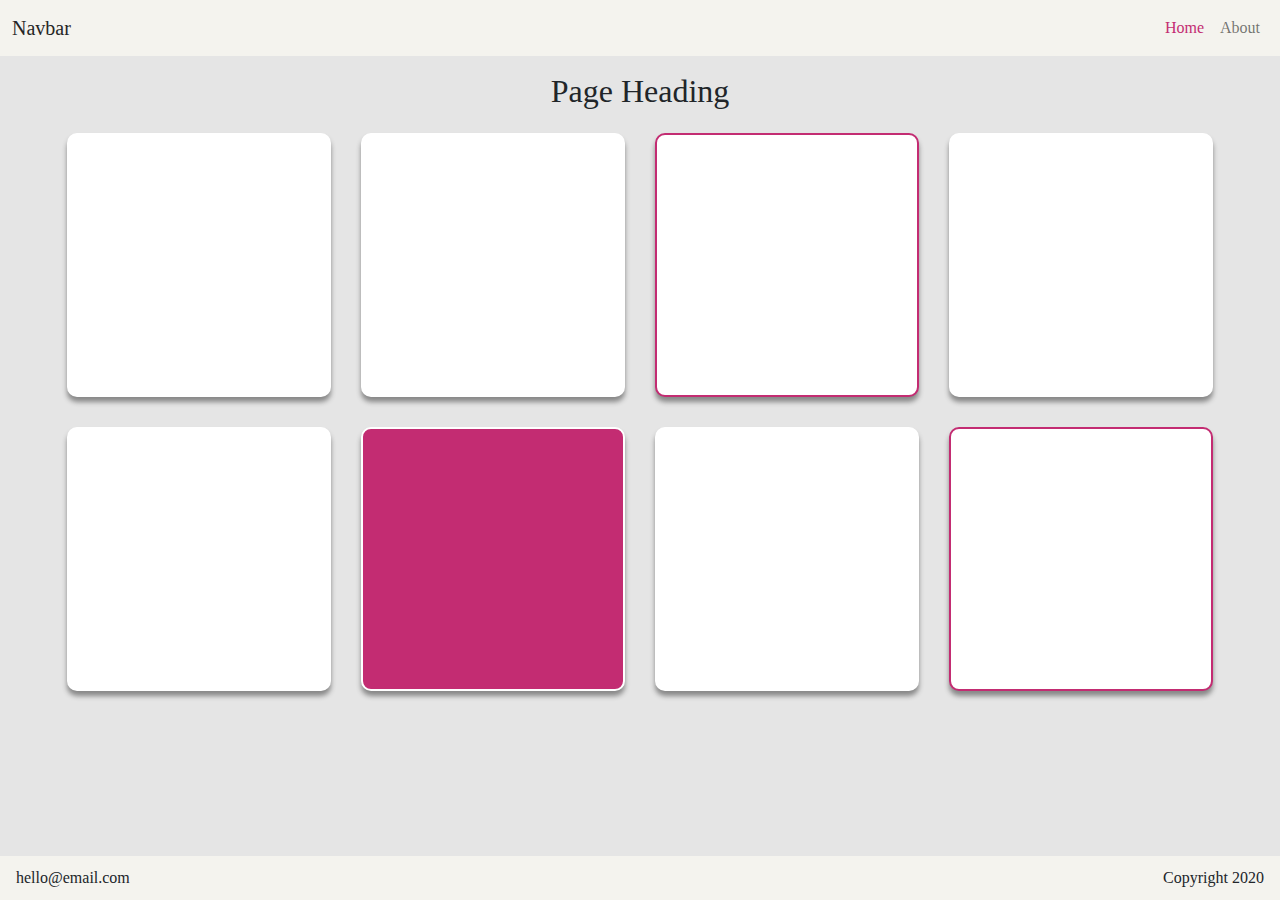
<file: index.html>
<!DOCTYPE html>
<html lang="en">

<head>
  <meta charset="UTF-8">
  <meta http-equiv="X-UA-Compatible" content="IE=edge">
  <meta name="viewport" content="width=device-width, initial-scale=1.0">
  <title>Document</title>
  <link rel="stylesheet" href="/styles/style.css">
  <script src="https://cdn.jsdelivr.net/npm/bootstrap@5.1.0/dist/js/bootstrap.bundle.min.js"
    integrity="sha384-U1DAWAznBHeqEIlVSCgzq+c9gqGAJn5c/t99JyeKa9xxaYpSvHU5awsuZVVFIhvj" crossorigin="anonymous">
  </script>

</head>

<body>
  <div class="wrapper">
    <nav class="navbar navbar-expand-lg navbar-light">
      <div class="container-fluid">
        <a class="navbar-brand" href="#">Navbar</a>
        <button class="navbar-toggler" type="button" data-bs-toggle="collapse" data-bs-target="#navbarSupportedContent"
          aria-controls="navbarSupportedContent" aria-expanded="false" aria-label="Toggle navigation">
          <span class="navbar-toggler-icon"></span>
        </button>
        <div class="collapse navbar-collapse" id="navbarSupportedContent">
          <ul class="navbar-nav ms-auto mb-2 mb-lg-0">
            <li class="nav-item">
              <a class="nav-link active" aria-current="page" href="#">Home</a>
            </li>
            <li class="nav-item">
              <a class="nav-link" href="about.html">About</a>
            </li>
          </ul>
        </div>
      </div>
    </nav>
    <main>
      <div class="container mx-auto" style="width: 300px; text-align: center;">
        <h1>Page Heading</h1>
      </div>
      <div class="container mx-auto">
        <div class="row-cols-auto">
          <div class="container__col container__col col">

          </div>
          <div class="container__col container__col col">

          </div>
          <div class="container__col container__col--border col">

          </div>
          <div class="container__col container__col col">

          </div>
        </div>
        <div class="row-cols-auto">
          <div class="container__col container__col col">

          </div>
          <div class="container__col container__col--filled col">

          </div>
          <div class="container__col container__col col">

          </div>
          <div class="container__col container__col--border col">

          </div>
        </div>
      </div>
    </main>
  </div>
  <footer>
    <p>hello@email.com</p>
    <p>Copyright 2020</p>
  </footer>

</body>

</html>
</file>
<file: styles/style.css>
body,
html {
  height: 100%;
}

body {
  display: -webkit-box;
  display: -ms-flexbox;
  display: flex;
  -webkit-box-orient: vertical;
  -webkit-box-direction: normal;
      -ms-flex-direction: column;
          flex-direction: column;
}

.wrapper {
  display: -webkit-box;
  display: -ms-flexbox;
  display: flex;
  -webkit-box-orient: vertical;
  -webkit-box-direction: normal;
      -ms-flex-direction: column;
          flex-direction: column;
  -webkit-box-flex: 1;
      -ms-flex: 1 0 auto;
          flex: 1 0 auto;
  background-color: #E5E5E5;
}

.container__col {
  height: 264px !important;
  width: 264px !important;
  -webkit-box-shadow: 0px 5px 5px #888888;
          box-shadow: 0px 5px 5px #888888;
  border-radius: 10px;
  margin: 15px;
  background-color: white;
}

.container__col--border {
  border: 2px solid #c32c72;
}

.container__col--filled {
  background-color: #c32c72;
  border: 2px solid white;
}

main {
  background-color: #E5E5E5;
  padding-top: 1rem;
  display: -webkit-box;
  display: -ms-flexbox;
  display: flex;
  -webkit-box-pack: center;
      -ms-flex-pack: center;
          justify-content: center;
  justify-items: center;
  -webkit-box-orient: vertical;
  -webkit-box-direction: normal;
      -ms-flex-direction: column;
          flex-direction: column;
}

main h1, main .h1 {
  font-size: 32px;
}

main .container {
  display: -webkit-box;
  display: -ms-flexbox;
  display: flex;
  -webkit-box-orient: vertical;
  -webkit-box-direction: normal;
      -ms-flex-direction: column;
          flex-direction: column;
  -webkit-box-pack: center;
      -ms-flex-pack: center;
          justify-content: center;
}

main .row-cols-auto {
  display: -webkit-box;
  display: -ms-flexbox;
  display: flex;
  -webkit-box-pack: center;
      -ms-flex-pack: center;
          justify-content: center;
}

@media (max-width: 1146px) {
  main .row-cols-auto {
    -webkit-box-orient: vertical;
    -webkit-box-direction: normal;
        -ms-flex-direction: column;
            flex-direction: column;
    margin: 0 auto;
  }
}

nav {
  background-color: #f4f3ee;
}

footer {
  background-color: #f4f3ee;
  display: -webkit-box;
  display: -ms-flexbox;
  display: flex;
  -webkit-box-pack: justify;
      -ms-flex-pack: justify;
          justify-content: space-between;
  -ms-flex-line-pack: center;
      align-content: center;
  padding: 0rem 1rem;
  -ms-flex-negative: 0;
      flex-shrink: 0;
}

footer p {
  margin: 10px 0px;
}

/*!
 * Bootstrap v5.1.0 (https://getbootstrap.com/)
 * Copyright 2011-2021 The Bootstrap Authors
 * Copyright 2011-2021 Twitter, Inc.
 * Licensed under MIT (https://github.com/twbs/bootstrap/blob/main/LICENSE)
 */
:root {
  --bs-blue: #0d6efd;
  --bs-indigo: #6610f2;
  --bs-purple: #6f42c1;
  --bs-pink: #d63384;
  --bs-red: #dc3545;
  --bs-orange: #fd7e14;
  --bs-yellow: #ffc107;
  --bs-green: #198754;
  --bs-teal: #20c997;
  --bs-cyan: #0dcaf0;
  --bs-white: #fff;
  --bs-gray: #6c757d;
  --bs-gray-dark: #343a40;
  --bs-gray-100: #f8f9fa;
  --bs-gray-200: #e9ecef;
  --bs-gray-300: #dee2e6;
  --bs-gray-400: #ced4da;
  --bs-gray-500: #adb5bd;
  --bs-gray-600: #6c757d;
  --bs-gray-700: #495057;
  --bs-gray-800: #343a40;
  --bs-gray-900: #212529;
  --bs-primary: #c32c72;
  --bs-secondary: #6c757d;
  --bs-success: #198754;
  --bs-info: #0dcaf0;
  --bs-warning: #ffc107;
  --bs-danger: #dc3545;
  --bs-light: #f8f9fa;
  --bs-dark: #212529;
  --bs-primary-rgb: 195, 44, 114;
  --bs-secondary-rgb: 108, 117, 125;
  --bs-success-rgb: 25, 135, 84;
  --bs-info-rgb: 13, 202, 240;
  --bs-warning-rgb: 255, 193, 7;
  --bs-danger-rgb: 220, 53, 69;
  --bs-light-rgb: 248, 249, 250;
  --bs-dark-rgb: 33, 37, 41;
  --bs-white-rgb: 255, 255, 255;
  --bs-black-rgb: 0, 0, 0;
  --bs-body-rgb: 33, 37, 41;
  --bs-font-sans-serif: system-ui, -apple-system, "Segoe UI", Roboto, "Helvetica Neue", Arial, "Noto Sans", "Liberation Sans", sans-serif, "Apple Color Emoji", "Segoe UI Emoji", "Segoe UI Symbol", "Noto Color Emoji";
  --bs-font-monospace: SFMono-Regular, Menlo, Monaco, Consolas, "Liberation Mono", "Courier New", monospace;
  --bs-gradient: linear-gradient(180deg, rgba(255, 255, 255, 0.15), rgba(255, 255, 255, 0));
  --bs-body-font-family: open sans;
  --bs-body-font-size: 1rem;
  --bs-body-font-weight: 400;
  --bs-body-line-height: 1.5;
  --bs-body-color: #212529;
  --bs-body-bg: #fff;
}

*,
*::before,
*::after {
  -webkit-box-sizing: border-box;
          box-sizing: border-box;
}

@media (prefers-reduced-motion: no-preference) {
  :root {
    scroll-behavior: smooth;
  }
}

body {
  margin: 0;
  font-family: var(--bs-body-font-family);
  font-size: var(--bs-body-font-size);
  font-weight: var(--bs-body-font-weight);
  line-height: var(--bs-body-line-height);
  color: var(--bs-body-color);
  text-align: var(--bs-body-text-align);
  background-color: var(--bs-body-bg);
  -webkit-text-size-adjust: 100%;
  -webkit-tap-highlight-color: rgba(0, 0, 0, 0);
}

hr {
  margin: 1rem 0;
  color: inherit;
  background-color: currentColor;
  border: 0;
  opacity: 0.25;
}

hr:not([size]) {
  height: 1px;
}

h1, .h1, h2, .h2, h3, .h3, h4, .h4, h5, .h5, h6, .h6 {
  margin-top: 0;
  margin-bottom: 0.5rem;
  font-weight: 500;
  line-height: 1.2;
}

h1, .h1 {
  font-size: calc(1.375rem + 1.5vw);
}

@media (min-width: 1200px) {
  h1, .h1 {
    font-size: 2.5rem;
  }
}

h2, .h2 {
  font-size: calc(1.325rem + 0.9vw);
}

@media (min-width: 1200px) {
  h2, .h2 {
    font-size: 2rem;
  }
}

h3, .h3 {
  font-size: calc(1.3rem + 0.6vw);
}

@media (min-width: 1200px) {
  h3, .h3 {
    font-size: 1.75rem;
  }
}

h4, .h4 {
  font-size: calc(1.275rem + 0.3vw);
}

@media (min-width: 1200px) {
  h4, .h4 {
    font-size: 1.5rem;
  }
}

h5, .h5 {
  font-size: 1.25rem;
}

h6, .h6 {
  font-size: 1rem;
}

p {
  margin-top: 0;
  margin-bottom: 1rem;
}

abbr[title],
abbr[data-bs-original-title] {
  -webkit-text-decoration: underline dotted;
          text-decoration: underline dotted;
  cursor: help;
  text-decoration-skip-ink: none;
}

address {
  margin-bottom: 1rem;
  font-style: normal;
  line-height: inherit;
}

ol,
ul {
  padding-left: 2rem;
}

ol,
ul,
dl {
  margin-top: 0;
  margin-bottom: 1rem;
}

ol ol,
ul ul,
ol ul,
ul ol {
  margin-bottom: 0;
}

dt {
  font-weight: 700;
}

dd {
  margin-bottom: .5rem;
  margin-left: 0;
}

blockquote {
  margin: 0 0 1rem;
}

b,
strong {
  font-weight: bolder;
}

small, .small {
  font-size: 0.875em;
}

mark, .mark {
  padding: 0.2em;
  background-color: #fcf8e3;
}

sub,
sup {
  position: relative;
  font-size: 0.75em;
  line-height: 0;
  vertical-align: baseline;
}

sub {
  bottom: -.25em;
}

sup {
  top: -.5em;
}

a {
  color: #c32c72;
  text-decoration: underline;
}

a:hover {
  color: #9c235b;
}

a:not([href]):not([class]), a:not([href]):not([class]):hover {
  color: inherit;
  text-decoration: none;
}

pre,
code,
kbd,
samp {
  font-family: var(--bs-font-monospace);
  font-size: 1em;
  direction: ltr /* rtl:ignore */;
  unicode-bidi: bidi-override;
}

pre {
  display: block;
  margin-top: 0;
  margin-bottom: 1rem;
  overflow: auto;
  font-size: 0.875em;
}

pre code {
  font-size: inherit;
  color: inherit;
  word-break: normal;
}

code {
  font-size: 0.875em;
  color: #d63384;
  word-wrap: break-word;
}

a > code {
  color: inherit;
}

kbd {
  padding: 0.2rem 0.4rem;
  font-size: 0.875em;
  color: #fff;
  background-color: #212529;
  border-radius: 0.2rem;
}

kbd kbd {
  padding: 0;
  font-size: 1em;
  font-weight: 700;
}

figure {
  margin: 0 0 1rem;
}

img,
svg {
  vertical-align: middle;
}

table {
  caption-side: bottom;
  border-collapse: collapse;
}

caption {
  padding-top: 0.5rem;
  padding-bottom: 0.5rem;
  color: #6c757d;
  text-align: left;
}

th {
  text-align: inherit;
  text-align: -webkit-match-parent;
}

thead,
tbody,
tfoot,
tr,
td,
th {
  border-color: inherit;
  border-style: solid;
  border-width: 0;
}

label {
  display: inline-block;
}

button {
  border-radius: 0;
}

button:focus:not(:focus-visible) {
  outline: 0;
}

input,
button,
select,
optgroup,
textarea {
  margin: 0;
  font-family: inherit;
  font-size: inherit;
  line-height: inherit;
}

button,
select {
  text-transform: none;
}

[role="button"] {
  cursor: pointer;
}

select {
  word-wrap: normal;
}

select:disabled {
  opacity: 1;
}

[list]::-webkit-calendar-picker-indicator {
  display: none;
}

button,
[type="button"],
[type="reset"],
[type="submit"] {
  -webkit-appearance: button;
}

button:not(:disabled),
[type="button"]:not(:disabled),
[type="reset"]:not(:disabled),
[type="submit"]:not(:disabled) {
  cursor: pointer;
}

::-moz-focus-inner {
  padding: 0;
  border-style: none;
}

textarea {
  resize: vertical;
}

fieldset {
  min-width: 0;
  padding: 0;
  margin: 0;
  border: 0;
}

legend {
  float: left;
  width: 100%;
  padding: 0;
  margin-bottom: 0.5rem;
  font-size: calc(1.275rem + 0.3vw);
  line-height: inherit;
}

@media (min-width: 1200px) {
  legend {
    font-size: 1.5rem;
  }
}

legend + * {
  clear: left;
}

::-webkit-datetime-edit-fields-wrapper,
::-webkit-datetime-edit-text,
::-webkit-datetime-edit-minute,
::-webkit-datetime-edit-hour-field,
::-webkit-datetime-edit-day-field,
::-webkit-datetime-edit-month-field,
::-webkit-datetime-edit-year-field {
  padding: 0;
}

::-webkit-inner-spin-button {
  height: auto;
}

[type="search"] {
  outline-offset: -2px;
  -webkit-appearance: textfield;
}

/* rtl:raw:
[type="tel"],
[type="url"],
[type="email"],
[type="number"] {
  direction: ltr;
}
*/
::-webkit-search-decoration {
  -webkit-appearance: none;
}

::-webkit-color-swatch-wrapper {
  padding: 0;
}

::file-selector-button {
  font: inherit;
}

::-webkit-file-upload-button {
  font: inherit;
  -webkit-appearance: button;
}

output {
  display: inline-block;
}

iframe {
  border: 0;
}

summary {
  display: list-item;
  cursor: pointer;
}

progress {
  vertical-align: baseline;
}

[hidden] {
  display: none !important;
}

.lead {
  font-size: 1.25rem;
  font-weight: 300;
}

.display-1 {
  font-size: calc(1.625rem + 4.5vw);
  font-weight: 300;
  line-height: 1.2;
}

@media (min-width: 1200px) {
  .display-1 {
    font-size: 5rem;
  }
}

.display-2 {
  font-size: calc(1.575rem + 3.9vw);
  font-weight: 300;
  line-height: 1.2;
}

@media (min-width: 1200px) {
  .display-2 {
    font-size: 4.5rem;
  }
}

.display-3 {
  font-size: calc(1.525rem + 3.3vw);
  font-weight: 300;
  line-height: 1.2;
}

@media (min-width: 1200px) {
  .display-3 {
    font-size: 4rem;
  }
}

.display-4 {
  font-size: calc(1.475rem + 2.7vw);
  font-weight: 300;
  line-height: 1.2;
}

@media (min-width: 1200px) {
  .display-4 {
    font-size: 3.5rem;
  }
}

.display-5 {
  font-size: calc(1.425rem + 2.1vw);
  font-weight: 300;
  line-height: 1.2;
}

@media (min-width: 1200px) {
  .display-5 {
    font-size: 3rem;
  }
}

.display-6 {
  font-size: calc(1.375rem + 1.5vw);
  font-weight: 300;
  line-height: 1.2;
}

@media (min-width: 1200px) {
  .display-6 {
    font-size: 2.5rem;
  }
}

.list-unstyled {
  padding-left: 0;
  list-style: none;
}

.list-inline {
  padding-left: 0;
  list-style: none;
}

.list-inline-item {
  display: inline-block;
}

.list-inline-item:not(:last-child) {
  margin-right: 0.5rem;
}

.initialism {
  font-size: 0.875em;
  text-transform: uppercase;
}

.blockquote {
  margin-bottom: 1rem;
  font-size: 1.25rem;
}

.blockquote > :last-child {
  margin-bottom: 0;
}

.blockquote-footer {
  margin-top: -1rem;
  margin-bottom: 1rem;
  font-size: 0.875em;
  color: #6c757d;
}

.blockquote-footer::before {
  content: "\2014\00A0";
}

.img-fluid {
  max-width: 100%;
  height: auto;
}

.img-thumbnail {
  padding: 0.25rem;
  background-color: #fff;
  border: 1px solid #dee2e6;
  border-radius: 0.25rem;
  max-width: 100%;
  height: auto;
}

.figure {
  display: inline-block;
}

.figure-img {
  margin-bottom: 0.5rem;
  line-height: 1;
}

.figure-caption {
  font-size: 0.875em;
  color: #6c757d;
}

.container,
.container-fluid,
.container-sm,
.container-md,
.container-lg,
.container-xl,
.container-xxl {
  width: 100%;
  padding-right: var(--bs-gutter-x, 0.75rem);
  padding-left: var(--bs-gutter-x, 0.75rem);
  margin-right: auto;
  margin-left: auto;
}

@media (min-width: 576px) {
  .container, .container-sm {
    max-width: 540px;
  }
}

@media (min-width: 768px) {
  .container, .container-sm, .container-md {
    max-width: 720px;
  }
}

@media (min-width: 992px) {
  .container, .container-sm, .container-md, .container-lg {
    max-width: 960px;
  }
}

@media (min-width: 1200px) {
  .container, .container-sm, .container-md, .container-lg, .container-xl {
    max-width: 1140px;
  }
}

@media (min-width: 1400px) {
  .container, .container-sm, .container-md, .container-lg, .container-xl, .container-xxl {
    max-width: 1320px;
  }
}

.row {
  --bs-gutter-x: 1.5rem;
  --bs-gutter-y: 0;
  display: -webkit-box;
  display: -ms-flexbox;
  display: flex;
  -ms-flex-wrap: wrap;
      flex-wrap: wrap;
  margin-top: calc(var(--bs-gutter-y) * -1);
  margin-right: calc(var(--bs-gutter-x) * -.5);
  margin-left: calc(var(--bs-gutter-x) * -.5);
}

.row > * {
  -ms-flex-negative: 0;
      flex-shrink: 0;
  width: 100%;
  max-width: 100%;
  padding-right: calc(var(--bs-gutter-x) * .5);
  padding-left: calc(var(--bs-gutter-x) * .5);
  margin-top: var(--bs-gutter-y);
}

.col {
  -webkit-box-flex: 1;
      -ms-flex: 1 0 0%;
          flex: 1 0 0%;
}

.row-cols-auto > * {
  -webkit-box-flex: 0;
      -ms-flex: 0 0 auto;
          flex: 0 0 auto;
  width: auto;
}

.row-cols-1 > * {
  -webkit-box-flex: 0;
      -ms-flex: 0 0 auto;
          flex: 0 0 auto;
  width: 100%;
}

.row-cols-2 > * {
  -webkit-box-flex: 0;
      -ms-flex: 0 0 auto;
          flex: 0 0 auto;
  width: 50%;
}

.row-cols-3 > * {
  -webkit-box-flex: 0;
      -ms-flex: 0 0 auto;
          flex: 0 0 auto;
  width: 33.33333%;
}

.row-cols-4 > * {
  -webkit-box-flex: 0;
      -ms-flex: 0 0 auto;
          flex: 0 0 auto;
  width: 25%;
}

.row-cols-5 > * {
  -webkit-box-flex: 0;
      -ms-flex: 0 0 auto;
          flex: 0 0 auto;
  width: 20%;
}

.row-cols-6 > * {
  -webkit-box-flex: 0;
      -ms-flex: 0 0 auto;
          flex: 0 0 auto;
  width: 16.66667%;
}

.col-auto {
  -webkit-box-flex: 0;
      -ms-flex: 0 0 auto;
          flex: 0 0 auto;
  width: auto;
}

.col-1 {
  -webkit-box-flex: 0;
      -ms-flex: 0 0 auto;
          flex: 0 0 auto;
  width: 8.33333%;
}

.col-2 {
  -webkit-box-flex: 0;
      -ms-flex: 0 0 auto;
          flex: 0 0 auto;
  width: 16.66667%;
}

.col-3 {
  -webkit-box-flex: 0;
      -ms-flex: 0 0 auto;
          flex: 0 0 auto;
  width: 25%;
}

.col-4 {
  -webkit-box-flex: 0;
      -ms-flex: 0 0 auto;
          flex: 0 0 auto;
  width: 33.33333%;
}

.col-5 {
  -webkit-box-flex: 0;
      -ms-flex: 0 0 auto;
          flex: 0 0 auto;
  width: 41.66667%;
}

.col-6 {
  -webkit-box-flex: 0;
      -ms-flex: 0 0 auto;
          flex: 0 0 auto;
  width: 50%;
}

.col-7 {
  -webkit-box-flex: 0;
      -ms-flex: 0 0 auto;
          flex: 0 0 auto;
  width: 58.33333%;
}

.col-8 {
  -webkit-box-flex: 0;
      -ms-flex: 0 0 auto;
          flex: 0 0 auto;
  width: 66.66667%;
}

.col-9 {
  -webkit-box-flex: 0;
      -ms-flex: 0 0 auto;
          flex: 0 0 auto;
  width: 75%;
}

.col-10 {
  -webkit-box-flex: 0;
      -ms-flex: 0 0 auto;
          flex: 0 0 auto;
  width: 83.33333%;
}

.col-11 {
  -webkit-box-flex: 0;
      -ms-flex: 0 0 auto;
          flex: 0 0 auto;
  width: 91.66667%;
}

.col-12 {
  -webkit-box-flex: 0;
      -ms-flex: 0 0 auto;
          flex: 0 0 auto;
  width: 100%;
}

.offset-1 {
  margin-left: 8.33333%;
}

.offset-2 {
  margin-left: 16.66667%;
}

.offset-3 {
  margin-left: 25%;
}

.offset-4 {
  margin-left: 33.33333%;
}

.offset-5 {
  margin-left: 41.66667%;
}

.offset-6 {
  margin-left: 50%;
}

.offset-7 {
  margin-left: 58.33333%;
}

.offset-8 {
  margin-left: 66.66667%;
}

.offset-9 {
  margin-left: 75%;
}

.offset-10 {
  margin-left: 83.33333%;
}

.offset-11 {
  margin-left: 91.66667%;
}

.g-0,
.gx-0 {
  --bs-gutter-x: 0;
}

.g-0,
.gy-0 {
  --bs-gutter-y: 0;
}

.g-1,
.gx-1 {
  --bs-gutter-x: 0.25rem;
}

.g-1,
.gy-1 {
  --bs-gutter-y: 0.25rem;
}

.g-2,
.gx-2 {
  --bs-gutter-x: 0.5rem;
}

.g-2,
.gy-2 {
  --bs-gutter-y: 0.5rem;
}

.g-3,
.gx-3 {
  --bs-gutter-x: 1rem;
}

.g-3,
.gy-3 {
  --bs-gutter-y: 1rem;
}

.g-4,
.gx-4 {
  --bs-gutter-x: 1.5rem;
}

.g-4,
.gy-4 {
  --bs-gutter-y: 1.5rem;
}

.g-5,
.gx-5 {
  --bs-gutter-x: 3rem;
}

.g-5,
.gy-5 {
  --bs-gutter-y: 3rem;
}

@media (min-width: 576px) {
  .col-sm {
    -webkit-box-flex: 1;
        -ms-flex: 1 0 0%;
            flex: 1 0 0%;
  }
  .row-cols-sm-auto > * {
    -webkit-box-flex: 0;
        -ms-flex: 0 0 auto;
            flex: 0 0 auto;
    width: auto;
  }
  .row-cols-sm-1 > * {
    -webkit-box-flex: 0;
        -ms-flex: 0 0 auto;
            flex: 0 0 auto;
    width: 100%;
  }
  .row-cols-sm-2 > * {
    -webkit-box-flex: 0;
        -ms-flex: 0 0 auto;
            flex: 0 0 auto;
    width: 50%;
  }
  .row-cols-sm-3 > * {
    -webkit-box-flex: 0;
        -ms-flex: 0 0 auto;
            flex: 0 0 auto;
    width: 33.33333%;
  }
  .row-cols-sm-4 > * {
    -webkit-box-flex: 0;
        -ms-flex: 0 0 auto;
            flex: 0 0 auto;
    width: 25%;
  }
  .row-cols-sm-5 > * {
    -webkit-box-flex: 0;
        -ms-flex: 0 0 auto;
            flex: 0 0 auto;
    width: 20%;
  }
  .row-cols-sm-6 > * {
    -webkit-box-flex: 0;
        -ms-flex: 0 0 auto;
            flex: 0 0 auto;
    width: 16.66667%;
  }
  .col-sm-auto {
    -webkit-box-flex: 0;
        -ms-flex: 0 0 auto;
            flex: 0 0 auto;
    width: auto;
  }
  .col-sm-1 {
    -webkit-box-flex: 0;
        -ms-flex: 0 0 auto;
            flex: 0 0 auto;
    width: 8.33333%;
  }
  .col-sm-2 {
    -webkit-box-flex: 0;
        -ms-flex: 0 0 auto;
            flex: 0 0 auto;
    width: 16.66667%;
  }
  .col-sm-3 {
    -webkit-box-flex: 0;
        -ms-flex: 0 0 auto;
            flex: 0 0 auto;
    width: 25%;
  }
  .col-sm-4 {
    -webkit-box-flex: 0;
        -ms-flex: 0 0 auto;
            flex: 0 0 auto;
    width: 33.33333%;
  }
  .col-sm-5 {
    -webkit-box-flex: 0;
        -ms-flex: 0 0 auto;
            flex: 0 0 auto;
    width: 41.66667%;
  }
  .col-sm-6 {
    -webkit-box-flex: 0;
        -ms-flex: 0 0 auto;
            flex: 0 0 auto;
    width: 50%;
  }
  .col-sm-7 {
    -webkit-box-flex: 0;
        -ms-flex: 0 0 auto;
            flex: 0 0 auto;
    width: 58.33333%;
  }
  .col-sm-8 {
    -webkit-box-flex: 0;
        -ms-flex: 0 0 auto;
            flex: 0 0 auto;
    width: 66.66667%;
  }
  .col-sm-9 {
    -webkit-box-flex: 0;
        -ms-flex: 0 0 auto;
            flex: 0 0 auto;
    width: 75%;
  }
  .col-sm-10 {
    -webkit-box-flex: 0;
        -ms-flex: 0 0 auto;
            flex: 0 0 auto;
    width: 83.33333%;
  }
  .col-sm-11 {
    -webkit-box-flex: 0;
        -ms-flex: 0 0 auto;
            flex: 0 0 auto;
    width: 91.66667%;
  }
  .col-sm-12 {
    -webkit-box-flex: 0;
        -ms-flex: 0 0 auto;
            flex: 0 0 auto;
    width: 100%;
  }
  .offset-sm-0 {
    margin-left: 0;
  }
  .offset-sm-1 {
    margin-left: 8.33333%;
  }
  .offset-sm-2 {
    margin-left: 16.66667%;
  }
  .offset-sm-3 {
    margin-left: 25%;
  }
  .offset-sm-4 {
    margin-left: 33.33333%;
  }
  .offset-sm-5 {
    margin-left: 41.66667%;
  }
  .offset-sm-6 {
    margin-left: 50%;
  }
  .offset-sm-7 {
    margin-left: 58.33333%;
  }
  .offset-sm-8 {
    margin-left: 66.66667%;
  }
  .offset-sm-9 {
    margin-left: 75%;
  }
  .offset-sm-10 {
    margin-left: 83.33333%;
  }
  .offset-sm-11 {
    margin-left: 91.66667%;
  }
  .g-sm-0,
  .gx-sm-0 {
    --bs-gutter-x: 0;
  }
  .g-sm-0,
  .gy-sm-0 {
    --bs-gutter-y: 0;
  }
  .g-sm-1,
  .gx-sm-1 {
    --bs-gutter-x: 0.25rem;
  }
  .g-sm-1,
  .gy-sm-1 {
    --bs-gutter-y: 0.25rem;
  }
  .g-sm-2,
  .gx-sm-2 {
    --bs-gutter-x: 0.5rem;
  }
  .g-sm-2,
  .gy-sm-2 {
    --bs-gutter-y: 0.5rem;
  }
  .g-sm-3,
  .gx-sm-3 {
    --bs-gutter-x: 1rem;
  }
  .g-sm-3,
  .gy-sm-3 {
    --bs-gutter-y: 1rem;
  }
  .g-sm-4,
  .gx-sm-4 {
    --bs-gutter-x: 1.5rem;
  }
  .g-sm-4,
  .gy-sm-4 {
    --bs-gutter-y: 1.5rem;
  }
  .g-sm-5,
  .gx-sm-5 {
    --bs-gutter-x: 3rem;
  }
  .g-sm-5,
  .gy-sm-5 {
    --bs-gutter-y: 3rem;
  }
}

@media (min-width: 768px) {
  .col-md {
    -webkit-box-flex: 1;
        -ms-flex: 1 0 0%;
            flex: 1 0 0%;
  }
  .row-cols-md-auto > * {
    -webkit-box-flex: 0;
        -ms-flex: 0 0 auto;
            flex: 0 0 auto;
    width: auto;
  }
  .row-cols-md-1 > * {
    -webkit-box-flex: 0;
        -ms-flex: 0 0 auto;
            flex: 0 0 auto;
    width: 100%;
  }
  .row-cols-md-2 > * {
    -webkit-box-flex: 0;
        -ms-flex: 0 0 auto;
            flex: 0 0 auto;
    width: 50%;
  }
  .row-cols-md-3 > * {
    -webkit-box-flex: 0;
        -ms-flex: 0 0 auto;
            flex: 0 0 auto;
    width: 33.33333%;
  }
  .row-cols-md-4 > * {
    -webkit-box-flex: 0;
        -ms-flex: 0 0 auto;
            flex: 0 0 auto;
    width: 25%;
  }
  .row-cols-md-5 > * {
    -webkit-box-flex: 0;
        -ms-flex: 0 0 auto;
            flex: 0 0 auto;
    width: 20%;
  }
  .row-cols-md-6 > * {
    -webkit-box-flex: 0;
        -ms-flex: 0 0 auto;
            flex: 0 0 auto;
    width: 16.66667%;
  }
  .col-md-auto {
    -webkit-box-flex: 0;
        -ms-flex: 0 0 auto;
            flex: 0 0 auto;
    width: auto;
  }
  .col-md-1 {
    -webkit-box-flex: 0;
        -ms-flex: 0 0 auto;
            flex: 0 0 auto;
    width: 8.33333%;
  }
  .col-md-2 {
    -webkit-box-flex: 0;
        -ms-flex: 0 0 auto;
            flex: 0 0 auto;
    width: 16.66667%;
  }
  .col-md-3 {
    -webkit-box-flex: 0;
        -ms-flex: 0 0 auto;
            flex: 0 0 auto;
    width: 25%;
  }
  .col-md-4 {
    -webkit-box-flex: 0;
        -ms-flex: 0 0 auto;
            flex: 0 0 auto;
    width: 33.33333%;
  }
  .col-md-5 {
    -webkit-box-flex: 0;
        -ms-flex: 0 0 auto;
            flex: 0 0 auto;
    width: 41.66667%;
  }
  .col-md-6 {
    -webkit-box-flex: 0;
        -ms-flex: 0 0 auto;
            flex: 0 0 auto;
    width: 50%;
  }
  .col-md-7 {
    -webkit-box-flex: 0;
        -ms-flex: 0 0 auto;
            flex: 0 0 auto;
    width: 58.33333%;
  }
  .col-md-8 {
    -webkit-box-flex: 0;
        -ms-flex: 0 0 auto;
            flex: 0 0 auto;
    width: 66.66667%;
  }
  .col-md-9 {
    -webkit-box-flex: 0;
        -ms-flex: 0 0 auto;
            flex: 0 0 auto;
    width: 75%;
  }
  .col-md-10 {
    -webkit-box-flex: 0;
        -ms-flex: 0 0 auto;
            flex: 0 0 auto;
    width: 83.33333%;
  }
  .col-md-11 {
    -webkit-box-flex: 0;
        -ms-flex: 0 0 auto;
            flex: 0 0 auto;
    width: 91.66667%;
  }
  .col-md-12 {
    -webkit-box-flex: 0;
        -ms-flex: 0 0 auto;
            flex: 0 0 auto;
    width: 100%;
  }
  .offset-md-0 {
    margin-left: 0;
  }
  .offset-md-1 {
    margin-left: 8.33333%;
  }
  .offset-md-2 {
    margin-left: 16.66667%;
  }
  .offset-md-3 {
    margin-left: 25%;
  }
  .offset-md-4 {
    margin-left: 33.33333%;
  }
  .offset-md-5 {
    margin-left: 41.66667%;
  }
  .offset-md-6 {
    margin-left: 50%;
  }
  .offset-md-7 {
    margin-left: 58.33333%;
  }
  .offset-md-8 {
    margin-left: 66.66667%;
  }
  .offset-md-9 {
    margin-left: 75%;
  }
  .offset-md-10 {
    margin-left: 83.33333%;
  }
  .offset-md-11 {
    margin-left: 91.66667%;
  }
  .g-md-0,
  .gx-md-0 {
    --bs-gutter-x: 0;
  }
  .g-md-0,
  .gy-md-0 {
    --bs-gutter-y: 0;
  }
  .g-md-1,
  .gx-md-1 {
    --bs-gutter-x: 0.25rem;
  }
  .g-md-1,
  .gy-md-1 {
    --bs-gutter-y: 0.25rem;
  }
  .g-md-2,
  .gx-md-2 {
    --bs-gutter-x: 0.5rem;
  }
  .g-md-2,
  .gy-md-2 {
    --bs-gutter-y: 0.5rem;
  }
  .g-md-3,
  .gx-md-3 {
    --bs-gutter-x: 1rem;
  }
  .g-md-3,
  .gy-md-3 {
    --bs-gutter-y: 1rem;
  }
  .g-md-4,
  .gx-md-4 {
    --bs-gutter-x: 1.5rem;
  }
  .g-md-4,
  .gy-md-4 {
    --bs-gutter-y: 1.5rem;
  }
  .g-md-5,
  .gx-md-5 {
    --bs-gutter-x: 3rem;
  }
  .g-md-5,
  .gy-md-5 {
    --bs-gutter-y: 3rem;
  }
}

@media (min-width: 992px) {
  .col-lg {
    -webkit-box-flex: 1;
        -ms-flex: 1 0 0%;
            flex: 1 0 0%;
  }
  .row-cols-lg-auto > * {
    -webkit-box-flex: 0;
        -ms-flex: 0 0 auto;
            flex: 0 0 auto;
    width: auto;
  }
  .row-cols-lg-1 > * {
    -webkit-box-flex: 0;
        -ms-flex: 0 0 auto;
            flex: 0 0 auto;
    width: 100%;
  }
  .row-cols-lg-2 > * {
    -webkit-box-flex: 0;
        -ms-flex: 0 0 auto;
            flex: 0 0 auto;
    width: 50%;
  }
  .row-cols-lg-3 > * {
    -webkit-box-flex: 0;
        -ms-flex: 0 0 auto;
            flex: 0 0 auto;
    width: 33.33333%;
  }
  .row-cols-lg-4 > * {
    -webkit-box-flex: 0;
        -ms-flex: 0 0 auto;
            flex: 0 0 auto;
    width: 25%;
  }
  .row-cols-lg-5 > * {
    -webkit-box-flex: 0;
        -ms-flex: 0 0 auto;
            flex: 0 0 auto;
    width: 20%;
  }
  .row-cols-lg-6 > * {
    -webkit-box-flex: 0;
        -ms-flex: 0 0 auto;
            flex: 0 0 auto;
    width: 16.66667%;
  }
  .col-lg-auto {
    -webkit-box-flex: 0;
        -ms-flex: 0 0 auto;
            flex: 0 0 auto;
    width: auto;
  }
  .col-lg-1 {
    -webkit-box-flex: 0;
        -ms-flex: 0 0 auto;
            flex: 0 0 auto;
    width: 8.33333%;
  }
  .col-lg-2 {
    -webkit-box-flex: 0;
        -ms-flex: 0 0 auto;
            flex: 0 0 auto;
    width: 16.66667%;
  }
  .col-lg-3 {
    -webkit-box-flex: 0;
        -ms-flex: 0 0 auto;
            flex: 0 0 auto;
    width: 25%;
  }
  .col-lg-4 {
    -webkit-box-flex: 0;
        -ms-flex: 0 0 auto;
            flex: 0 0 auto;
    width: 33.33333%;
  }
  .col-lg-5 {
    -webkit-box-flex: 0;
        -ms-flex: 0 0 auto;
            flex: 0 0 auto;
    width: 41.66667%;
  }
  .col-lg-6 {
    -webkit-box-flex: 0;
        -ms-flex: 0 0 auto;
            flex: 0 0 auto;
    width: 50%;
  }
  .col-lg-7 {
    -webkit-box-flex: 0;
        -ms-flex: 0 0 auto;
            flex: 0 0 auto;
    width: 58.33333%;
  }
  .col-lg-8 {
    -webkit-box-flex: 0;
        -ms-flex: 0 0 auto;
            flex: 0 0 auto;
    width: 66.66667%;
  }
  .col-lg-9 {
    -webkit-box-flex: 0;
        -ms-flex: 0 0 auto;
            flex: 0 0 auto;
    width: 75%;
  }
  .col-lg-10 {
    -webkit-box-flex: 0;
        -ms-flex: 0 0 auto;
            flex: 0 0 auto;
    width: 83.33333%;
  }
  .col-lg-11 {
    -webkit-box-flex: 0;
        -ms-flex: 0 0 auto;
            flex: 0 0 auto;
    width: 91.66667%;
  }
  .col-lg-12 {
    -webkit-box-flex: 0;
        -ms-flex: 0 0 auto;
            flex: 0 0 auto;
    width: 100%;
  }
  .offset-lg-0 {
    margin-left: 0;
  }
  .offset-lg-1 {
    margin-left: 8.33333%;
  }
  .offset-lg-2 {
    margin-left: 16.66667%;
  }
  .offset-lg-3 {
    margin-left: 25%;
  }
  .offset-lg-4 {
    margin-left: 33.33333%;
  }
  .offset-lg-5 {
    margin-left: 41.66667%;
  }
  .offset-lg-6 {
    margin-left: 50%;
  }
  .offset-lg-7 {
    margin-left: 58.33333%;
  }
  .offset-lg-8 {
    margin-left: 66.66667%;
  }
  .offset-lg-9 {
    margin-left: 75%;
  }
  .offset-lg-10 {
    margin-left: 83.33333%;
  }
  .offset-lg-11 {
    margin-left: 91.66667%;
  }
  .g-lg-0,
  .gx-lg-0 {
    --bs-gutter-x: 0;
  }
  .g-lg-0,
  .gy-lg-0 {
    --bs-gutter-y: 0;
  }
  .g-lg-1,
  .gx-lg-1 {
    --bs-gutter-x: 0.25rem;
  }
  .g-lg-1,
  .gy-lg-1 {
    --bs-gutter-y: 0.25rem;
  }
  .g-lg-2,
  .gx-lg-2 {
    --bs-gutter-x: 0.5rem;
  }
  .g-lg-2,
  .gy-lg-2 {
    --bs-gutter-y: 0.5rem;
  }
  .g-lg-3,
  .gx-lg-3 {
    --bs-gutter-x: 1rem;
  }
  .g-lg-3,
  .gy-lg-3 {
    --bs-gutter-y: 1rem;
  }
  .g-lg-4,
  .gx-lg-4 {
    --bs-gutter-x: 1.5rem;
  }
  .g-lg-4,
  .gy-lg-4 {
    --bs-gutter-y: 1.5rem;
  }
  .g-lg-5,
  .gx-lg-5 {
    --bs-gutter-x: 3rem;
  }
  .g-lg-5,
  .gy-lg-5 {
    --bs-gutter-y: 3rem;
  }
}

@media (min-width: 1200px) {
  .col-xl {
    -webkit-box-flex: 1;
        -ms-flex: 1 0 0%;
            flex: 1 0 0%;
  }
  .row-cols-xl-auto > * {
    -webkit-box-flex: 0;
        -ms-flex: 0 0 auto;
            flex: 0 0 auto;
    width: auto;
  }
  .row-cols-xl-1 > * {
    -webkit-box-flex: 0;
        -ms-flex: 0 0 auto;
            flex: 0 0 auto;
    width: 100%;
  }
  .row-cols-xl-2 > * {
    -webkit-box-flex: 0;
        -ms-flex: 0 0 auto;
            flex: 0 0 auto;
    width: 50%;
  }
  .row-cols-xl-3 > * {
    -webkit-box-flex: 0;
        -ms-flex: 0 0 auto;
            flex: 0 0 auto;
    width: 33.33333%;
  }
  .row-cols-xl-4 > * {
    -webkit-box-flex: 0;
        -ms-flex: 0 0 auto;
            flex: 0 0 auto;
    width: 25%;
  }
  .row-cols-xl-5 > * {
    -webkit-box-flex: 0;
        -ms-flex: 0 0 auto;
            flex: 0 0 auto;
    width: 20%;
  }
  .row-cols-xl-6 > * {
    -webkit-box-flex: 0;
        -ms-flex: 0 0 auto;
            flex: 0 0 auto;
    width: 16.66667%;
  }
  .col-xl-auto {
    -webkit-box-flex: 0;
        -ms-flex: 0 0 auto;
            flex: 0 0 auto;
    width: auto;
  }
  .col-xl-1 {
    -webkit-box-flex: 0;
        -ms-flex: 0 0 auto;
            flex: 0 0 auto;
    width: 8.33333%;
  }
  .col-xl-2 {
    -webkit-box-flex: 0;
        -ms-flex: 0 0 auto;
            flex: 0 0 auto;
    width: 16.66667%;
  }
  .col-xl-3 {
    -webkit-box-flex: 0;
        -ms-flex: 0 0 auto;
            flex: 0 0 auto;
    width: 25%;
  }
  .col-xl-4 {
    -webkit-box-flex: 0;
        -ms-flex: 0 0 auto;
            flex: 0 0 auto;
    width: 33.33333%;
  }
  .col-xl-5 {
    -webkit-box-flex: 0;
        -ms-flex: 0 0 auto;
            flex: 0 0 auto;
    width: 41.66667%;
  }
  .col-xl-6 {
    -webkit-box-flex: 0;
        -ms-flex: 0 0 auto;
            flex: 0 0 auto;
    width: 50%;
  }
  .col-xl-7 {
    -webkit-box-flex: 0;
        -ms-flex: 0 0 auto;
            flex: 0 0 auto;
    width: 58.33333%;
  }
  .col-xl-8 {
    -webkit-box-flex: 0;
        -ms-flex: 0 0 auto;
            flex: 0 0 auto;
    width: 66.66667%;
  }
  .col-xl-9 {
    -webkit-box-flex: 0;
        -ms-flex: 0 0 auto;
            flex: 0 0 auto;
    width: 75%;
  }
  .col-xl-10 {
    -webkit-box-flex: 0;
        -ms-flex: 0 0 auto;
            flex: 0 0 auto;
    width: 83.33333%;
  }
  .col-xl-11 {
    -webkit-box-flex: 0;
        -ms-flex: 0 0 auto;
            flex: 0 0 auto;
    width: 91.66667%;
  }
  .col-xl-12 {
    -webkit-box-flex: 0;
        -ms-flex: 0 0 auto;
            flex: 0 0 auto;
    width: 100%;
  }
  .offset-xl-0 {
    margin-left: 0;
  }
  .offset-xl-1 {
    margin-left: 8.33333%;
  }
  .offset-xl-2 {
    margin-left: 16.66667%;
  }
  .offset-xl-3 {
    margin-left: 25%;
  }
  .offset-xl-4 {
    margin-left: 33.33333%;
  }
  .offset-xl-5 {
    margin-left: 41.66667%;
  }
  .offset-xl-6 {
    margin-left: 50%;
  }
  .offset-xl-7 {
    margin-left: 58.33333%;
  }
  .offset-xl-8 {
    margin-left: 66.66667%;
  }
  .offset-xl-9 {
    margin-left: 75%;
  }
  .offset-xl-10 {
    margin-left: 83.33333%;
  }
  .offset-xl-11 {
    margin-left: 91.66667%;
  }
  .g-xl-0,
  .gx-xl-0 {
    --bs-gutter-x: 0;
  }
  .g-xl-0,
  .gy-xl-0 {
    --bs-gutter-y: 0;
  }
  .g-xl-1,
  .gx-xl-1 {
    --bs-gutter-x: 0.25rem;
  }
  .g-xl-1,
  .gy-xl-1 {
    --bs-gutter-y: 0.25rem;
  }
  .g-xl-2,
  .gx-xl-2 {
    --bs-gutter-x: 0.5rem;
  }
  .g-xl-2,
  .gy-xl-2 {
    --bs-gutter-y: 0.5rem;
  }
  .g-xl-3,
  .gx-xl-3 {
    --bs-gutter-x: 1rem;
  }
  .g-xl-3,
  .gy-xl-3 {
    --bs-gutter-y: 1rem;
  }
  .g-xl-4,
  .gx-xl-4 {
    --bs-gutter-x: 1.5rem;
  }
  .g-xl-4,
  .gy-xl-4 {
    --bs-gutter-y: 1.5rem;
  }
  .g-xl-5,
  .gx-xl-5 {
    --bs-gutter-x: 3rem;
  }
  .g-xl-5,
  .gy-xl-5 {
    --bs-gutter-y: 3rem;
  }
}

@media (min-width: 1400px) {
  .col-xxl {
    -webkit-box-flex: 1;
        -ms-flex: 1 0 0%;
            flex: 1 0 0%;
  }
  .row-cols-xxl-auto > * {
    -webkit-box-flex: 0;
        -ms-flex: 0 0 auto;
            flex: 0 0 auto;
    width: auto;
  }
  .row-cols-xxl-1 > * {
    -webkit-box-flex: 0;
        -ms-flex: 0 0 auto;
            flex: 0 0 auto;
    width: 100%;
  }
  .row-cols-xxl-2 > * {
    -webkit-box-flex: 0;
        -ms-flex: 0 0 auto;
            flex: 0 0 auto;
    width: 50%;
  }
  .row-cols-xxl-3 > * {
    -webkit-box-flex: 0;
        -ms-flex: 0 0 auto;
            flex: 0 0 auto;
    width: 33.33333%;
  }
  .row-cols-xxl-4 > * {
    -webkit-box-flex: 0;
        -ms-flex: 0 0 auto;
            flex: 0 0 auto;
    width: 25%;
  }
  .row-cols-xxl-5 > * {
    -webkit-box-flex: 0;
        -ms-flex: 0 0 auto;
            flex: 0 0 auto;
    width: 20%;
  }
  .row-cols-xxl-6 > * {
    -webkit-box-flex: 0;
        -ms-flex: 0 0 auto;
            flex: 0 0 auto;
    width: 16.66667%;
  }
  .col-xxl-auto {
    -webkit-box-flex: 0;
        -ms-flex: 0 0 auto;
            flex: 0 0 auto;
    width: auto;
  }
  .col-xxl-1 {
    -webkit-box-flex: 0;
        -ms-flex: 0 0 auto;
            flex: 0 0 auto;
    width: 8.33333%;
  }
  .col-xxl-2 {
    -webkit-box-flex: 0;
        -ms-flex: 0 0 auto;
            flex: 0 0 auto;
    width: 16.66667%;
  }
  .col-xxl-3 {
    -webkit-box-flex: 0;
        -ms-flex: 0 0 auto;
            flex: 0 0 auto;
    width: 25%;
  }
  .col-xxl-4 {
    -webkit-box-flex: 0;
        -ms-flex: 0 0 auto;
            flex: 0 0 auto;
    width: 33.33333%;
  }
  .col-xxl-5 {
    -webkit-box-flex: 0;
        -ms-flex: 0 0 auto;
            flex: 0 0 auto;
    width: 41.66667%;
  }
  .col-xxl-6 {
    -webkit-box-flex: 0;
        -ms-flex: 0 0 auto;
            flex: 0 0 auto;
    width: 50%;
  }
  .col-xxl-7 {
    -webkit-box-flex: 0;
        -ms-flex: 0 0 auto;
            flex: 0 0 auto;
    width: 58.33333%;
  }
  .col-xxl-8 {
    -webkit-box-flex: 0;
        -ms-flex: 0 0 auto;
            flex: 0 0 auto;
    width: 66.66667%;
  }
  .col-xxl-9 {
    -webkit-box-flex: 0;
        -ms-flex: 0 0 auto;
            flex: 0 0 auto;
    width: 75%;
  }
  .col-xxl-10 {
    -webkit-box-flex: 0;
        -ms-flex: 0 0 auto;
            flex: 0 0 auto;
    width: 83.33333%;
  }
  .col-xxl-11 {
    -webkit-box-flex: 0;
        -ms-flex: 0 0 auto;
            flex: 0 0 auto;
    width: 91.66667%;
  }
  .col-xxl-12 {
    -webkit-box-flex: 0;
        -ms-flex: 0 0 auto;
            flex: 0 0 auto;
    width: 100%;
  }
  .offset-xxl-0 {
    margin-left: 0;
  }
  .offset-xxl-1 {
    margin-left: 8.33333%;
  }
  .offset-xxl-2 {
    margin-left: 16.66667%;
  }
  .offset-xxl-3 {
    margin-left: 25%;
  }
  .offset-xxl-4 {
    margin-left: 33.33333%;
  }
  .offset-xxl-5 {
    margin-left: 41.66667%;
  }
  .offset-xxl-6 {
    margin-left: 50%;
  }
  .offset-xxl-7 {
    margin-left: 58.33333%;
  }
  .offset-xxl-8 {
    margin-left: 66.66667%;
  }
  .offset-xxl-9 {
    margin-left: 75%;
  }
  .offset-xxl-10 {
    margin-left: 83.33333%;
  }
  .offset-xxl-11 {
    margin-left: 91.66667%;
  }
  .g-xxl-0,
  .gx-xxl-0 {
    --bs-gutter-x: 0;
  }
  .g-xxl-0,
  .gy-xxl-0 {
    --bs-gutter-y: 0;
  }
  .g-xxl-1,
  .gx-xxl-1 {
    --bs-gutter-x: 0.25rem;
  }
  .g-xxl-1,
  .gy-xxl-1 {
    --bs-gutter-y: 0.25rem;
  }
  .g-xxl-2,
  .gx-xxl-2 {
    --bs-gutter-x: 0.5rem;
  }
  .g-xxl-2,
  .gy-xxl-2 {
    --bs-gutter-y: 0.5rem;
  }
  .g-xxl-3,
  .gx-xxl-3 {
    --bs-gutter-x: 1rem;
  }
  .g-xxl-3,
  .gy-xxl-3 {
    --bs-gutter-y: 1rem;
  }
  .g-xxl-4,
  .gx-xxl-4 {
    --bs-gutter-x: 1.5rem;
  }
  .g-xxl-4,
  .gy-xxl-4 {
    --bs-gutter-y: 1.5rem;
  }
  .g-xxl-5,
  .gx-xxl-5 {
    --bs-gutter-x: 3rem;
  }
  .g-xxl-5,
  .gy-xxl-5 {
    --bs-gutter-y: 3rem;
  }
}

.table {
  --bs-table-bg: transparent;
  --bs-table-accent-bg: transparent;
  --bs-table-striped-color: #212529;
  --bs-table-striped-bg: rgba(0, 0, 0, 0.05);
  --bs-table-active-color: #212529;
  --bs-table-active-bg: rgba(0, 0, 0, 0.1);
  --bs-table-hover-color: #212529;
  --bs-table-hover-bg: rgba(0, 0, 0, 0.075);
  width: 100%;
  margin-bottom: 1rem;
  color: #212529;
  vertical-align: top;
  border-color: #dee2e6;
}

.table > :not(caption) > * > * {
  padding: 0.5rem 0.5rem;
  background-color: var(--bs-table-bg);
  border-bottom-width: 1px;
  -webkit-box-shadow: inset 0 0 0 9999px var(--bs-table-accent-bg);
          box-shadow: inset 0 0 0 9999px var(--bs-table-accent-bg);
}

.table > tbody {
  vertical-align: inherit;
}

.table > thead {
  vertical-align: bottom;
}

.table > :not(:last-child) > :last-child > * {
  border-bottom-color: currentColor;
}

.caption-top {
  caption-side: top;
}

.table-sm > :not(caption) > * > * {
  padding: 0.25rem 0.25rem;
}

.table-bordered > :not(caption) > * {
  border-width: 1px 0;
}

.table-bordered > :not(caption) > * > * {
  border-width: 0 1px;
}

.table-borderless > :not(caption) > * > * {
  border-bottom-width: 0;
}

.table-striped > tbody > tr:nth-of-type(odd) {
  --bs-table-accent-bg: var(--bs-table-striped-bg);
  color: var(--bs-table-striped-color);
}

.table-active {
  --bs-table-accent-bg: var(--bs-table-active-bg);
  color: var(--bs-table-active-color);
}

.table-hover > tbody > tr:hover {
  --bs-table-accent-bg: var(--bs-table-hover-bg);
  color: var(--bs-table-hover-color);
}

.table-primary {
  --bs-table-bg: #f3d5e3;
  --bs-table-striped-bg: #e7cad8;
  --bs-table-striped-color: #000;
  --bs-table-active-bg: #dbc0cc;
  --bs-table-active-color: #000;
  --bs-table-hover-bg: #e1c5d2;
  --bs-table-hover-color: #000;
  color: #000;
  border-color: #dbc0cc;
}

.table-secondary {
  --bs-table-bg: #e2e3e5;
  --bs-table-striped-bg: #d7d8da;
  --bs-table-striped-color: #000;
  --bs-table-active-bg: #cbccce;
  --bs-table-active-color: #000;
  --bs-table-hover-bg: #d1d2d4;
  --bs-table-hover-color: #000;
  color: #000;
  border-color: #cbccce;
}

.table-success {
  --bs-table-bg: #d1e7dd;
  --bs-table-striped-bg: #c7dbd2;
  --bs-table-striped-color: #000;
  --bs-table-active-bg: #bcd0c7;
  --bs-table-active-color: #000;
  --bs-table-hover-bg: #c1d6cc;
  --bs-table-hover-color: #000;
  color: #000;
  border-color: #bcd0c7;
}

.table-info {
  --bs-table-bg: #cff4fc;
  --bs-table-striped-bg: #c5e8ef;
  --bs-table-striped-color: #000;
  --bs-table-active-bg: #badce3;
  --bs-table-active-color: #000;
  --bs-table-hover-bg: #bfe2e9;
  --bs-table-hover-color: #000;
  color: #000;
  border-color: #badce3;
}

.table-warning {
  --bs-table-bg: #fff3cd;
  --bs-table-striped-bg: #f2e7c3;
  --bs-table-striped-color: #000;
  --bs-table-active-bg: #e6dbb9;
  --bs-table-active-color: #000;
  --bs-table-hover-bg: #ece1be;
  --bs-table-hover-color: #000;
  color: #000;
  border-color: #e6dbb9;
}

.table-danger {
  --bs-table-bg: #f8d7da;
  --bs-table-striped-bg: #eccccf;
  --bs-table-striped-color: #000;
  --bs-table-active-bg: #dfc2c4;
  --bs-table-active-color: #000;
  --bs-table-hover-bg: #e5c7ca;
  --bs-table-hover-color: #000;
  color: #000;
  border-color: #dfc2c4;
}

.table-light {
  --bs-table-bg: #f8f9fa;
  --bs-table-striped-bg: #ecedee;
  --bs-table-striped-color: #000;
  --bs-table-active-bg: #dfe0e1;
  --bs-table-active-color: #000;
  --bs-table-hover-bg: #e5e6e7;
  --bs-table-hover-color: #000;
  color: #000;
  border-color: #dfe0e1;
}

.table-dark {
  --bs-table-bg: #212529;
  --bs-table-striped-bg: #2c3034;
  --bs-table-striped-color: #fff;
  --bs-table-active-bg: #373b3e;
  --bs-table-active-color: #fff;
  --bs-table-hover-bg: #323539;
  --bs-table-hover-color: #fff;
  color: #fff;
  border-color: #373b3e;
}

.table-responsive {
  overflow-x: auto;
  -webkit-overflow-scrolling: touch;
}

@media (max-width: 575.98px) {
  .table-responsive-sm {
    overflow-x: auto;
    -webkit-overflow-scrolling: touch;
  }
}

@media (max-width: 767.98px) {
  .table-responsive-md {
    overflow-x: auto;
    -webkit-overflow-scrolling: touch;
  }
}

@media (max-width: 991.98px) {
  .table-responsive-lg {
    overflow-x: auto;
    -webkit-overflow-scrolling: touch;
  }
}

@media (max-width: 1199.98px) {
  .table-responsive-xl {
    overflow-x: auto;
    -webkit-overflow-scrolling: touch;
  }
}

@media (max-width: 1399.98px) {
  .table-responsive-xxl {
    overflow-x: auto;
    -webkit-overflow-scrolling: touch;
  }
}

.form-label {
  margin-bottom: 0.5rem;
}

.col-form-label {
  padding-top: calc(0.375rem + 1px);
  padding-bottom: calc(0.375rem + 1px);
  margin-bottom: 0;
  font-size: inherit;
  line-height: 1.5;
}

.col-form-label-lg {
  padding-top: calc(0.5rem + 1px);
  padding-bottom: calc(0.5rem + 1px);
  font-size: 1.25rem;
}

.col-form-label-sm {
  padding-top: calc(0.25rem + 1px);
  padding-bottom: calc(0.25rem + 1px);
  font-size: 0.875rem;
}

.form-text {
  margin-top: 0.25rem;
  font-size: 0.875em;
  color: #6c757d;
}

.form-control {
  display: block;
  width: 100%;
  padding: 0.375rem 0.75rem;
  font-size: 1rem;
  font-weight: 400;
  line-height: 1.5;
  color: #212529;
  background-color: #fff;
  background-clip: padding-box;
  border: 1px solid #ced4da;
  -webkit-appearance: none;
     -moz-appearance: none;
          appearance: none;
  border-radius: 0.25rem;
  -webkit-transition: border-color 0.15s ease-in-out, -webkit-box-shadow 0.15s ease-in-out;
  transition: border-color 0.15s ease-in-out, -webkit-box-shadow 0.15s ease-in-out;
  transition: border-color 0.15s ease-in-out, box-shadow 0.15s ease-in-out;
  transition: border-color 0.15s ease-in-out, box-shadow 0.15s ease-in-out, -webkit-box-shadow 0.15s ease-in-out;
}

@media (prefers-reduced-motion: reduce) {
  .form-control {
    -webkit-transition: none;
    transition: none;
  }
}

.form-control[type="file"] {
  overflow: hidden;
}

.form-control[type="file"]:not(:disabled):not([readonly]) {
  cursor: pointer;
}

.form-control:focus {
  color: #212529;
  background-color: #fff;
  border-color: #e196b9;
  outline: 0;
  -webkit-box-shadow: 0 0 0 0.25rem rgba(195, 44, 114, 0.25);
          box-shadow: 0 0 0 0.25rem rgba(195, 44, 114, 0.25);
}

.form-control::-webkit-date-and-time-value {
  height: 1.5em;
}

.form-control::-webkit-input-placeholder {
  color: #6c757d;
  opacity: 1;
}

.form-control:-ms-input-placeholder {
  color: #6c757d;
  opacity: 1;
}

.form-control::-ms-input-placeholder {
  color: #6c757d;
  opacity: 1;
}

.form-control::placeholder {
  color: #6c757d;
  opacity: 1;
}

.form-control:disabled, .form-control[readonly] {
  background-color: #e9ecef;
  opacity: 1;
}

.form-control::file-selector-button {
  padding: 0.375rem 0.75rem;
  margin: -0.375rem -0.75rem;
  -webkit-margin-end: 0.75rem;
          margin-inline-end: 0.75rem;
  color: #212529;
  background-color: #e9ecef;
  pointer-events: none;
  border-color: inherit;
  border-style: solid;
  border-width: 0;
  border-inline-end-width: 1px;
  border-radius: 0;
  -webkit-transition: color 0.15s ease-in-out, background-color 0.15s ease-in-out, border-color 0.15s ease-in-out, -webkit-box-shadow 0.15s ease-in-out;
  transition: color 0.15s ease-in-out, background-color 0.15s ease-in-out, border-color 0.15s ease-in-out, -webkit-box-shadow 0.15s ease-in-out;
  transition: color 0.15s ease-in-out, background-color 0.15s ease-in-out, border-color 0.15s ease-in-out, box-shadow 0.15s ease-in-out;
  transition: color 0.15s ease-in-out, background-color 0.15s ease-in-out, border-color 0.15s ease-in-out, box-shadow 0.15s ease-in-out, -webkit-box-shadow 0.15s ease-in-out;
}

@media (prefers-reduced-motion: reduce) {
  .form-control::file-selector-button {
    -webkit-transition: none;
    transition: none;
  }
}

.form-control:hover:not(:disabled):not([readonly])::file-selector-button {
  background-color: #dde0e3;
}

.form-control::-webkit-file-upload-button {
  padding: 0.375rem 0.75rem;
  margin: -0.375rem -0.75rem;
  -webkit-margin-end: 0.75rem;
          margin-inline-end: 0.75rem;
  color: #212529;
  background-color: #e9ecef;
  pointer-events: none;
  border-color: inherit;
  border-style: solid;
  border-width: 0;
  border-inline-end-width: 1px;
  border-radius: 0;
  -webkit-transition: color 0.15s ease-in-out, background-color 0.15s ease-in-out, border-color 0.15s ease-in-out, -webkit-box-shadow 0.15s ease-in-out;
  transition: color 0.15s ease-in-out, background-color 0.15s ease-in-out, border-color 0.15s ease-in-out, -webkit-box-shadow 0.15s ease-in-out;
  transition: color 0.15s ease-in-out, background-color 0.15s ease-in-out, border-color 0.15s ease-in-out, box-shadow 0.15s ease-in-out;
  transition: color 0.15s ease-in-out, background-color 0.15s ease-in-out, border-color 0.15s ease-in-out, box-shadow 0.15s ease-in-out, -webkit-box-shadow 0.15s ease-in-out;
}

@media (prefers-reduced-motion: reduce) {
  .form-control::-webkit-file-upload-button {
    -webkit-transition: none;
    transition: none;
  }
}

.form-control:hover:not(:disabled):not([readonly])::-webkit-file-upload-button {
  background-color: #dde0e3;
}

.form-control-plaintext {
  display: block;
  width: 100%;
  padding: 0.375rem 0;
  margin-bottom: 0;
  line-height: 1.5;
  color: #212529;
  background-color: transparent;
  border: solid transparent;
  border-width: 1px 0;
}

.form-control-plaintext.form-control-sm, .form-control-plaintext.form-control-lg {
  padding-right: 0;
  padding-left: 0;
}

.form-control-sm {
  min-height: calc(1.5em + 0.5rem + 2px);
  padding: 0.25rem 0.5rem;
  font-size: 0.875rem;
  border-radius: 0.2rem;
}

.form-control-sm::file-selector-button {
  padding: 0.25rem 0.5rem;
  margin: -0.25rem -0.5rem;
  -webkit-margin-end: 0.5rem;
          margin-inline-end: 0.5rem;
}

.form-control-sm::-webkit-file-upload-button {
  padding: 0.25rem 0.5rem;
  margin: -0.25rem -0.5rem;
  -webkit-margin-end: 0.5rem;
          margin-inline-end: 0.5rem;
}

.form-control-lg {
  min-height: calc(1.5em + 1rem + 2px);
  padding: 0.5rem 1rem;
  font-size: 1.25rem;
  border-radius: 0.3rem;
}

.form-control-lg::file-selector-button {
  padding: 0.5rem 1rem;
  margin: -0.5rem -1rem;
  -webkit-margin-end: 1rem;
          margin-inline-end: 1rem;
}

.form-control-lg::-webkit-file-upload-button {
  padding: 0.5rem 1rem;
  margin: -0.5rem -1rem;
  -webkit-margin-end: 1rem;
          margin-inline-end: 1rem;
}

textarea.form-control {
  min-height: calc(1.5em + 0.75rem + 2px);
}

textarea.form-control-sm {
  min-height: calc(1.5em + 0.5rem + 2px);
}

textarea.form-control-lg {
  min-height: calc(1.5em + 1rem + 2px);
}

.form-control-color {
  width: 3rem;
  height: auto;
  padding: 0.375rem;
}

.form-control-color:not(:disabled):not([readonly]) {
  cursor: pointer;
}

.form-control-color::-moz-color-swatch {
  height: 1.5em;
  border-radius: 0.25rem;
}

.form-control-color::-webkit-color-swatch {
  height: 1.5em;
  border-radius: 0.25rem;
}

.form-select {
  display: block;
  width: 100%;
  padding: 0.375rem 2.25rem 0.375rem 0.75rem;
  -moz-padding-start: calc(0.75rem - 3px);
  font-size: 1rem;
  font-weight: 400;
  line-height: 1.5;
  color: #212529;
  background-color: #fff;
  background-image: url("data:image/svg+xml,%3csvg xmlns='http://www.w3.org/2000/svg' viewBox='0 0 16 16'%3e%3cpath fill='none' stroke='%23343a40' stroke-linecap='round' stroke-linejoin='round' stroke-width='2' d='M2 5l6 6 6-6'/%3e%3c/svg%3e");
  background-repeat: no-repeat;
  background-position: right 0.75rem center;
  background-size: 16px 12px;
  border: 1px solid #ced4da;
  border-radius: 0.25rem;
  -webkit-transition: border-color 0.15s ease-in-out, -webkit-box-shadow 0.15s ease-in-out;
  transition: border-color 0.15s ease-in-out, -webkit-box-shadow 0.15s ease-in-out;
  transition: border-color 0.15s ease-in-out, box-shadow 0.15s ease-in-out;
  transition: border-color 0.15s ease-in-out, box-shadow 0.15s ease-in-out, -webkit-box-shadow 0.15s ease-in-out;
  -webkit-appearance: none;
     -moz-appearance: none;
          appearance: none;
}

@media (prefers-reduced-motion: reduce) {
  .form-select {
    -webkit-transition: none;
    transition: none;
  }
}

.form-select:focus {
  border-color: #e196b9;
  outline: 0;
  -webkit-box-shadow: 0 0 0 0.25rem rgba(195, 44, 114, 0.25);
          box-shadow: 0 0 0 0.25rem rgba(195, 44, 114, 0.25);
}

.form-select[multiple], .form-select[size]:not([size="1"]) {
  padding-right: 0.75rem;
  background-image: none;
}

.form-select:disabled {
  background-color: #e9ecef;
}

.form-select:-moz-focusring {
  color: transparent;
  text-shadow: 0 0 0 #212529;
}

.form-select-sm {
  padding-top: 0.25rem;
  padding-bottom: 0.25rem;
  padding-left: 0.5rem;
  font-size: 0.875rem;
}

.form-select-lg {
  padding-top: 0.5rem;
  padding-bottom: 0.5rem;
  padding-left: 1rem;
  font-size: 1.25rem;
}

.form-check {
  display: block;
  min-height: 1.5rem;
  padding-left: 1.5em;
  margin-bottom: 0.125rem;
}

.form-check .form-check-input {
  float: left;
  margin-left: -1.5em;
}

.form-check-input {
  width: 1em;
  height: 1em;
  margin-top: 0.25em;
  vertical-align: top;
  background-color: #fff;
  background-repeat: no-repeat;
  background-position: center;
  background-size: contain;
  border: 1px solid rgba(0, 0, 0, 0.25);
  -webkit-appearance: none;
     -moz-appearance: none;
          appearance: none;
  color-adjust: exact;
}

.form-check-input[type="checkbox"] {
  border-radius: 0.25em;
}

.form-check-input[type="radio"] {
  border-radius: 50%;
}

.form-check-input:active {
  -webkit-filter: brightness(90%);
          filter: brightness(90%);
}

.form-check-input:focus {
  border-color: #e196b9;
  outline: 0;
  -webkit-box-shadow: 0 0 0 0.25rem rgba(195, 44, 114, 0.25);
          box-shadow: 0 0 0 0.25rem rgba(195, 44, 114, 0.25);
}

.form-check-input:checked {
  background-color: #c32c72;
  border-color: #c32c72;
}

.form-check-input:checked[type="checkbox"] {
  background-image: url("data:image/svg+xml,%3csvg xmlns='http://www.w3.org/2000/svg' viewBox='0 0 20 20'%3e%3cpath fill='none' stroke='%23fff' stroke-linecap='round' stroke-linejoin='round' stroke-width='3' d='M6 10l3 3l6-6'/%3e%3c/svg%3e");
}

.form-check-input:checked[type="radio"] {
  background-image: url("data:image/svg+xml,%3csvg xmlns='http://www.w3.org/2000/svg' viewBox='-4 -4 8 8'%3e%3ccircle r='2' fill='%23fff'/%3e%3c/svg%3e");
}

.form-check-input[type="checkbox"]:indeterminate {
  background-color: #c32c72;
  border-color: #c32c72;
  background-image: url("data:image/svg+xml,%3csvg xmlns='http://www.w3.org/2000/svg' viewBox='0 0 20 20'%3e%3cpath fill='none' stroke='%23fff' stroke-linecap='round' stroke-linejoin='round' stroke-width='3' d='M6 10h8'/%3e%3c/svg%3e");
}

.form-check-input:disabled {
  pointer-events: none;
  -webkit-filter: none;
          filter: none;
  opacity: 0.5;
}

.form-check-input[disabled] ~ .form-check-label, .form-check-input:disabled ~ .form-check-label {
  opacity: 0.5;
}

.form-switch {
  padding-left: 2.5em;
}

.form-switch .form-check-input {
  width: 2em;
  margin-left: -2.5em;
  background-image: url("data:image/svg+xml,%3csvg xmlns='http://www.w3.org/2000/svg' viewBox='-4 -4 8 8'%3e%3ccircle r='3' fill='rgba%280, 0, 0, 0.25%29'/%3e%3c/svg%3e");
  background-position: left center;
  border-radius: 2em;
  -webkit-transition: background-position 0.15s ease-in-out;
  transition: background-position 0.15s ease-in-out;
}

@media (prefers-reduced-motion: reduce) {
  .form-switch .form-check-input {
    -webkit-transition: none;
    transition: none;
  }
}

.form-switch .form-check-input:focus {
  background-image: url("data:image/svg+xml,%3csvg xmlns='http://www.w3.org/2000/svg' viewBox='-4 -4 8 8'%3e%3ccircle r='3' fill='%23e196b9'/%3e%3c/svg%3e");
}

.form-switch .form-check-input:checked {
  background-position: right center;
  background-image: url("data:image/svg+xml,%3csvg xmlns='http://www.w3.org/2000/svg' viewBox='-4 -4 8 8'%3e%3ccircle r='3' fill='%23fff'/%3e%3c/svg%3e");
}

.form-check-inline {
  display: inline-block;
  margin-right: 1rem;
}

.btn-check {
  position: absolute;
  clip: rect(0, 0, 0, 0);
  pointer-events: none;
}

.btn-check[disabled] + .btn, .btn-check:disabled + .btn {
  pointer-events: none;
  -webkit-filter: none;
          filter: none;
  opacity: 0.65;
}

.form-range {
  width: 100%;
  height: 1.5rem;
  padding: 0;
  background-color: transparent;
  -webkit-appearance: none;
     -moz-appearance: none;
          appearance: none;
}

.form-range:focus {
  outline: 0;
}

.form-range:focus::-webkit-slider-thumb {
  -webkit-box-shadow: 0 0 0 1px #fff, 0 0 0 0.25rem rgba(195, 44, 114, 0.25);
          box-shadow: 0 0 0 1px #fff, 0 0 0 0.25rem rgba(195, 44, 114, 0.25);
}

.form-range:focus::-moz-range-thumb {
  box-shadow: 0 0 0 1px #fff, 0 0 0 0.25rem rgba(195, 44, 114, 0.25);
}

.form-range::-moz-focus-outer {
  border: 0;
}

.form-range::-webkit-slider-thumb {
  width: 1rem;
  height: 1rem;
  margin-top: -0.25rem;
  background-color: #c32c72;
  border: 0;
  border-radius: 1rem;
  -webkit-transition: background-color 0.15s ease-in-out, border-color 0.15s ease-in-out, -webkit-box-shadow 0.15s ease-in-out;
  transition: background-color 0.15s ease-in-out, border-color 0.15s ease-in-out, -webkit-box-shadow 0.15s ease-in-out;
  transition: background-color 0.15s ease-in-out, border-color 0.15s ease-in-out, box-shadow 0.15s ease-in-out;
  transition: background-color 0.15s ease-in-out, border-color 0.15s ease-in-out, box-shadow 0.15s ease-in-out, -webkit-box-shadow 0.15s ease-in-out;
  -webkit-appearance: none;
          appearance: none;
}

@media (prefers-reduced-motion: reduce) {
  .form-range::-webkit-slider-thumb {
    -webkit-transition: none;
    transition: none;
  }
}

.form-range::-webkit-slider-thumb:active {
  background-color: #edc0d5;
}

.form-range::-webkit-slider-runnable-track {
  width: 100%;
  height: 0.5rem;
  color: transparent;
  cursor: pointer;
  background-color: #dee2e6;
  border-color: transparent;
  border-radius: 1rem;
}

.form-range::-moz-range-thumb {
  width: 1rem;
  height: 1rem;
  background-color: #c32c72;
  border: 0;
  border-radius: 1rem;
  -webkit-transition: background-color 0.15s ease-in-out, border-color 0.15s ease-in-out, -webkit-box-shadow 0.15s ease-in-out;
  transition: background-color 0.15s ease-in-out, border-color 0.15s ease-in-out, -webkit-box-shadow 0.15s ease-in-out;
  transition: background-color 0.15s ease-in-out, border-color 0.15s ease-in-out, box-shadow 0.15s ease-in-out;
  transition: background-color 0.15s ease-in-out, border-color 0.15s ease-in-out, box-shadow 0.15s ease-in-out, -webkit-box-shadow 0.15s ease-in-out;
  -moz-appearance: none;
       appearance: none;
}

@media (prefers-reduced-motion: reduce) {
  .form-range::-moz-range-thumb {
    -webkit-transition: none;
    transition: none;
  }
}

.form-range::-moz-range-thumb:active {
  background-color: #edc0d5;
}

.form-range::-moz-range-track {
  width: 100%;
  height: 0.5rem;
  color: transparent;
  cursor: pointer;
  background-color: #dee2e6;
  border-color: transparent;
  border-radius: 1rem;
}

.form-range:disabled {
  pointer-events: none;
}

.form-range:disabled::-webkit-slider-thumb {
  background-color: #adb5bd;
}

.form-range:disabled::-moz-range-thumb {
  background-color: #adb5bd;
}

.form-floating {
  position: relative;
}

.form-floating > .form-control,
.form-floating > .form-select {
  height: calc(3.5rem + 2px);
  line-height: 1.25;
}

.form-floating > label {
  position: absolute;
  top: 0;
  left: 0;
  height: 100%;
  padding: 1rem 0.75rem;
  pointer-events: none;
  border: 1px solid transparent;
  -webkit-transform-origin: 0 0;
          transform-origin: 0 0;
  -webkit-transition: opacity 0.1s ease-in-out, -webkit-transform 0.1s ease-in-out;
  transition: opacity 0.1s ease-in-out, -webkit-transform 0.1s ease-in-out;
  transition: opacity 0.1s ease-in-out, transform 0.1s ease-in-out;
  transition: opacity 0.1s ease-in-out, transform 0.1s ease-in-out, -webkit-transform 0.1s ease-in-out;
}

@media (prefers-reduced-motion: reduce) {
  .form-floating > label {
    -webkit-transition: none;
    transition: none;
  }
}

.form-floating > .form-control {
  padding: 1rem 0.75rem;
}

.form-floating > .form-control::-webkit-input-placeholder {
  color: transparent;
}

.form-floating > .form-control:-ms-input-placeholder {
  color: transparent;
}

.form-floating > .form-control::-ms-input-placeholder {
  color: transparent;
}

.form-floating > .form-control::placeholder {
  color: transparent;
}

.form-floating > .form-control:focus, .form-floating > .form-control:not(:placeholder-shown) {
  padding-top: 1.625rem;
  padding-bottom: 0.625rem;
}

.form-floating > .form-control:-webkit-autofill {
  padding-top: 1.625rem;
  padding-bottom: 0.625rem;
}

.form-floating > .form-select {
  padding-top: 1.625rem;
  padding-bottom: 0.625rem;
}

.form-floating > .form-control:focus ~ label,
.form-floating > .form-control:not(:placeholder-shown) ~ label,
.form-floating > .form-select ~ label {
  opacity: 0.65;
  -webkit-transform: scale(0.85) translateY(-0.5rem) translateX(0.15rem);
          transform: scale(0.85) translateY(-0.5rem) translateX(0.15rem);
}

.form-floating > .form-control:-webkit-autofill ~ label {
  opacity: 0.65;
  -webkit-transform: scale(0.85) translateY(-0.5rem) translateX(0.15rem);
          transform: scale(0.85) translateY(-0.5rem) translateX(0.15rem);
}

.input-group {
  position: relative;
  display: -webkit-box;
  display: -ms-flexbox;
  display: flex;
  -ms-flex-wrap: wrap;
      flex-wrap: wrap;
  -webkit-box-align: stretch;
      -ms-flex-align: stretch;
          align-items: stretch;
  width: 100%;
}

.input-group > .form-control,
.input-group > .form-select {
  position: relative;
  -webkit-box-flex: 1;
      -ms-flex: 1 1 auto;
          flex: 1 1 auto;
  width: 1%;
  min-width: 0;
}

.input-group > .form-control:focus,
.input-group > .form-select:focus {
  z-index: 3;
}

.input-group .btn {
  position: relative;
  z-index: 2;
}

.input-group .btn:focus {
  z-index: 3;
}

.input-group-text {
  display: -webkit-box;
  display: -ms-flexbox;
  display: flex;
  -webkit-box-align: center;
      -ms-flex-align: center;
          align-items: center;
  padding: 0.375rem 0.75rem;
  font-size: 1rem;
  font-weight: 400;
  line-height: 1.5;
  color: #212529;
  text-align: center;
  white-space: nowrap;
  background-color: #e9ecef;
  border: 1px solid #ced4da;
  border-radius: 0.25rem;
}

.input-group-lg > .form-control,
.input-group-lg > .form-select,
.input-group-lg > .input-group-text,
.input-group-lg > .btn {
  padding: 0.5rem 1rem;
  font-size: 1.25rem;
  border-radius: 0.3rem;
}

.input-group-sm > .form-control,
.input-group-sm > .form-select,
.input-group-sm > .input-group-text,
.input-group-sm > .btn {
  padding: 0.25rem 0.5rem;
  font-size: 0.875rem;
  border-radius: 0.2rem;
}

.input-group-lg > .form-select,
.input-group-sm > .form-select {
  padding-right: 3rem;
}

.input-group:not(.has-validation) > :not(:last-child):not(.dropdown-toggle):not(.dropdown-menu),
.input-group:not(.has-validation) > .dropdown-toggle:nth-last-child(n + 3) {
  border-top-right-radius: 0;
  border-bottom-right-radius: 0;
}

.input-group.has-validation > :nth-last-child(n + 3):not(.dropdown-toggle):not(.dropdown-menu),
.input-group.has-validation > .dropdown-toggle:nth-last-child(n + 4) {
  border-top-right-radius: 0;
  border-bottom-right-radius: 0;
}

.input-group > :not(:first-child):not(.dropdown-menu):not(.valid-tooltip):not(.valid-feedback):not(.invalid-tooltip):not(.invalid-feedback) {
  margin-left: -1px;
  border-top-left-radius: 0;
  border-bottom-left-radius: 0;
}

.valid-feedback {
  display: none;
  width: 100%;
  margin-top: 0.25rem;
  font-size: 0.875em;
  color: #198754;
}

.valid-tooltip {
  position: absolute;
  top: 100%;
  z-index: 5;
  display: none;
  max-width: 100%;
  padding: 0.25rem 0.5rem;
  margin-top: .1rem;
  font-size: 0.875rem;
  color: #fff;
  background-color: rgba(25, 135, 84, 0.9);
  border-radius: 0.25rem;
}

.was-validated :valid ~ .valid-feedback,
.was-validated :valid ~ .valid-tooltip,
.is-valid ~ .valid-feedback,
.is-valid ~ .valid-tooltip {
  display: block;
}

.was-validated .form-control:valid, .form-control.is-valid {
  border-color: #198754;
  padding-right: calc(1.5em + 0.75rem);
  background-image: url("data:image/svg+xml,%3csvg xmlns='http://www.w3.org/2000/svg' viewBox='0 0 8 8'%3e%3cpath fill='%23198754' d='M2.3 6.73L.6 4.53c-.4-1.04.46-1.4 1.1-.8l1.1 1.4 3.4-3.8c.6-.63 1.6-.27 1.2.7l-4 4.6c-.43.5-.8.4-1.1.1z'/%3e%3c/svg%3e");
  background-repeat: no-repeat;
  background-position: right calc(0.375em + 0.1875rem) center;
  background-size: calc(0.75em + 0.375rem) calc(0.75em + 0.375rem);
}

.was-validated .form-control:valid:focus, .form-control.is-valid:focus {
  border-color: #198754;
  -webkit-box-shadow: 0 0 0 0.25rem rgba(25, 135, 84, 0.25);
          box-shadow: 0 0 0 0.25rem rgba(25, 135, 84, 0.25);
}

.was-validated textarea.form-control:valid, textarea.form-control.is-valid {
  padding-right: calc(1.5em + 0.75rem);
  background-position: top calc(0.375em + 0.1875rem) right calc(0.375em + 0.1875rem);
}

.was-validated .form-select:valid, .form-select.is-valid {
  border-color: #198754;
}

.was-validated .form-select:valid:not([multiple]):not([size]), .was-validated .form-select:valid:not([multiple])[size="1"], .form-select.is-valid:not([multiple]):not([size]), .form-select.is-valid:not([multiple])[size="1"] {
  padding-right: 4.125rem;
  background-image: url("data:image/svg+xml,%3csvg xmlns='http://www.w3.org/2000/svg' viewBox='0 0 16 16'%3e%3cpath fill='none' stroke='%23343a40' stroke-linecap='round' stroke-linejoin='round' stroke-width='2' d='M2 5l6 6 6-6'/%3e%3c/svg%3e"), url("data:image/svg+xml,%3csvg xmlns='http://www.w3.org/2000/svg' viewBox='0 0 8 8'%3e%3cpath fill='%23198754' d='M2.3 6.73L.6 4.53c-.4-1.04.46-1.4 1.1-.8l1.1 1.4 3.4-3.8c.6-.63 1.6-.27 1.2.7l-4 4.6c-.43.5-.8.4-1.1.1z'/%3e%3c/svg%3e");
  background-position: right 0.75rem center, center right 2.25rem;
  background-size: 16px 12px, calc(0.75em + 0.375rem) calc(0.75em + 0.375rem);
}

.was-validated .form-select:valid:focus, .form-select.is-valid:focus {
  border-color: #198754;
  -webkit-box-shadow: 0 0 0 0.25rem rgba(25, 135, 84, 0.25);
          box-shadow: 0 0 0 0.25rem rgba(25, 135, 84, 0.25);
}

.was-validated .form-check-input:valid, .form-check-input.is-valid {
  border-color: #198754;
}

.was-validated .form-check-input:valid:checked, .form-check-input.is-valid:checked {
  background-color: #198754;
}

.was-validated .form-check-input:valid:focus, .form-check-input.is-valid:focus {
  -webkit-box-shadow: 0 0 0 0.25rem rgba(25, 135, 84, 0.25);
          box-shadow: 0 0 0 0.25rem rgba(25, 135, 84, 0.25);
}

.was-validated .form-check-input:valid ~ .form-check-label, .form-check-input.is-valid ~ .form-check-label {
  color: #198754;
}

.form-check-inline .form-check-input ~ .valid-feedback {
  margin-left: .5em;
}

.was-validated .input-group .form-control:valid, .input-group .form-control.is-valid, .was-validated
.input-group .form-select:valid,
.input-group .form-select.is-valid {
  z-index: 1;
}

.was-validated .input-group .form-control:valid:focus, .input-group .form-control.is-valid:focus, .was-validated
.input-group .form-select:valid:focus,
.input-group .form-select.is-valid:focus {
  z-index: 3;
}

.invalid-feedback {
  display: none;
  width: 100%;
  margin-top: 0.25rem;
  font-size: 0.875em;
  color: #dc3545;
}

.invalid-tooltip {
  position: absolute;
  top: 100%;
  z-index: 5;
  display: none;
  max-width: 100%;
  padding: 0.25rem 0.5rem;
  margin-top: .1rem;
  font-size: 0.875rem;
  color: #fff;
  background-color: rgba(220, 53, 69, 0.9);
  border-radius: 0.25rem;
}

.was-validated :invalid ~ .invalid-feedback,
.was-validated :invalid ~ .invalid-tooltip,
.is-invalid ~ .invalid-feedback,
.is-invalid ~ .invalid-tooltip {
  display: block;
}

.was-validated .form-control:invalid, .form-control.is-invalid {
  border-color: #dc3545;
  padding-right: calc(1.5em + 0.75rem);
  background-image: url("data:image/svg+xml,%3csvg xmlns='http://www.w3.org/2000/svg' viewBox='0 0 12 12' width='12' height='12' fill='none' stroke='%23dc3545'%3e%3ccircle cx='6' cy='6' r='4.5'/%3e%3cpath stroke-linejoin='round' d='M5.8 3.6h.4L6 6.5z'/%3e%3ccircle cx='6' cy='8.2' r='.6' fill='%23dc3545' stroke='none'/%3e%3c/svg%3e");
  background-repeat: no-repeat;
  background-position: right calc(0.375em + 0.1875rem) center;
  background-size: calc(0.75em + 0.375rem) calc(0.75em + 0.375rem);
}

.was-validated .form-control:invalid:focus, .form-control.is-invalid:focus {
  border-color: #dc3545;
  -webkit-box-shadow: 0 0 0 0.25rem rgba(220, 53, 69, 0.25);
          box-shadow: 0 0 0 0.25rem rgba(220, 53, 69, 0.25);
}

.was-validated textarea.form-control:invalid, textarea.form-control.is-invalid {
  padding-right: calc(1.5em + 0.75rem);
  background-position: top calc(0.375em + 0.1875rem) right calc(0.375em + 0.1875rem);
}

.was-validated .form-select:invalid, .form-select.is-invalid {
  border-color: #dc3545;
}

.was-validated .form-select:invalid:not([multiple]):not([size]), .was-validated .form-select:invalid:not([multiple])[size="1"], .form-select.is-invalid:not([multiple]):not([size]), .form-select.is-invalid:not([multiple])[size="1"] {
  padding-right: 4.125rem;
  background-image: url("data:image/svg+xml,%3csvg xmlns='http://www.w3.org/2000/svg' viewBox='0 0 16 16'%3e%3cpath fill='none' stroke='%23343a40' stroke-linecap='round' stroke-linejoin='round' stroke-width='2' d='M2 5l6 6 6-6'/%3e%3c/svg%3e"), url("data:image/svg+xml,%3csvg xmlns='http://www.w3.org/2000/svg' viewBox='0 0 12 12' width='12' height='12' fill='none' stroke='%23dc3545'%3e%3ccircle cx='6' cy='6' r='4.5'/%3e%3cpath stroke-linejoin='round' d='M5.8 3.6h.4L6 6.5z'/%3e%3ccircle cx='6' cy='8.2' r='.6' fill='%23dc3545' stroke='none'/%3e%3c/svg%3e");
  background-position: right 0.75rem center, center right 2.25rem;
  background-size: 16px 12px, calc(0.75em + 0.375rem) calc(0.75em + 0.375rem);
}

.was-validated .form-select:invalid:focus, .form-select.is-invalid:focus {
  border-color: #dc3545;
  -webkit-box-shadow: 0 0 0 0.25rem rgba(220, 53, 69, 0.25);
          box-shadow: 0 0 0 0.25rem rgba(220, 53, 69, 0.25);
}

.was-validated .form-check-input:invalid, .form-check-input.is-invalid {
  border-color: #dc3545;
}

.was-validated .form-check-input:invalid:checked, .form-check-input.is-invalid:checked {
  background-color: #dc3545;
}

.was-validated .form-check-input:invalid:focus, .form-check-input.is-invalid:focus {
  -webkit-box-shadow: 0 0 0 0.25rem rgba(220, 53, 69, 0.25);
          box-shadow: 0 0 0 0.25rem rgba(220, 53, 69, 0.25);
}

.was-validated .form-check-input:invalid ~ .form-check-label, .form-check-input.is-invalid ~ .form-check-label {
  color: #dc3545;
}

.form-check-inline .form-check-input ~ .invalid-feedback {
  margin-left: .5em;
}

.was-validated .input-group .form-control:invalid, .input-group .form-control.is-invalid, .was-validated
.input-group .form-select:invalid,
.input-group .form-select.is-invalid {
  z-index: 2;
}

.was-validated .input-group .form-control:invalid:focus, .input-group .form-control.is-invalid:focus, .was-validated
.input-group .form-select:invalid:focus,
.input-group .form-select.is-invalid:focus {
  z-index: 3;
}

.btn {
  display: inline-block;
  font-weight: 400;
  line-height: 1.5;
  color: #212529;
  text-align: center;
  text-decoration: none;
  vertical-align: middle;
  cursor: pointer;
  -webkit-user-select: none;
     -moz-user-select: none;
      -ms-user-select: none;
          user-select: none;
  background-color: transparent;
  border: 1px solid transparent;
  padding: 0.375rem 0.75rem;
  font-size: 1rem;
  border-radius: 0.25rem;
  -webkit-transition: color 0.15s ease-in-out, background-color 0.15s ease-in-out, border-color 0.15s ease-in-out, -webkit-box-shadow 0.15s ease-in-out;
  transition: color 0.15s ease-in-out, background-color 0.15s ease-in-out, border-color 0.15s ease-in-out, -webkit-box-shadow 0.15s ease-in-out;
  transition: color 0.15s ease-in-out, background-color 0.15s ease-in-out, border-color 0.15s ease-in-out, box-shadow 0.15s ease-in-out;
  transition: color 0.15s ease-in-out, background-color 0.15s ease-in-out, border-color 0.15s ease-in-out, box-shadow 0.15s ease-in-out, -webkit-box-shadow 0.15s ease-in-out;
}

@media (prefers-reduced-motion: reduce) {
  .btn {
    -webkit-transition: none;
    transition: none;
  }
}

.btn:hover {
  color: #212529;
}

.btn-check:focus + .btn, .btn:focus {
  outline: 0;
  -webkit-box-shadow: 0 0 0 0.25rem rgba(195, 44, 114, 0.25);
          box-shadow: 0 0 0 0.25rem rgba(195, 44, 114, 0.25);
}

.btn:disabled, .btn.disabled,
fieldset:disabled .btn {
  pointer-events: none;
  opacity: 0.65;
}

.btn-primary {
  color: #fff;
  background-color: #c32c72;
  border-color: #c32c72;
}

.btn-primary:hover {
  color: #fff;
  background-color: #a62561;
  border-color: #9c235b;
}

.btn-check:focus + .btn-primary, .btn-primary:focus {
  color: #fff;
  background-color: #a62561;
  border-color: #9c235b;
  -webkit-box-shadow: 0 0 0 0.25rem rgba(204, 76, 135, 0.5);
          box-shadow: 0 0 0 0.25rem rgba(204, 76, 135, 0.5);
}

.btn-check:checked + .btn-primary,
.btn-check:active + .btn-primary, .btn-primary:active, .btn-primary.active,
.show > .btn-primary.dropdown-toggle {
  color: #fff;
  background-color: #9c235b;
  border-color: #922156;
}

.btn-check:checked + .btn-primary:focus,
.btn-check:active + .btn-primary:focus, .btn-primary:active:focus, .btn-primary.active:focus,
.show > .btn-primary.dropdown-toggle:focus {
  -webkit-box-shadow: 0 0 0 0.25rem rgba(204, 76, 135, 0.5);
          box-shadow: 0 0 0 0.25rem rgba(204, 76, 135, 0.5);
}

.btn-primary:disabled, .btn-primary.disabled {
  color: #fff;
  background-color: #c32c72;
  border-color: #c32c72;
}

.btn-secondary {
  color: #fff;
  background-color: #6c757d;
  border-color: #6c757d;
}

.btn-secondary:hover {
  color: #fff;
  background-color: #5c636a;
  border-color: #565e64;
}

.btn-check:focus + .btn-secondary, .btn-secondary:focus {
  color: #fff;
  background-color: #5c636a;
  border-color: #565e64;
  -webkit-box-shadow: 0 0 0 0.25rem rgba(130, 138, 145, 0.5);
          box-shadow: 0 0 0 0.25rem rgba(130, 138, 145, 0.5);
}

.btn-check:checked + .btn-secondary,
.btn-check:active + .btn-secondary, .btn-secondary:active, .btn-secondary.active,
.show > .btn-secondary.dropdown-toggle {
  color: #fff;
  background-color: #565e64;
  border-color: #51585e;
}

.btn-check:checked + .btn-secondary:focus,
.btn-check:active + .btn-secondary:focus, .btn-secondary:active:focus, .btn-secondary.active:focus,
.show > .btn-secondary.dropdown-toggle:focus {
  -webkit-box-shadow: 0 0 0 0.25rem rgba(130, 138, 145, 0.5);
          box-shadow: 0 0 0 0.25rem rgba(130, 138, 145, 0.5);
}

.btn-secondary:disabled, .btn-secondary.disabled {
  color: #fff;
  background-color: #6c757d;
  border-color: #6c757d;
}

.btn-success {
  color: #fff;
  background-color: #198754;
  border-color: #198754;
}

.btn-success:hover {
  color: #fff;
  background-color: #157347;
  border-color: #146c43;
}

.btn-check:focus + .btn-success, .btn-success:focus {
  color: #fff;
  background-color: #157347;
  border-color: #146c43;
  -webkit-box-shadow: 0 0 0 0.25rem rgba(60, 153, 110, 0.5);
          box-shadow: 0 0 0 0.25rem rgba(60, 153, 110, 0.5);
}

.btn-check:checked + .btn-success,
.btn-check:active + .btn-success, .btn-success:active, .btn-success.active,
.show > .btn-success.dropdown-toggle {
  color: #fff;
  background-color: #146c43;
  border-color: #13653f;
}

.btn-check:checked + .btn-success:focus,
.btn-check:active + .btn-success:focus, .btn-success:active:focus, .btn-success.active:focus,
.show > .btn-success.dropdown-toggle:focus {
  -webkit-box-shadow: 0 0 0 0.25rem rgba(60, 153, 110, 0.5);
          box-shadow: 0 0 0 0.25rem rgba(60, 153, 110, 0.5);
}

.btn-success:disabled, .btn-success.disabled {
  color: #fff;
  background-color: #198754;
  border-color: #198754;
}

.btn-info {
  color: #000;
  background-color: #0dcaf0;
  border-color: #0dcaf0;
}

.btn-info:hover {
  color: #000;
  background-color: #31d2f2;
  border-color: #25cff2;
}

.btn-check:focus + .btn-info, .btn-info:focus {
  color: #000;
  background-color: #31d2f2;
  border-color: #25cff2;
  -webkit-box-shadow: 0 0 0 0.25rem rgba(11, 172, 204, 0.5);
          box-shadow: 0 0 0 0.25rem rgba(11, 172, 204, 0.5);
}

.btn-check:checked + .btn-info,
.btn-check:active + .btn-info, .btn-info:active, .btn-info.active,
.show > .btn-info.dropdown-toggle {
  color: #000;
  background-color: #3dd5f3;
  border-color: #25cff2;
}

.btn-check:checked + .btn-info:focus,
.btn-check:active + .btn-info:focus, .btn-info:active:focus, .btn-info.active:focus,
.show > .btn-info.dropdown-toggle:focus {
  -webkit-box-shadow: 0 0 0 0.25rem rgba(11, 172, 204, 0.5);
          box-shadow: 0 0 0 0.25rem rgba(11, 172, 204, 0.5);
}

.btn-info:disabled, .btn-info.disabled {
  color: #000;
  background-color: #0dcaf0;
  border-color: #0dcaf0;
}

.btn-warning {
  color: #000;
  background-color: #ffc107;
  border-color: #ffc107;
}

.btn-warning:hover {
  color: #000;
  background-color: #ffca2c;
  border-color: #ffc720;
}

.btn-check:focus + .btn-warning, .btn-warning:focus {
  color: #000;
  background-color: #ffca2c;
  border-color: #ffc720;
  -webkit-box-shadow: 0 0 0 0.25rem rgba(217, 164, 6, 0.5);
          box-shadow: 0 0 0 0.25rem rgba(217, 164, 6, 0.5);
}

.btn-check:checked + .btn-warning,
.btn-check:active + .btn-warning, .btn-warning:active, .btn-warning.active,
.show > .btn-warning.dropdown-toggle {
  color: #000;
  background-color: #ffcd39;
  border-color: #ffc720;
}

.btn-check:checked + .btn-warning:focus,
.btn-check:active + .btn-warning:focus, .btn-warning:active:focus, .btn-warning.active:focus,
.show > .btn-warning.dropdown-toggle:focus {
  -webkit-box-shadow: 0 0 0 0.25rem rgba(217, 164, 6, 0.5);
          box-shadow: 0 0 0 0.25rem rgba(217, 164, 6, 0.5);
}

.btn-warning:disabled, .btn-warning.disabled {
  color: #000;
  background-color: #ffc107;
  border-color: #ffc107;
}

.btn-danger {
  color: #fff;
  background-color: #dc3545;
  border-color: #dc3545;
}

.btn-danger:hover {
  color: #fff;
  background-color: #bb2d3b;
  border-color: #b02a37;
}

.btn-check:focus + .btn-danger, .btn-danger:focus {
  color: #fff;
  background-color: #bb2d3b;
  border-color: #b02a37;
  -webkit-box-shadow: 0 0 0 0.25rem rgba(225, 83, 97, 0.5);
          box-shadow: 0 0 0 0.25rem rgba(225, 83, 97, 0.5);
}

.btn-check:checked + .btn-danger,
.btn-check:active + .btn-danger, .btn-danger:active, .btn-danger.active,
.show > .btn-danger.dropdown-toggle {
  color: #fff;
  background-color: #b02a37;
  border-color: #a52834;
}

.btn-check:checked + .btn-danger:focus,
.btn-check:active + .btn-danger:focus, .btn-danger:active:focus, .btn-danger.active:focus,
.show > .btn-danger.dropdown-toggle:focus {
  -webkit-box-shadow: 0 0 0 0.25rem rgba(225, 83, 97, 0.5);
          box-shadow: 0 0 0 0.25rem rgba(225, 83, 97, 0.5);
}

.btn-danger:disabled, .btn-danger.disabled {
  color: #fff;
  background-color: #dc3545;
  border-color: #dc3545;
}

.btn-light {
  color: #000;
  background-color: #f8f9fa;
  border-color: #f8f9fa;
}

.btn-light:hover {
  color: #000;
  background-color: #f9fafb;
  border-color: #f9fafb;
}

.btn-check:focus + .btn-light, .btn-light:focus {
  color: #000;
  background-color: #f9fafb;
  border-color: #f9fafb;
  -webkit-box-shadow: 0 0 0 0.25rem rgba(211, 212, 213, 0.5);
          box-shadow: 0 0 0 0.25rem rgba(211, 212, 213, 0.5);
}

.btn-check:checked + .btn-light,
.btn-check:active + .btn-light, .btn-light:active, .btn-light.active,
.show > .btn-light.dropdown-toggle {
  color: #000;
  background-color: #f9fafb;
  border-color: #f9fafb;
}

.btn-check:checked + .btn-light:focus,
.btn-check:active + .btn-light:focus, .btn-light:active:focus, .btn-light.active:focus,
.show > .btn-light.dropdown-toggle:focus {
  -webkit-box-shadow: 0 0 0 0.25rem rgba(211, 212, 213, 0.5);
          box-shadow: 0 0 0 0.25rem rgba(211, 212, 213, 0.5);
}

.btn-light:disabled, .btn-light.disabled {
  color: #000;
  background-color: #f8f9fa;
  border-color: #f8f9fa;
}

.btn-dark {
  color: #fff;
  background-color: #212529;
  border-color: #212529;
}

.btn-dark:hover {
  color: #fff;
  background-color: #1c1f23;
  border-color: #1a1e21;
}

.btn-check:focus + .btn-dark, .btn-dark:focus {
  color: #fff;
  background-color: #1c1f23;
  border-color: #1a1e21;
  -webkit-box-shadow: 0 0 0 0.25rem rgba(66, 70, 73, 0.5);
          box-shadow: 0 0 0 0.25rem rgba(66, 70, 73, 0.5);
}

.btn-check:checked + .btn-dark,
.btn-check:active + .btn-dark, .btn-dark:active, .btn-dark.active,
.show > .btn-dark.dropdown-toggle {
  color: #fff;
  background-color: #1a1e21;
  border-color: #191c1f;
}

.btn-check:checked + .btn-dark:focus,
.btn-check:active + .btn-dark:focus, .btn-dark:active:focus, .btn-dark.active:focus,
.show > .btn-dark.dropdown-toggle:focus {
  -webkit-box-shadow: 0 0 0 0.25rem rgba(66, 70, 73, 0.5);
          box-shadow: 0 0 0 0.25rem rgba(66, 70, 73, 0.5);
}

.btn-dark:disabled, .btn-dark.disabled {
  color: #fff;
  background-color: #212529;
  border-color: #212529;
}

.btn-outline-primary {
  color: #c32c72;
  border-color: #c32c72;
}

.btn-outline-primary:hover {
  color: #fff;
  background-color: #c32c72;
  border-color: #c32c72;
}

.btn-check:focus + .btn-outline-primary, .btn-outline-primary:focus {
  -webkit-box-shadow: 0 0 0 0.25rem rgba(195, 44, 114, 0.5);
          box-shadow: 0 0 0 0.25rem rgba(195, 44, 114, 0.5);
}

.btn-check:checked + .btn-outline-primary,
.btn-check:active + .btn-outline-primary, .btn-outline-primary:active, .btn-outline-primary.active, .btn-outline-primary.dropdown-toggle.show {
  color: #fff;
  background-color: #c32c72;
  border-color: #c32c72;
}

.btn-check:checked + .btn-outline-primary:focus,
.btn-check:active + .btn-outline-primary:focus, .btn-outline-primary:active:focus, .btn-outline-primary.active:focus, .btn-outline-primary.dropdown-toggle.show:focus {
  -webkit-box-shadow: 0 0 0 0.25rem rgba(195, 44, 114, 0.5);
          box-shadow: 0 0 0 0.25rem rgba(195, 44, 114, 0.5);
}

.btn-outline-primary:disabled, .btn-outline-primary.disabled {
  color: #c32c72;
  background-color: transparent;
}

.btn-outline-secondary {
  color: #6c757d;
  border-color: #6c757d;
}

.btn-outline-secondary:hover {
  color: #fff;
  background-color: #6c757d;
  border-color: #6c757d;
}

.btn-check:focus + .btn-outline-secondary, .btn-outline-secondary:focus {
  -webkit-box-shadow: 0 0 0 0.25rem rgba(108, 117, 125, 0.5);
          box-shadow: 0 0 0 0.25rem rgba(108, 117, 125, 0.5);
}

.btn-check:checked + .btn-outline-secondary,
.btn-check:active + .btn-outline-secondary, .btn-outline-secondary:active, .btn-outline-secondary.active, .btn-outline-secondary.dropdown-toggle.show {
  color: #fff;
  background-color: #6c757d;
  border-color: #6c757d;
}

.btn-check:checked + .btn-outline-secondary:focus,
.btn-check:active + .btn-outline-secondary:focus, .btn-outline-secondary:active:focus, .btn-outline-secondary.active:focus, .btn-outline-secondary.dropdown-toggle.show:focus {
  -webkit-box-shadow: 0 0 0 0.25rem rgba(108, 117, 125, 0.5);
          box-shadow: 0 0 0 0.25rem rgba(108, 117, 125, 0.5);
}

.btn-outline-secondary:disabled, .btn-outline-secondary.disabled {
  color: #6c757d;
  background-color: transparent;
}

.btn-outline-success {
  color: #198754;
  border-color: #198754;
}

.btn-outline-success:hover {
  color: #fff;
  background-color: #198754;
  border-color: #198754;
}

.btn-check:focus + .btn-outline-success, .btn-outline-success:focus {
  -webkit-box-shadow: 0 0 0 0.25rem rgba(25, 135, 84, 0.5);
          box-shadow: 0 0 0 0.25rem rgba(25, 135, 84, 0.5);
}

.btn-check:checked + .btn-outline-success,
.btn-check:active + .btn-outline-success, .btn-outline-success:active, .btn-outline-success.active, .btn-outline-success.dropdown-toggle.show {
  color: #fff;
  background-color: #198754;
  border-color: #198754;
}

.btn-check:checked + .btn-outline-success:focus,
.btn-check:active + .btn-outline-success:focus, .btn-outline-success:active:focus, .btn-outline-success.active:focus, .btn-outline-success.dropdown-toggle.show:focus {
  -webkit-box-shadow: 0 0 0 0.25rem rgba(25, 135, 84, 0.5);
          box-shadow: 0 0 0 0.25rem rgba(25, 135, 84, 0.5);
}

.btn-outline-success:disabled, .btn-outline-success.disabled {
  color: #198754;
  background-color: transparent;
}

.btn-outline-info {
  color: #0dcaf0;
  border-color: #0dcaf0;
}

.btn-outline-info:hover {
  color: #000;
  background-color: #0dcaf0;
  border-color: #0dcaf0;
}

.btn-check:focus + .btn-outline-info, .btn-outline-info:focus {
  -webkit-box-shadow: 0 0 0 0.25rem rgba(13, 202, 240, 0.5);
          box-shadow: 0 0 0 0.25rem rgba(13, 202, 240, 0.5);
}

.btn-check:checked + .btn-outline-info,
.btn-check:active + .btn-outline-info, .btn-outline-info:active, .btn-outline-info.active, .btn-outline-info.dropdown-toggle.show {
  color: #000;
  background-color: #0dcaf0;
  border-color: #0dcaf0;
}

.btn-check:checked + .btn-outline-info:focus,
.btn-check:active + .btn-outline-info:focus, .btn-outline-info:active:focus, .btn-outline-info.active:focus, .btn-outline-info.dropdown-toggle.show:focus {
  -webkit-box-shadow: 0 0 0 0.25rem rgba(13, 202, 240, 0.5);
          box-shadow: 0 0 0 0.25rem rgba(13, 202, 240, 0.5);
}

.btn-outline-info:disabled, .btn-outline-info.disabled {
  color: #0dcaf0;
  background-color: transparent;
}

.btn-outline-warning {
  color: #ffc107;
  border-color: #ffc107;
}

.btn-outline-warning:hover {
  color: #000;
  background-color: #ffc107;
  border-color: #ffc107;
}

.btn-check:focus + .btn-outline-warning, .btn-outline-warning:focus {
  -webkit-box-shadow: 0 0 0 0.25rem rgba(255, 193, 7, 0.5);
          box-shadow: 0 0 0 0.25rem rgba(255, 193, 7, 0.5);
}

.btn-check:checked + .btn-outline-warning,
.btn-check:active + .btn-outline-warning, .btn-outline-warning:active, .btn-outline-warning.active, .btn-outline-warning.dropdown-toggle.show {
  color: #000;
  background-color: #ffc107;
  border-color: #ffc107;
}

.btn-check:checked + .btn-outline-warning:focus,
.btn-check:active + .btn-outline-warning:focus, .btn-outline-warning:active:focus, .btn-outline-warning.active:focus, .btn-outline-warning.dropdown-toggle.show:focus {
  -webkit-box-shadow: 0 0 0 0.25rem rgba(255, 193, 7, 0.5);
          box-shadow: 0 0 0 0.25rem rgba(255, 193, 7, 0.5);
}

.btn-outline-warning:disabled, .btn-outline-warning.disabled {
  color: #ffc107;
  background-color: transparent;
}

.btn-outline-danger {
  color: #dc3545;
  border-color: #dc3545;
}

.btn-outline-danger:hover {
  color: #fff;
  background-color: #dc3545;
  border-color: #dc3545;
}

.btn-check:focus + .btn-outline-danger, .btn-outline-danger:focus {
  -webkit-box-shadow: 0 0 0 0.25rem rgba(220, 53, 69, 0.5);
          box-shadow: 0 0 0 0.25rem rgba(220, 53, 69, 0.5);
}

.btn-check:checked + .btn-outline-danger,
.btn-check:active + .btn-outline-danger, .btn-outline-danger:active, .btn-outline-danger.active, .btn-outline-danger.dropdown-toggle.show {
  color: #fff;
  background-color: #dc3545;
  border-color: #dc3545;
}

.btn-check:checked + .btn-outline-danger:focus,
.btn-check:active + .btn-outline-danger:focus, .btn-outline-danger:active:focus, .btn-outline-danger.active:focus, .btn-outline-danger.dropdown-toggle.show:focus {
  -webkit-box-shadow: 0 0 0 0.25rem rgba(220, 53, 69, 0.5);
          box-shadow: 0 0 0 0.25rem rgba(220, 53, 69, 0.5);
}

.btn-outline-danger:disabled, .btn-outline-danger.disabled {
  color: #dc3545;
  background-color: transparent;
}

.btn-outline-light {
  color: #f8f9fa;
  border-color: #f8f9fa;
}

.btn-outline-light:hover {
  color: #000;
  background-color: #f8f9fa;
  border-color: #f8f9fa;
}

.btn-check:focus + .btn-outline-light, .btn-outline-light:focus {
  -webkit-box-shadow: 0 0 0 0.25rem rgba(248, 249, 250, 0.5);
          box-shadow: 0 0 0 0.25rem rgba(248, 249, 250, 0.5);
}

.btn-check:checked + .btn-outline-light,
.btn-check:active + .btn-outline-light, .btn-outline-light:active, .btn-outline-light.active, .btn-outline-light.dropdown-toggle.show {
  color: #000;
  background-color: #f8f9fa;
  border-color: #f8f9fa;
}

.btn-check:checked + .btn-outline-light:focus,
.btn-check:active + .btn-outline-light:focus, .btn-outline-light:active:focus, .btn-outline-light.active:focus, .btn-outline-light.dropdown-toggle.show:focus {
  -webkit-box-shadow: 0 0 0 0.25rem rgba(248, 249, 250, 0.5);
          box-shadow: 0 0 0 0.25rem rgba(248, 249, 250, 0.5);
}

.btn-outline-light:disabled, .btn-outline-light.disabled {
  color: #f8f9fa;
  background-color: transparent;
}

.btn-outline-dark {
  color: #212529;
  border-color: #212529;
}

.btn-outline-dark:hover {
  color: #fff;
  background-color: #212529;
  border-color: #212529;
}

.btn-check:focus + .btn-outline-dark, .btn-outline-dark:focus {
  -webkit-box-shadow: 0 0 0 0.25rem rgba(33, 37, 41, 0.5);
          box-shadow: 0 0 0 0.25rem rgba(33, 37, 41, 0.5);
}

.btn-check:checked + .btn-outline-dark,
.btn-check:active + .btn-outline-dark, .btn-outline-dark:active, .btn-outline-dark.active, .btn-outline-dark.dropdown-toggle.show {
  color: #fff;
  background-color: #212529;
  border-color: #212529;
}

.btn-check:checked + .btn-outline-dark:focus,
.btn-check:active + .btn-outline-dark:focus, .btn-outline-dark:active:focus, .btn-outline-dark.active:focus, .btn-outline-dark.dropdown-toggle.show:focus {
  -webkit-box-shadow: 0 0 0 0.25rem rgba(33, 37, 41, 0.5);
          box-shadow: 0 0 0 0.25rem rgba(33, 37, 41, 0.5);
}

.btn-outline-dark:disabled, .btn-outline-dark.disabled {
  color: #212529;
  background-color: transparent;
}

.btn-link {
  font-weight: 400;
  color: #c32c72;
  text-decoration: underline;
}

.btn-link:hover {
  color: #9c235b;
}

.btn-link:disabled, .btn-link.disabled {
  color: #6c757d;
}

.btn-lg, .btn-group-lg > .btn {
  padding: 0.5rem 1rem;
  font-size: 1.25rem;
  border-radius: 0.3rem;
}

.btn-sm, .btn-group-sm > .btn {
  padding: 0.25rem 0.5rem;
  font-size: 0.875rem;
  border-radius: 0.2rem;
}

.fade {
  -webkit-transition: opacity 0.15s linear;
  transition: opacity 0.15s linear;
}

@media (prefers-reduced-motion: reduce) {
  .fade {
    -webkit-transition: none;
    transition: none;
  }
}

.fade:not(.show) {
  opacity: 0;
}

.collapse:not(.show) {
  display: none;
}

.collapsing {
  height: 0;
  overflow: hidden;
  -webkit-transition: height 0.35s ease;
  transition: height 0.35s ease;
}

@media (prefers-reduced-motion: reduce) {
  .collapsing {
    -webkit-transition: none;
    transition: none;
  }
}

.collapsing.collapse-horizontal {
  width: 0;
  height: auto;
  -webkit-transition: width 0.35s ease;
  transition: width 0.35s ease;
}

@media (prefers-reduced-motion: reduce) {
  .collapsing.collapse-horizontal {
    -webkit-transition: none;
    transition: none;
  }
}

.dropup,
.dropend,
.dropdown,
.dropstart {
  position: relative;
}

.dropdown-toggle {
  white-space: nowrap;
}

.dropdown-toggle::after {
  display: inline-block;
  margin-left: 0.255em;
  vertical-align: 0.255em;
  content: "";
  border-top: 0.3em solid;
  border-right: 0.3em solid transparent;
  border-bottom: 0;
  border-left: 0.3em solid transparent;
}

.dropdown-toggle:empty::after {
  margin-left: 0;
}

.dropdown-menu {
  position: absolute;
  z-index: 1000;
  display: none;
  min-width: 10rem;
  padding: 0.5rem 0;
  margin: 0;
  font-size: 1rem;
  color: #212529;
  text-align: left;
  list-style: none;
  background-color: #fff;
  background-clip: padding-box;
  border: 1px solid rgba(0, 0, 0, 0.15);
  border-radius: 0.25rem;
}

.dropdown-menu[data-bs-popper] {
  top: 100%;
  left: 0;
  margin-top: 0.125rem;
}

.dropdown-menu-start {
  --bs-position: start;
}

.dropdown-menu-start[data-bs-popper] {
  right: auto;
  left: 0;
}

.dropdown-menu-end {
  --bs-position: end;
}

.dropdown-menu-end[data-bs-popper] {
  right: 0;
  left: auto;
}

@media (min-width: 576px) {
  .dropdown-menu-sm-start {
    --bs-position: start;
  }
  .dropdown-menu-sm-start[data-bs-popper] {
    right: auto;
    left: 0;
  }
  .dropdown-menu-sm-end {
    --bs-position: end;
  }
  .dropdown-menu-sm-end[data-bs-popper] {
    right: 0;
    left: auto;
  }
}

@media (min-width: 768px) {
  .dropdown-menu-md-start {
    --bs-position: start;
  }
  .dropdown-menu-md-start[data-bs-popper] {
    right: auto;
    left: 0;
  }
  .dropdown-menu-md-end {
    --bs-position: end;
  }
  .dropdown-menu-md-end[data-bs-popper] {
    right: 0;
    left: auto;
  }
}

@media (min-width: 992px) {
  .dropdown-menu-lg-start {
    --bs-position: start;
  }
  .dropdown-menu-lg-start[data-bs-popper] {
    right: auto;
    left: 0;
  }
  .dropdown-menu-lg-end {
    --bs-position: end;
  }
  .dropdown-menu-lg-end[data-bs-popper] {
    right: 0;
    left: auto;
  }
}

@media (min-width: 1200px) {
  .dropdown-menu-xl-start {
    --bs-position: start;
  }
  .dropdown-menu-xl-start[data-bs-popper] {
    right: auto;
    left: 0;
  }
  .dropdown-menu-xl-end {
    --bs-position: end;
  }
  .dropdown-menu-xl-end[data-bs-popper] {
    right: 0;
    left: auto;
  }
}

@media (min-width: 1400px) {
  .dropdown-menu-xxl-start {
    --bs-position: start;
  }
  .dropdown-menu-xxl-start[data-bs-popper] {
    right: auto;
    left: 0;
  }
  .dropdown-menu-xxl-end {
    --bs-position: end;
  }
  .dropdown-menu-xxl-end[data-bs-popper] {
    right: 0;
    left: auto;
  }
}

.dropup .dropdown-menu[data-bs-popper] {
  top: auto;
  bottom: 100%;
  margin-top: 0;
  margin-bottom: 0.125rem;
}

.dropup .dropdown-toggle::after {
  display: inline-block;
  margin-left: 0.255em;
  vertical-align: 0.255em;
  content: "";
  border-top: 0;
  border-right: 0.3em solid transparent;
  border-bottom: 0.3em solid;
  border-left: 0.3em solid transparent;
}

.dropup .dropdown-toggle:empty::after {
  margin-left: 0;
}

.dropend .dropdown-menu[data-bs-popper] {
  top: 0;
  right: auto;
  left: 100%;
  margin-top: 0;
  margin-left: 0.125rem;
}

.dropend .dropdown-toggle::after {
  display: inline-block;
  margin-left: 0.255em;
  vertical-align: 0.255em;
  content: "";
  border-top: 0.3em solid transparent;
  border-right: 0;
  border-bottom: 0.3em solid transparent;
  border-left: 0.3em solid;
}

.dropend .dropdown-toggle:empty::after {
  margin-left: 0;
}

.dropend .dropdown-toggle::after {
  vertical-align: 0;
}

.dropstart .dropdown-menu[data-bs-popper] {
  top: 0;
  right: 100%;
  left: auto;
  margin-top: 0;
  margin-right: 0.125rem;
}

.dropstart .dropdown-toggle::after {
  display: inline-block;
  margin-left: 0.255em;
  vertical-align: 0.255em;
  content: "";
}

.dropstart .dropdown-toggle::after {
  display: none;
}

.dropstart .dropdown-toggle::before {
  display: inline-block;
  margin-right: 0.255em;
  vertical-align: 0.255em;
  content: "";
  border-top: 0.3em solid transparent;
  border-right: 0.3em solid;
  border-bottom: 0.3em solid transparent;
}

.dropstart .dropdown-toggle:empty::after {
  margin-left: 0;
}

.dropstart .dropdown-toggle::before {
  vertical-align: 0;
}

.dropdown-divider {
  height: 0;
  margin: 0.5rem 0;
  overflow: hidden;
  border-top: 1px solid rgba(0, 0, 0, 0.15);
}

.dropdown-item {
  display: block;
  width: 100%;
  padding: 0.25rem 1rem;
  clear: both;
  font-weight: 400;
  color: #212529;
  text-align: inherit;
  text-decoration: none;
  white-space: nowrap;
  background-color: transparent;
  border: 0;
}

.dropdown-item:hover, .dropdown-item:focus {
  color: #1e2125;
  background-color: #e9ecef;
}

.dropdown-item.active, .dropdown-item:active {
  color: #fff;
  text-decoration: none;
  background-color: #c32c72;
}

.dropdown-item.disabled, .dropdown-item:disabled {
  color: #adb5bd;
  pointer-events: none;
  background-color: transparent;
}

.dropdown-menu.show {
  display: block;
}

.dropdown-header {
  display: block;
  padding: 0.5rem 1rem;
  margin-bottom: 0;
  font-size: 0.875rem;
  color: #6c757d;
  white-space: nowrap;
}

.dropdown-item-text {
  display: block;
  padding: 0.25rem 1rem;
  color: #212529;
}

.dropdown-menu-dark {
  color: #dee2e6;
  background-color: #343a40;
  border-color: rgba(0, 0, 0, 0.15);
}

.dropdown-menu-dark .dropdown-item {
  color: #dee2e6;
}

.dropdown-menu-dark .dropdown-item:hover, .dropdown-menu-dark .dropdown-item:focus {
  color: #fff;
  background-color: rgba(255, 255, 255, 0.15);
}

.dropdown-menu-dark .dropdown-item.active, .dropdown-menu-dark .dropdown-item:active {
  color: #fff;
  background-color: #c32c72;
}

.dropdown-menu-dark .dropdown-item.disabled, .dropdown-menu-dark .dropdown-item:disabled {
  color: #adb5bd;
}

.dropdown-menu-dark .dropdown-divider {
  border-color: rgba(0, 0, 0, 0.15);
}

.dropdown-menu-dark .dropdown-item-text {
  color: #dee2e6;
}

.dropdown-menu-dark .dropdown-header {
  color: #adb5bd;
}

.btn-group,
.btn-group-vertical {
  position: relative;
  display: -webkit-inline-box;
  display: -ms-inline-flexbox;
  display: inline-flex;
  vertical-align: middle;
}

.btn-group > .btn,
.btn-group-vertical > .btn {
  position: relative;
  -webkit-box-flex: 1;
      -ms-flex: 1 1 auto;
          flex: 1 1 auto;
}

.btn-group > .btn-check:checked + .btn,
.btn-group > .btn-check:focus + .btn,
.btn-group > .btn:hover,
.btn-group > .btn:focus,
.btn-group > .btn:active,
.btn-group > .btn.active,
.btn-group-vertical > .btn-check:checked + .btn,
.btn-group-vertical > .btn-check:focus + .btn,
.btn-group-vertical > .btn:hover,
.btn-group-vertical > .btn:focus,
.btn-group-vertical > .btn:active,
.btn-group-vertical > .btn.active {
  z-index: 1;
}

.btn-toolbar {
  display: -webkit-box;
  display: -ms-flexbox;
  display: flex;
  -ms-flex-wrap: wrap;
      flex-wrap: wrap;
  -webkit-box-pack: start;
      -ms-flex-pack: start;
          justify-content: flex-start;
}

.btn-toolbar .input-group {
  width: auto;
}

.btn-group > .btn:not(:first-child),
.btn-group > .btn-group:not(:first-child) {
  margin-left: -1px;
}

.btn-group > .btn:not(:last-child):not(.dropdown-toggle),
.btn-group > .btn-group:not(:last-child) > .btn {
  border-top-right-radius: 0;
  border-bottom-right-radius: 0;
}

.btn-group > .btn:nth-child(n + 3),
.btn-group > :not(.btn-check) + .btn,
.btn-group > .btn-group:not(:first-child) > .btn {
  border-top-left-radius: 0;
  border-bottom-left-radius: 0;
}

.dropdown-toggle-split {
  padding-right: 0.5625rem;
  padding-left: 0.5625rem;
}

.dropdown-toggle-split::after,
.dropup .dropdown-toggle-split::after,
.dropend .dropdown-toggle-split::after {
  margin-left: 0;
}

.dropstart .dropdown-toggle-split::before {
  margin-right: 0;
}

.btn-sm + .dropdown-toggle-split, .btn-group-sm > .btn + .dropdown-toggle-split {
  padding-right: 0.375rem;
  padding-left: 0.375rem;
}

.btn-lg + .dropdown-toggle-split, .btn-group-lg > .btn + .dropdown-toggle-split {
  padding-right: 0.75rem;
  padding-left: 0.75rem;
}

.btn-group-vertical {
  -webkit-box-orient: vertical;
  -webkit-box-direction: normal;
      -ms-flex-direction: column;
          flex-direction: column;
  -webkit-box-align: start;
      -ms-flex-align: start;
          align-items: flex-start;
  -webkit-box-pack: center;
      -ms-flex-pack: center;
          justify-content: center;
}

.btn-group-vertical > .btn,
.btn-group-vertical > .btn-group {
  width: 100%;
}

.btn-group-vertical > .btn:not(:first-child),
.btn-group-vertical > .btn-group:not(:first-child) {
  margin-top: -1px;
}

.btn-group-vertical > .btn:not(:last-child):not(.dropdown-toggle),
.btn-group-vertical > .btn-group:not(:last-child) > .btn {
  border-bottom-right-radius: 0;
  border-bottom-left-radius: 0;
}

.btn-group-vertical > .btn ~ .btn,
.btn-group-vertical > .btn-group:not(:first-child) > .btn {
  border-top-left-radius: 0;
  border-top-right-radius: 0;
}

.nav {
  display: -webkit-box;
  display: -ms-flexbox;
  display: flex;
  -ms-flex-wrap: wrap;
      flex-wrap: wrap;
  padding-left: 0;
  margin-bottom: 0;
  list-style: none;
}

.nav-link {
  display: block;
  padding: 0.5rem 1rem;
  color: #c32c72;
  text-decoration: none;
  -webkit-transition: color 0.15s ease-in-out, background-color 0.15s ease-in-out, border-color 0.15s ease-in-out;
  transition: color 0.15s ease-in-out, background-color 0.15s ease-in-out, border-color 0.15s ease-in-out;
}

@media (prefers-reduced-motion: reduce) {
  .nav-link {
    -webkit-transition: none;
    transition: none;
  }
}

.nav-link:hover, .nav-link:focus {
  color: #9c235b;
}

.nav-link.disabled {
  color: #6c757d;
  pointer-events: none;
  cursor: default;
}

.nav-tabs {
  border-bottom: 1px solid #dee2e6;
}

.nav-tabs .nav-link {
  margin-bottom: -1px;
  background: none;
  border: 1px solid transparent;
  border-top-left-radius: 0.25rem;
  border-top-right-radius: 0.25rem;
}

.nav-tabs .nav-link:hover, .nav-tabs .nav-link:focus {
  border-color: #e9ecef #e9ecef #dee2e6;
  isolation: isolate;
}

.nav-tabs .nav-link.disabled {
  color: #6c757d;
  background-color: transparent;
  border-color: transparent;
}

.nav-tabs .nav-link.active,
.nav-tabs .nav-item.show .nav-link {
  color: #495057;
  background-color: #fff;
  border-color: #dee2e6 #dee2e6 #fff;
}

.nav-tabs .dropdown-menu {
  margin-top: -1px;
  border-top-left-radius: 0;
  border-top-right-radius: 0;
}

.nav-pills .nav-link {
  background: none;
  border: 0;
  border-radius: 0.25rem;
}

.nav-pills .nav-link.active,
.nav-pills .show > .nav-link {
  color: #fff;
  background-color: #c32c72;
}

.nav-fill > .nav-link,
.nav-fill .nav-item {
  -webkit-box-flex: 1;
      -ms-flex: 1 1 auto;
          flex: 1 1 auto;
  text-align: center;
}

.nav-justified > .nav-link,
.nav-justified .nav-item {
  -ms-flex-preferred-size: 0;
      flex-basis: 0;
  -webkit-box-flex: 1;
      -ms-flex-positive: 1;
          flex-grow: 1;
  text-align: center;
}

.nav-fill .nav-item .nav-link,
.nav-justified .nav-item .nav-link {
  width: 100%;
}

.tab-content > .tab-pane {
  display: none;
}

.tab-content > .active {
  display: block;
}

.navbar {
  position: relative;
  display: -webkit-box;
  display: -ms-flexbox;
  display: flex;
  -ms-flex-wrap: wrap;
      flex-wrap: wrap;
  -webkit-box-align: center;
      -ms-flex-align: center;
          align-items: center;
  -webkit-box-pack: justify;
      -ms-flex-pack: justify;
          justify-content: space-between;
  padding-top: 0.5rem;
  padding-bottom: 0.5rem;
}

.navbar > .container,
.navbar > .container-fluid, .navbar > .container-sm, .navbar > .container-md, .navbar > .container-lg, .navbar > .container-xl, .navbar > .container-xxl {
  display: -webkit-box;
  display: -ms-flexbox;
  display: flex;
  -ms-flex-wrap: inherit;
      flex-wrap: inherit;
  -webkit-box-align: center;
      -ms-flex-align: center;
          align-items: center;
  -webkit-box-pack: justify;
      -ms-flex-pack: justify;
          justify-content: space-between;
}

.navbar-brand {
  padding-top: 0.3125rem;
  padding-bottom: 0.3125rem;
  margin-right: 1rem;
  font-size: 1.25rem;
  text-decoration: none;
  white-space: nowrap;
}

.navbar-nav {
  display: -webkit-box;
  display: -ms-flexbox;
  display: flex;
  -webkit-box-orient: vertical;
  -webkit-box-direction: normal;
      -ms-flex-direction: column;
          flex-direction: column;
  padding-left: 0;
  margin-bottom: 0;
  list-style: none;
}

.navbar-nav .nav-link {
  padding-right: 0;
  padding-left: 0;
}

.navbar-nav .dropdown-menu {
  position: static;
}

.navbar-text {
  padding-top: 0.5rem;
  padding-bottom: 0.5rem;
}

.navbar-collapse {
  -ms-flex-preferred-size: 100%;
      flex-basis: 100%;
  -webkit-box-flex: 1;
      -ms-flex-positive: 1;
          flex-grow: 1;
  -webkit-box-align: center;
      -ms-flex-align: center;
          align-items: center;
}

.navbar-toggler {
  padding: 0.25rem 0.75rem;
  font-size: 1.25rem;
  line-height: 1;
  background-color: transparent;
  border: 1px solid transparent;
  border-radius: 0.25rem;
  -webkit-transition: -webkit-box-shadow 0.15s ease-in-out;
  transition: -webkit-box-shadow 0.15s ease-in-out;
  transition: box-shadow 0.15s ease-in-out;
  transition: box-shadow 0.15s ease-in-out, -webkit-box-shadow 0.15s ease-in-out;
}

@media (prefers-reduced-motion: reduce) {
  .navbar-toggler {
    -webkit-transition: none;
    transition: none;
  }
}

.navbar-toggler:hover {
  text-decoration: none;
}

.navbar-toggler:focus {
  text-decoration: none;
  outline: 0;
  -webkit-box-shadow: 0 0 0 0.25rem;
          box-shadow: 0 0 0 0.25rem;
}

.navbar-toggler-icon {
  display: inline-block;
  width: 1.5em;
  height: 1.5em;
  vertical-align: middle;
  background-repeat: no-repeat;
  background-position: center;
  background-size: 100%;
}

.navbar-nav-scroll {
  max-height: var(--bs-scroll-height, 75vh);
  overflow-y: auto;
}

@media (min-width: 576px) {
  .navbar-expand-sm {
    -ms-flex-wrap: nowrap;
        flex-wrap: nowrap;
    -webkit-box-pack: start;
        -ms-flex-pack: start;
            justify-content: flex-start;
  }
  .navbar-expand-sm .navbar-nav {
    -webkit-box-orient: horizontal;
    -webkit-box-direction: normal;
        -ms-flex-direction: row;
            flex-direction: row;
  }
  .navbar-expand-sm .navbar-nav .dropdown-menu {
    position: absolute;
  }
  .navbar-expand-sm .navbar-nav .nav-link {
    padding-right: 0.5rem;
    padding-left: 0.5rem;
  }
  .navbar-expand-sm .navbar-nav-scroll {
    overflow: visible;
  }
  .navbar-expand-sm .navbar-collapse {
    display: -webkit-box !important;
    display: -ms-flexbox !important;
    display: flex !important;
    -ms-flex-preferred-size: auto;
        flex-basis: auto;
  }
  .navbar-expand-sm .navbar-toggler {
    display: none;
  }
  .navbar-expand-sm .offcanvas-header {
    display: none;
  }
  .navbar-expand-sm .offcanvas {
    position: inherit;
    bottom: 0;
    z-index: 1000;
    -webkit-box-flex: 1;
        -ms-flex-positive: 1;
            flex-grow: 1;
    visibility: visible !important;
    background-color: transparent;
    border-right: 0;
    border-left: 0;
    -webkit-transition: none;
    transition: none;
    -webkit-transform: none;
            transform: none;
  }
  .navbar-expand-sm .offcanvas-top,
  .navbar-expand-sm .offcanvas-bottom {
    height: auto;
    border-top: 0;
    border-bottom: 0;
  }
  .navbar-expand-sm .offcanvas-body {
    display: -webkit-box;
    display: -ms-flexbox;
    display: flex;
    -webkit-box-flex: 0;
        -ms-flex-positive: 0;
            flex-grow: 0;
    padding: 0;
    overflow-y: visible;
  }
}

@media (min-width: 768px) {
  .navbar-expand-md {
    -ms-flex-wrap: nowrap;
        flex-wrap: nowrap;
    -webkit-box-pack: start;
        -ms-flex-pack: start;
            justify-content: flex-start;
  }
  .navbar-expand-md .navbar-nav {
    -webkit-box-orient: horizontal;
    -webkit-box-direction: normal;
        -ms-flex-direction: row;
            flex-direction: row;
  }
  .navbar-expand-md .navbar-nav .dropdown-menu {
    position: absolute;
  }
  .navbar-expand-md .navbar-nav .nav-link {
    padding-right: 0.5rem;
    padding-left: 0.5rem;
  }
  .navbar-expand-md .navbar-nav-scroll {
    overflow: visible;
  }
  .navbar-expand-md .navbar-collapse {
    display: -webkit-box !important;
    display: -ms-flexbox !important;
    display: flex !important;
    -ms-flex-preferred-size: auto;
        flex-basis: auto;
  }
  .navbar-expand-md .navbar-toggler {
    display: none;
  }
  .navbar-expand-md .offcanvas-header {
    display: none;
  }
  .navbar-expand-md .offcanvas {
    position: inherit;
    bottom: 0;
    z-index: 1000;
    -webkit-box-flex: 1;
        -ms-flex-positive: 1;
            flex-grow: 1;
    visibility: visible !important;
    background-color: transparent;
    border-right: 0;
    border-left: 0;
    -webkit-transition: none;
    transition: none;
    -webkit-transform: none;
            transform: none;
  }
  .navbar-expand-md .offcanvas-top,
  .navbar-expand-md .offcanvas-bottom {
    height: auto;
    border-top: 0;
    border-bottom: 0;
  }
  .navbar-expand-md .offcanvas-body {
    display: -webkit-box;
    display: -ms-flexbox;
    display: flex;
    -webkit-box-flex: 0;
        -ms-flex-positive: 0;
            flex-grow: 0;
    padding: 0;
    overflow-y: visible;
  }
}

@media (min-width: 992px) {
  .navbar-expand-lg {
    -ms-flex-wrap: nowrap;
        flex-wrap: nowrap;
    -webkit-box-pack: start;
        -ms-flex-pack: start;
            justify-content: flex-start;
  }
  .navbar-expand-lg .navbar-nav {
    -webkit-box-orient: horizontal;
    -webkit-box-direction: normal;
        -ms-flex-direction: row;
            flex-direction: row;
  }
  .navbar-expand-lg .navbar-nav .dropdown-menu {
    position: absolute;
  }
  .navbar-expand-lg .navbar-nav .nav-link {
    padding-right: 0.5rem;
    padding-left: 0.5rem;
  }
  .navbar-expand-lg .navbar-nav-scroll {
    overflow: visible;
  }
  .navbar-expand-lg .navbar-collapse {
    display: -webkit-box !important;
    display: -ms-flexbox !important;
    display: flex !important;
    -ms-flex-preferred-size: auto;
        flex-basis: auto;
  }
  .navbar-expand-lg .navbar-toggler {
    display: none;
  }
  .navbar-expand-lg .offcanvas-header {
    display: none;
  }
  .navbar-expand-lg .offcanvas {
    position: inherit;
    bottom: 0;
    z-index: 1000;
    -webkit-box-flex: 1;
        -ms-flex-positive: 1;
            flex-grow: 1;
    visibility: visible !important;
    background-color: transparent;
    border-right: 0;
    border-left: 0;
    -webkit-transition: none;
    transition: none;
    -webkit-transform: none;
            transform: none;
  }
  .navbar-expand-lg .offcanvas-top,
  .navbar-expand-lg .offcanvas-bottom {
    height: auto;
    border-top: 0;
    border-bottom: 0;
  }
  .navbar-expand-lg .offcanvas-body {
    display: -webkit-box;
    display: -ms-flexbox;
    display: flex;
    -webkit-box-flex: 0;
        -ms-flex-positive: 0;
            flex-grow: 0;
    padding: 0;
    overflow-y: visible;
  }
}

@media (min-width: 1200px) {
  .navbar-expand-xl {
    -ms-flex-wrap: nowrap;
        flex-wrap: nowrap;
    -webkit-box-pack: start;
        -ms-flex-pack: start;
            justify-content: flex-start;
  }
  .navbar-expand-xl .navbar-nav {
    -webkit-box-orient: horizontal;
    -webkit-box-direction: normal;
        -ms-flex-direction: row;
            flex-direction: row;
  }
  .navbar-expand-xl .navbar-nav .dropdown-menu {
    position: absolute;
  }
  .navbar-expand-xl .navbar-nav .nav-link {
    padding-right: 0.5rem;
    padding-left: 0.5rem;
  }
  .navbar-expand-xl .navbar-nav-scroll {
    overflow: visible;
  }
  .navbar-expand-xl .navbar-collapse {
    display: -webkit-box !important;
    display: -ms-flexbox !important;
    display: flex !important;
    -ms-flex-preferred-size: auto;
        flex-basis: auto;
  }
  .navbar-expand-xl .navbar-toggler {
    display: none;
  }
  .navbar-expand-xl .offcanvas-header {
    display: none;
  }
  .navbar-expand-xl .offcanvas {
    position: inherit;
    bottom: 0;
    z-index: 1000;
    -webkit-box-flex: 1;
        -ms-flex-positive: 1;
            flex-grow: 1;
    visibility: visible !important;
    background-color: transparent;
    border-right: 0;
    border-left: 0;
    -webkit-transition: none;
    transition: none;
    -webkit-transform: none;
            transform: none;
  }
  .navbar-expand-xl .offcanvas-top,
  .navbar-expand-xl .offcanvas-bottom {
    height: auto;
    border-top: 0;
    border-bottom: 0;
  }
  .navbar-expand-xl .offcanvas-body {
    display: -webkit-box;
    display: -ms-flexbox;
    display: flex;
    -webkit-box-flex: 0;
        -ms-flex-positive: 0;
            flex-grow: 0;
    padding: 0;
    overflow-y: visible;
  }
}

@media (min-width: 1400px) {
  .navbar-expand-xxl {
    -ms-flex-wrap: nowrap;
        flex-wrap: nowrap;
    -webkit-box-pack: start;
        -ms-flex-pack: start;
            justify-content: flex-start;
  }
  .navbar-expand-xxl .navbar-nav {
    -webkit-box-orient: horizontal;
    -webkit-box-direction: normal;
        -ms-flex-direction: row;
            flex-direction: row;
  }
  .navbar-expand-xxl .navbar-nav .dropdown-menu {
    position: absolute;
  }
  .navbar-expand-xxl .navbar-nav .nav-link {
    padding-right: 0.5rem;
    padding-left: 0.5rem;
  }
  .navbar-expand-xxl .navbar-nav-scroll {
    overflow: visible;
  }
  .navbar-expand-xxl .navbar-collapse {
    display: -webkit-box !important;
    display: -ms-flexbox !important;
    display: flex !important;
    -ms-flex-preferred-size: auto;
        flex-basis: auto;
  }
  .navbar-expand-xxl .navbar-toggler {
    display: none;
  }
  .navbar-expand-xxl .offcanvas-header {
    display: none;
  }
  .navbar-expand-xxl .offcanvas {
    position: inherit;
    bottom: 0;
    z-index: 1000;
    -webkit-box-flex: 1;
        -ms-flex-positive: 1;
            flex-grow: 1;
    visibility: visible !important;
    background-color: transparent;
    border-right: 0;
    border-left: 0;
    -webkit-transition: none;
    transition: none;
    -webkit-transform: none;
            transform: none;
  }
  .navbar-expand-xxl .offcanvas-top,
  .navbar-expand-xxl .offcanvas-bottom {
    height: auto;
    border-top: 0;
    border-bottom: 0;
  }
  .navbar-expand-xxl .offcanvas-body {
    display: -webkit-box;
    display: -ms-flexbox;
    display: flex;
    -webkit-box-flex: 0;
        -ms-flex-positive: 0;
            flex-grow: 0;
    padding: 0;
    overflow-y: visible;
  }
}

.navbar-expand {
  -ms-flex-wrap: nowrap;
      flex-wrap: nowrap;
  -webkit-box-pack: start;
      -ms-flex-pack: start;
          justify-content: flex-start;
}

.navbar-expand .navbar-nav {
  -webkit-box-orient: horizontal;
  -webkit-box-direction: normal;
      -ms-flex-direction: row;
          flex-direction: row;
}

.navbar-expand .navbar-nav .dropdown-menu {
  position: absolute;
}

.navbar-expand .navbar-nav .nav-link {
  padding-right: 0.5rem;
  padding-left: 0.5rem;
}

.navbar-expand .navbar-nav-scroll {
  overflow: visible;
}

.navbar-expand .navbar-collapse {
  display: -webkit-box !important;
  display: -ms-flexbox !important;
  display: flex !important;
  -ms-flex-preferred-size: auto;
      flex-basis: auto;
}

.navbar-expand .navbar-toggler {
  display: none;
}

.navbar-expand .offcanvas-header {
  display: none;
}

.navbar-expand .offcanvas {
  position: inherit;
  bottom: 0;
  z-index: 1000;
  -webkit-box-flex: 1;
      -ms-flex-positive: 1;
          flex-grow: 1;
  visibility: visible !important;
  background-color: transparent;
  border-right: 0;
  border-left: 0;
  -webkit-transition: none;
  transition: none;
  -webkit-transform: none;
          transform: none;
}

.navbar-expand .offcanvas-top,
.navbar-expand .offcanvas-bottom {
  height: auto;
  border-top: 0;
  border-bottom: 0;
}

.navbar-expand .offcanvas-body {
  display: -webkit-box;
  display: -ms-flexbox;
  display: flex;
  -webkit-box-flex: 0;
      -ms-flex-positive: 0;
          flex-grow: 0;
  padding: 0;
  overflow-y: visible;
}

.navbar-light .navbar-brand {
  color: #262626;
}

.navbar-light .navbar-brand:hover, .navbar-light .navbar-brand:focus {
  color: #262626;
}

.navbar-light .navbar-nav .nav-link {
  color: rgba(0, 0, 0, 0.55);
}

.navbar-light .navbar-nav .nav-link:hover, .navbar-light .navbar-nav .nav-link:focus {
  color: rgba(0, 0, 0, 0.7);
}

.navbar-light .navbar-nav .nav-link.disabled {
  color: rgba(0, 0, 0, 0.3);
}

.navbar-light .navbar-nav .show > .nav-link,
.navbar-light .navbar-nav .nav-link.active {
  color: #c32c72;
}

.navbar-light .navbar-toggler {
  color: rgba(0, 0, 0, 0.55);
  border-color: rgba(0, 0, 0, 0.1);
}

.navbar-light .navbar-toggler-icon {
  background-image: url("data:image/svg+xml,%3csvg xmlns='http://www.w3.org/2000/svg' viewBox='0 0 30 30'%3e%3cpath stroke='rgba%280, 0, 0, 0.55%29' stroke-linecap='round' stroke-miterlimit='10' stroke-width='2' d='M4 7h22M4 15h22M4 23h22'/%3e%3c/svg%3e");
}

.navbar-light .navbar-text {
  color: rgba(0, 0, 0, 0.55);
}

.navbar-light .navbar-text a,
.navbar-light .navbar-text a:hover,
.navbar-light .navbar-text a:focus {
  color: #c32c72;
}

.navbar-dark .navbar-brand {
  color: #fff;
}

.navbar-dark .navbar-brand:hover, .navbar-dark .navbar-brand:focus {
  color: #fff;
}

.navbar-dark .navbar-nav .nav-link {
  color: rgba(255, 255, 255, 0.55);
}

.navbar-dark .navbar-nav .nav-link:hover, .navbar-dark .navbar-nav .nav-link:focus {
  color: rgba(255, 255, 255, 0.75);
}

.navbar-dark .navbar-nav .nav-link.disabled {
  color: rgba(255, 255, 255, 0.25);
}

.navbar-dark .navbar-nav .show > .nav-link,
.navbar-dark .navbar-nav .nav-link.active {
  color: #fff;
}

.navbar-dark .navbar-toggler {
  color: rgba(255, 255, 255, 0.55);
  border-color: rgba(255, 255, 255, 0.1);
}

.navbar-dark .navbar-toggler-icon {
  background-image: url("data:image/svg+xml,%3csvg xmlns='http://www.w3.org/2000/svg' viewBox='0 0 30 30'%3e%3cpath stroke='rgba%28255, 255, 255, 0.55%29' stroke-linecap='round' stroke-miterlimit='10' stroke-width='2' d='M4 7h22M4 15h22M4 23h22'/%3e%3c/svg%3e");
}

.navbar-dark .navbar-text {
  color: rgba(255, 255, 255, 0.55);
}

.navbar-dark .navbar-text a,
.navbar-dark .navbar-text a:hover,
.navbar-dark .navbar-text a:focus {
  color: #fff;
}

.card {
  position: relative;
  display: -webkit-box;
  display: -ms-flexbox;
  display: flex;
  -webkit-box-orient: vertical;
  -webkit-box-direction: normal;
      -ms-flex-direction: column;
          flex-direction: column;
  min-width: 0;
  word-wrap: break-word;
  background-color: #fff;
  background-clip: border-box;
  border: 1px solid rgba(0, 0, 0, 0.125);
  border-radius: 0.25rem;
}

.card > hr {
  margin-right: 0;
  margin-left: 0;
}

.card > .list-group {
  border-top: inherit;
  border-bottom: inherit;
}

.card > .list-group:first-child {
  border-top-width: 0;
  border-top-left-radius: calc(0.25rem - 1px);
  border-top-right-radius: calc(0.25rem - 1px);
}

.card > .list-group:last-child {
  border-bottom-width: 0;
  border-bottom-right-radius: calc(0.25rem - 1px);
  border-bottom-left-radius: calc(0.25rem - 1px);
}

.card > .card-header + .list-group,
.card > .list-group + .card-footer {
  border-top: 0;
}

.card-body {
  -webkit-box-flex: 1;
      -ms-flex: 1 1 auto;
          flex: 1 1 auto;
  padding: 1rem 1rem;
}

.card-title {
  margin-bottom: 0.5rem;
}

.card-subtitle {
  margin-top: -0.25rem;
  margin-bottom: 0;
}

.card-text:last-child {
  margin-bottom: 0;
}

.card-link + .card-link {
  margin-left: 1rem;
}

.card-header {
  padding: 0.5rem 1rem;
  margin-bottom: 0;
  background-color: rgba(0, 0, 0, 0.03);
  border-bottom: 1px solid rgba(0, 0, 0, 0.125);
}

.card-header:first-child {
  border-radius: calc(0.25rem - 1px) calc(0.25rem - 1px) 0 0;
}

.card-footer {
  padding: 0.5rem 1rem;
  background-color: rgba(0, 0, 0, 0.03);
  border-top: 1px solid rgba(0, 0, 0, 0.125);
}

.card-footer:last-child {
  border-radius: 0 0 calc(0.25rem - 1px) calc(0.25rem - 1px);
}

.card-header-tabs {
  margin-right: -0.5rem;
  margin-bottom: -0.5rem;
  margin-left: -0.5rem;
  border-bottom: 0;
}

.card-header-pills {
  margin-right: -0.5rem;
  margin-left: -0.5rem;
}

.card-img-overlay {
  position: absolute;
  top: 0;
  right: 0;
  bottom: 0;
  left: 0;
  padding: 1rem;
  border-radius: calc(0.25rem - 1px);
}

.card-img,
.card-img-top,
.card-img-bottom {
  width: 100%;
}

.card-img,
.card-img-top {
  border-top-left-radius: calc(0.25rem - 1px);
  border-top-right-radius: calc(0.25rem - 1px);
}

.card-img,
.card-img-bottom {
  border-bottom-right-radius: calc(0.25rem - 1px);
  border-bottom-left-radius: calc(0.25rem - 1px);
}

.card-group > .card {
  margin-bottom: 0.75rem;
}

@media (min-width: 576px) {
  .card-group {
    display: -webkit-box;
    display: -ms-flexbox;
    display: flex;
    -webkit-box-orient: horizontal;
    -webkit-box-direction: normal;
        -ms-flex-flow: row wrap;
            flex-flow: row wrap;
  }
  .card-group > .card {
    -webkit-box-flex: 1;
        -ms-flex: 1 0 0%;
            flex: 1 0 0%;
    margin-bottom: 0;
  }
  .card-group > .card + .card {
    margin-left: 0;
    border-left: 0;
  }
  .card-group > .card:not(:last-child) {
    border-top-right-radius: 0;
    border-bottom-right-radius: 0;
  }
  .card-group > .card:not(:last-child) .card-img-top,
  .card-group > .card:not(:last-child) .card-header {
    border-top-right-radius: 0;
  }
  .card-group > .card:not(:last-child) .card-img-bottom,
  .card-group > .card:not(:last-child) .card-footer {
    border-bottom-right-radius: 0;
  }
  .card-group > .card:not(:first-child) {
    border-top-left-radius: 0;
    border-bottom-left-radius: 0;
  }
  .card-group > .card:not(:first-child) .card-img-top,
  .card-group > .card:not(:first-child) .card-header {
    border-top-left-radius: 0;
  }
  .card-group > .card:not(:first-child) .card-img-bottom,
  .card-group > .card:not(:first-child) .card-footer {
    border-bottom-left-radius: 0;
  }
}

.accordion-button {
  position: relative;
  display: -webkit-box;
  display: -ms-flexbox;
  display: flex;
  -webkit-box-align: center;
      -ms-flex-align: center;
          align-items: center;
  width: 100%;
  padding: 1rem 1.25rem;
  font-size: 1rem;
  color: #212529;
  text-align: left;
  background-color: #fff;
  border: 0;
  border-radius: 0;
  overflow-anchor: none;
  -webkit-transition: color 0.15s ease-in-out, background-color 0.15s ease-in-out, border-color 0.15s ease-in-out, border-radius 0.15s ease, -webkit-box-shadow 0.15s ease-in-out;
  transition: color 0.15s ease-in-out, background-color 0.15s ease-in-out, border-color 0.15s ease-in-out, border-radius 0.15s ease, -webkit-box-shadow 0.15s ease-in-out;
  transition: color 0.15s ease-in-out, background-color 0.15s ease-in-out, border-color 0.15s ease-in-out, box-shadow 0.15s ease-in-out, border-radius 0.15s ease;
  transition: color 0.15s ease-in-out, background-color 0.15s ease-in-out, border-color 0.15s ease-in-out, box-shadow 0.15s ease-in-out, border-radius 0.15s ease, -webkit-box-shadow 0.15s ease-in-out;
}

@media (prefers-reduced-motion: reduce) {
  .accordion-button {
    -webkit-transition: none;
    transition: none;
  }
}

.accordion-button:not(.collapsed) {
  color: #b02867;
  background-color: #f9eaf1;
  -webkit-box-shadow: inset 0 -1px 0 rgba(0, 0, 0, 0.125);
          box-shadow: inset 0 -1px 0 rgba(0, 0, 0, 0.125);
}

.accordion-button:not(.collapsed)::after {
  background-image: url("data:image/svg+xml,%3csvg xmlns='http://www.w3.org/2000/svg' viewBox='0 0 16 16' fill='%23b02867'%3e%3cpath fill-rule='evenodd' d='M1.646 4.646a.5.5 0 0 1 .708 0L8 10.293l5.646-5.647a.5.5 0 0 1 .708.708l-6 6a.5.5 0 0 1-.708 0l-6-6a.5.5 0 0 1 0-.708z'/%3e%3c/svg%3e");
  -webkit-transform: rotate(-180deg);
          transform: rotate(-180deg);
}

.accordion-button::after {
  -ms-flex-negative: 0;
      flex-shrink: 0;
  width: 1.25rem;
  height: 1.25rem;
  margin-left: auto;
  content: "";
  background-image: url("data:image/svg+xml,%3csvg xmlns='http://www.w3.org/2000/svg' viewBox='0 0 16 16' fill='%23212529'%3e%3cpath fill-rule='evenodd' d='M1.646 4.646a.5.5 0 0 1 .708 0L8 10.293l5.646-5.647a.5.5 0 0 1 .708.708l-6 6a.5.5 0 0 1-.708 0l-6-6a.5.5 0 0 1 0-.708z'/%3e%3c/svg%3e");
  background-repeat: no-repeat;
  background-size: 1.25rem;
  -webkit-transition: -webkit-transform 0.2s ease-in-out;
  transition: -webkit-transform 0.2s ease-in-out;
  transition: transform 0.2s ease-in-out;
  transition: transform 0.2s ease-in-out, -webkit-transform 0.2s ease-in-out;
}

@media (prefers-reduced-motion: reduce) {
  .accordion-button::after {
    -webkit-transition: none;
    transition: none;
  }
}

.accordion-button:hover {
  z-index: 2;
}

.accordion-button:focus {
  z-index: 3;
  border-color: #e196b9;
  outline: 0;
  -webkit-box-shadow: 0 0 0 0.25rem rgba(195, 44, 114, 0.25);
          box-shadow: 0 0 0 0.25rem rgba(195, 44, 114, 0.25);
}

.accordion-header {
  margin-bottom: 0;
}

.accordion-item {
  background-color: #fff;
  border: 1px solid rgba(0, 0, 0, 0.125);
}

.accordion-item:first-of-type {
  border-top-left-radius: 0.25rem;
  border-top-right-radius: 0.25rem;
}

.accordion-item:first-of-type .accordion-button {
  border-top-left-radius: calc(0.25rem - 1px);
  border-top-right-radius: calc(0.25rem - 1px);
}

.accordion-item:not(:first-of-type) {
  border-top: 0;
}

.accordion-item:last-of-type {
  border-bottom-right-radius: 0.25rem;
  border-bottom-left-radius: 0.25rem;
}

.accordion-item:last-of-type .accordion-button.collapsed {
  border-bottom-right-radius: calc(0.25rem - 1px);
  border-bottom-left-radius: calc(0.25rem - 1px);
}

.accordion-item:last-of-type .accordion-collapse {
  border-bottom-right-radius: 0.25rem;
  border-bottom-left-radius: 0.25rem;
}

.accordion-body {
  padding: 1rem 1.25rem;
}

.accordion-flush .accordion-collapse {
  border-width: 0;
}

.accordion-flush .accordion-item {
  border-right: 0;
  border-left: 0;
  border-radius: 0;
}

.accordion-flush .accordion-item:first-child {
  border-top: 0;
}

.accordion-flush .accordion-item:last-child {
  border-bottom: 0;
}

.accordion-flush .accordion-item .accordion-button {
  border-radius: 0;
}

.breadcrumb {
  display: -webkit-box;
  display: -ms-flexbox;
  display: flex;
  -ms-flex-wrap: wrap;
      flex-wrap: wrap;
  padding: 0 0;
  margin-bottom: 1rem;
  list-style: none;
}

.breadcrumb-item + .breadcrumb-item {
  padding-left: 0.5rem;
}

.breadcrumb-item + .breadcrumb-item::before {
  float: left;
  padding-right: 0.5rem;
  color: #6c757d;
  content: var(--bs-breadcrumb-divider, "/") /* rtl: var(--bs-breadcrumb-divider, "/") */;
}

.breadcrumb-item.active {
  color: #6c757d;
}

.pagination {
  display: -webkit-box;
  display: -ms-flexbox;
  display: flex;
  padding-left: 0;
  list-style: none;
}

.page-link {
  position: relative;
  display: block;
  color: #c32c72;
  text-decoration: none;
  background-color: #fff;
  border: 1px solid #dee2e6;
  -webkit-transition: color 0.15s ease-in-out, background-color 0.15s ease-in-out, border-color 0.15s ease-in-out, -webkit-box-shadow 0.15s ease-in-out;
  transition: color 0.15s ease-in-out, background-color 0.15s ease-in-out, border-color 0.15s ease-in-out, -webkit-box-shadow 0.15s ease-in-out;
  transition: color 0.15s ease-in-out, background-color 0.15s ease-in-out, border-color 0.15s ease-in-out, box-shadow 0.15s ease-in-out;
  transition: color 0.15s ease-in-out, background-color 0.15s ease-in-out, border-color 0.15s ease-in-out, box-shadow 0.15s ease-in-out, -webkit-box-shadow 0.15s ease-in-out;
}

@media (prefers-reduced-motion: reduce) {
  .page-link {
    -webkit-transition: none;
    transition: none;
  }
}

.page-link:hover {
  z-index: 2;
  color: #9c235b;
  background-color: #e9ecef;
  border-color: #dee2e6;
}

.page-link:focus {
  z-index: 3;
  color: #9c235b;
  background-color: #e9ecef;
  outline: 0;
  -webkit-box-shadow: 0 0 0 0.25rem rgba(195, 44, 114, 0.25);
          box-shadow: 0 0 0 0.25rem rgba(195, 44, 114, 0.25);
}

.page-item:not(:first-child) .page-link {
  margin-left: -1px;
}

.page-item.active .page-link {
  z-index: 3;
  color: #fff;
  background-color: #c32c72;
  border-color: #c32c72;
}

.page-item.disabled .page-link {
  color: #6c757d;
  pointer-events: none;
  background-color: #fff;
  border-color: #dee2e6;
}

.page-link {
  padding: 0.375rem 0.75rem;
}

.page-item:first-child .page-link {
  border-top-left-radius: 0.25rem;
  border-bottom-left-radius: 0.25rem;
}

.page-item:last-child .page-link {
  border-top-right-radius: 0.25rem;
  border-bottom-right-radius: 0.25rem;
}

.pagination-lg .page-link {
  padding: 0.75rem 1.5rem;
  font-size: 1.25rem;
}

.pagination-lg .page-item:first-child .page-link {
  border-top-left-radius: 0.3rem;
  border-bottom-left-radius: 0.3rem;
}

.pagination-lg .page-item:last-child .page-link {
  border-top-right-radius: 0.3rem;
  border-bottom-right-radius: 0.3rem;
}

.pagination-sm .page-link {
  padding: 0.25rem 0.5rem;
  font-size: 0.875rem;
}

.pagination-sm .page-item:first-child .page-link {
  border-top-left-radius: 0.2rem;
  border-bottom-left-radius: 0.2rem;
}

.pagination-sm .page-item:last-child .page-link {
  border-top-right-radius: 0.2rem;
  border-bottom-right-radius: 0.2rem;
}

.badge {
  display: inline-block;
  padding: 0.35em 0.65em;
  font-size: 0.75em;
  font-weight: 700;
  line-height: 1;
  color: #fff;
  text-align: center;
  white-space: nowrap;
  vertical-align: baseline;
  border-radius: 0.25rem;
}

.badge:empty {
  display: none;
}

.btn .badge {
  position: relative;
  top: -1px;
}

.alert {
  position: relative;
  padding: 1rem 1rem;
  margin-bottom: 1rem;
  border: 1px solid transparent;
  border-radius: 0.25rem;
}

.alert-heading {
  color: inherit;
}

.alert-link {
  font-weight: 700;
}

.alert-dismissible {
  padding-right: 3rem;
}

.alert-dismissible .btn-close {
  position: absolute;
  top: 0;
  right: 0;
  z-index: 2;
  padding: 1.25rem 1rem;
}

.alert-primary {
  color: #751a44;
  background-color: #f3d5e3;
  border-color: #edc0d5;
}

.alert-primary .alert-link {
  color: #5e1536;
}

.alert-secondary {
  color: #41464b;
  background-color: #e2e3e5;
  border-color: #d3d6d8;
}

.alert-secondary .alert-link {
  color: #34383c;
}

.alert-success {
  color: #0f5132;
  background-color: #d1e7dd;
  border-color: #badbcc;
}

.alert-success .alert-link {
  color: #0c4128;
}

.alert-info {
  color: #055160;
  background-color: #cff4fc;
  border-color: #b6effb;
}

.alert-info .alert-link {
  color: #04414d;
}

.alert-warning {
  color: #664d03;
  background-color: #fff3cd;
  border-color: #ffecb5;
}

.alert-warning .alert-link {
  color: #523e02;
}

.alert-danger {
  color: #842029;
  background-color: #f8d7da;
  border-color: #f5c2c7;
}

.alert-danger .alert-link {
  color: #6a1a21;
}

.alert-light {
  color: #636464;
  background-color: #fefefe;
  border-color: #fdfdfe;
}

.alert-light .alert-link {
  color: #4f5050;
}

.alert-dark {
  color: #141619;
  background-color: #d3d3d4;
  border-color: #bcbebf;
}

.alert-dark .alert-link {
  color: #101214;
}

@-webkit-keyframes progress-bar-stripes {
  0% {
    background-position-x: 1rem;
  }
}

@keyframes progress-bar-stripes {
  0% {
    background-position-x: 1rem;
  }
}

.progress {
  display: -webkit-box;
  display: -ms-flexbox;
  display: flex;
  height: 1rem;
  overflow: hidden;
  font-size: 0.75rem;
  background-color: #e9ecef;
  border-radius: 0.25rem;
}

.progress-bar {
  display: -webkit-box;
  display: -ms-flexbox;
  display: flex;
  -webkit-box-orient: vertical;
  -webkit-box-direction: normal;
      -ms-flex-direction: column;
          flex-direction: column;
  -webkit-box-pack: center;
      -ms-flex-pack: center;
          justify-content: center;
  overflow: hidden;
  color: #fff;
  text-align: center;
  white-space: nowrap;
  background-color: #c32c72;
  -webkit-transition: width 0.6s ease;
  transition: width 0.6s ease;
}

@media (prefers-reduced-motion: reduce) {
  .progress-bar {
    -webkit-transition: none;
    transition: none;
  }
}

.progress-bar-striped {
  background-image: linear-gradient(45deg, rgba(255, 255, 255, 0.15) 25%, transparent 25%, transparent 50%, rgba(255, 255, 255, 0.15) 50%, rgba(255, 255, 255, 0.15) 75%, transparent 75%, transparent);
  background-size: 1rem 1rem;
}

.progress-bar-animated {
  -webkit-animation: 1s linear infinite progress-bar-stripes;
          animation: 1s linear infinite progress-bar-stripes;
}

@media (prefers-reduced-motion: reduce) {
  .progress-bar-animated {
    -webkit-animation: none;
            animation: none;
  }
}

.list-group {
  display: -webkit-box;
  display: -ms-flexbox;
  display: flex;
  -webkit-box-orient: vertical;
  -webkit-box-direction: normal;
      -ms-flex-direction: column;
          flex-direction: column;
  padding-left: 0;
  margin-bottom: 0;
  border-radius: 0.25rem;
}

.list-group-numbered {
  list-style-type: none;
  counter-reset: section;
}

.list-group-numbered > li::before {
  content: counters(section, ".") ". ";
  counter-increment: section;
}

.list-group-item-action {
  width: 100%;
  color: #495057;
  text-align: inherit;
}

.list-group-item-action:hover, .list-group-item-action:focus {
  z-index: 1;
  color: #495057;
  text-decoration: none;
  background-color: #f8f9fa;
}

.list-group-item-action:active {
  color: #212529;
  background-color: #e9ecef;
}

.list-group-item {
  position: relative;
  display: block;
  padding: 0.5rem 1rem;
  color: #212529;
  text-decoration: none;
  background-color: #fff;
  border: 1px solid rgba(0, 0, 0, 0.125);
}

.list-group-item:first-child {
  border-top-left-radius: inherit;
  border-top-right-radius: inherit;
}

.list-group-item:last-child {
  border-bottom-right-radius: inherit;
  border-bottom-left-radius: inherit;
}

.list-group-item.disabled, .list-group-item:disabled {
  color: #6c757d;
  pointer-events: none;
  background-color: #fff;
}

.list-group-item.active {
  z-index: 2;
  color: #fff;
  background-color: #c32c72;
  border-color: #c32c72;
}

.list-group-item + .list-group-item {
  border-top-width: 0;
}

.list-group-item + .list-group-item.active {
  margin-top: -1px;
  border-top-width: 1px;
}

.list-group-horizontal {
  -webkit-box-orient: horizontal;
  -webkit-box-direction: normal;
      -ms-flex-direction: row;
          flex-direction: row;
}

.list-group-horizontal > .list-group-item:first-child {
  border-bottom-left-radius: 0.25rem;
  border-top-right-radius: 0;
}

.list-group-horizontal > .list-group-item:last-child {
  border-top-right-radius: 0.25rem;
  border-bottom-left-radius: 0;
}

.list-group-horizontal > .list-group-item.active {
  margin-top: 0;
}

.list-group-horizontal > .list-group-item + .list-group-item {
  border-top-width: 1px;
  border-left-width: 0;
}

.list-group-horizontal > .list-group-item + .list-group-item.active {
  margin-left: -1px;
  border-left-width: 1px;
}

@media (min-width: 576px) {
  .list-group-horizontal-sm {
    -webkit-box-orient: horizontal;
    -webkit-box-direction: normal;
        -ms-flex-direction: row;
            flex-direction: row;
  }
  .list-group-horizontal-sm > .list-group-item:first-child {
    border-bottom-left-radius: 0.25rem;
    border-top-right-radius: 0;
  }
  .list-group-horizontal-sm > .list-group-item:last-child {
    border-top-right-radius: 0.25rem;
    border-bottom-left-radius: 0;
  }
  .list-group-horizontal-sm > .list-group-item.active {
    margin-top: 0;
  }
  .list-group-horizontal-sm > .list-group-item + .list-group-item {
    border-top-width: 1px;
    border-left-width: 0;
  }
  .list-group-horizontal-sm > .list-group-item + .list-group-item.active {
    margin-left: -1px;
    border-left-width: 1px;
  }
}

@media (min-width: 768px) {
  .list-group-horizontal-md {
    -webkit-box-orient: horizontal;
    -webkit-box-direction: normal;
        -ms-flex-direction: row;
            flex-direction: row;
  }
  .list-group-horizontal-md > .list-group-item:first-child {
    border-bottom-left-radius: 0.25rem;
    border-top-right-radius: 0;
  }
  .list-group-horizontal-md > .list-group-item:last-child {
    border-top-right-radius: 0.25rem;
    border-bottom-left-radius: 0;
  }
  .list-group-horizontal-md > .list-group-item.active {
    margin-top: 0;
  }
  .list-group-horizontal-md > .list-group-item + .list-group-item {
    border-top-width: 1px;
    border-left-width: 0;
  }
  .list-group-horizontal-md > .list-group-item + .list-group-item.active {
    margin-left: -1px;
    border-left-width: 1px;
  }
}

@media (min-width: 992px) {
  .list-group-horizontal-lg {
    -webkit-box-orient: horizontal;
    -webkit-box-direction: normal;
        -ms-flex-direction: row;
            flex-direction: row;
  }
  .list-group-horizontal-lg > .list-group-item:first-child {
    border-bottom-left-radius: 0.25rem;
    border-top-right-radius: 0;
  }
  .list-group-horizontal-lg > .list-group-item:last-child {
    border-top-right-radius: 0.25rem;
    border-bottom-left-radius: 0;
  }
  .list-group-horizontal-lg > .list-group-item.active {
    margin-top: 0;
  }
  .list-group-horizontal-lg > .list-group-item + .list-group-item {
    border-top-width: 1px;
    border-left-width: 0;
  }
  .list-group-horizontal-lg > .list-group-item + .list-group-item.active {
    margin-left: -1px;
    border-left-width: 1px;
  }
}

@media (min-width: 1200px) {
  .list-group-horizontal-xl {
    -webkit-box-orient: horizontal;
    -webkit-box-direction: normal;
        -ms-flex-direction: row;
            flex-direction: row;
  }
  .list-group-horizontal-xl > .list-group-item:first-child {
    border-bottom-left-radius: 0.25rem;
    border-top-right-radius: 0;
  }
  .list-group-horizontal-xl > .list-group-item:last-child {
    border-top-right-radius: 0.25rem;
    border-bottom-left-radius: 0;
  }
  .list-group-horizontal-xl > .list-group-item.active {
    margin-top: 0;
  }
  .list-group-horizontal-xl > .list-group-item + .list-group-item {
    border-top-width: 1px;
    border-left-width: 0;
  }
  .list-group-horizontal-xl > .list-group-item + .list-group-item.active {
    margin-left: -1px;
    border-left-width: 1px;
  }
}

@media (min-width: 1400px) {
  .list-group-horizontal-xxl {
    -webkit-box-orient: horizontal;
    -webkit-box-direction: normal;
        -ms-flex-direction: row;
            flex-direction: row;
  }
  .list-group-horizontal-xxl > .list-group-item:first-child {
    border-bottom-left-radius: 0.25rem;
    border-top-right-radius: 0;
  }
  .list-group-horizontal-xxl > .list-group-item:last-child {
    border-top-right-radius: 0.25rem;
    border-bottom-left-radius: 0;
  }
  .list-group-horizontal-xxl > .list-group-item.active {
    margin-top: 0;
  }
  .list-group-horizontal-xxl > .list-group-item + .list-group-item {
    border-top-width: 1px;
    border-left-width: 0;
  }
  .list-group-horizontal-xxl > .list-group-item + .list-group-item.active {
    margin-left: -1px;
    border-left-width: 1px;
  }
}

.list-group-flush {
  border-radius: 0;
}

.list-group-flush > .list-group-item {
  border-width: 0 0 1px;
}

.list-group-flush > .list-group-item:last-child {
  border-bottom-width: 0;
}

.list-group-item-primary {
  color: #751a44;
  background-color: #f3d5e3;
}

.list-group-item-primary.list-group-item-action:hover, .list-group-item-primary.list-group-item-action:focus {
  color: #751a44;
  background-color: #dbc0cc;
}

.list-group-item-primary.list-group-item-action.active {
  color: #fff;
  background-color: #751a44;
  border-color: #751a44;
}

.list-group-item-secondary {
  color: #41464b;
  background-color: #e2e3e5;
}

.list-group-item-secondary.list-group-item-action:hover, .list-group-item-secondary.list-group-item-action:focus {
  color: #41464b;
  background-color: #cbccce;
}

.list-group-item-secondary.list-group-item-action.active {
  color: #fff;
  background-color: #41464b;
  border-color: #41464b;
}

.list-group-item-success {
  color: #0f5132;
  background-color: #d1e7dd;
}

.list-group-item-success.list-group-item-action:hover, .list-group-item-success.list-group-item-action:focus {
  color: #0f5132;
  background-color: #bcd0c7;
}

.list-group-item-success.list-group-item-action.active {
  color: #fff;
  background-color: #0f5132;
  border-color: #0f5132;
}

.list-group-item-info {
  color: #055160;
  background-color: #cff4fc;
}

.list-group-item-info.list-group-item-action:hover, .list-group-item-info.list-group-item-action:focus {
  color: #055160;
  background-color: #badce3;
}

.list-group-item-info.list-group-item-action.active {
  color: #fff;
  background-color: #055160;
  border-color: #055160;
}

.list-group-item-warning {
  color: #664d03;
  background-color: #fff3cd;
}

.list-group-item-warning.list-group-item-action:hover, .list-group-item-warning.list-group-item-action:focus {
  color: #664d03;
  background-color: #e6dbb9;
}

.list-group-item-warning.list-group-item-action.active {
  color: #fff;
  background-color: #664d03;
  border-color: #664d03;
}

.list-group-item-danger {
  color: #842029;
  background-color: #f8d7da;
}

.list-group-item-danger.list-group-item-action:hover, .list-group-item-danger.list-group-item-action:focus {
  color: #842029;
  background-color: #dfc2c4;
}

.list-group-item-danger.list-group-item-action.active {
  color: #fff;
  background-color: #842029;
  border-color: #842029;
}

.list-group-item-light {
  color: #636464;
  background-color: #fefefe;
}

.list-group-item-light.list-group-item-action:hover, .list-group-item-light.list-group-item-action:focus {
  color: #636464;
  background-color: #e5e5e5;
}

.list-group-item-light.list-group-item-action.active {
  color: #fff;
  background-color: #636464;
  border-color: #636464;
}

.list-group-item-dark {
  color: #141619;
  background-color: #d3d3d4;
}

.list-group-item-dark.list-group-item-action:hover, .list-group-item-dark.list-group-item-action:focus {
  color: #141619;
  background-color: #bebebf;
}

.list-group-item-dark.list-group-item-action.active {
  color: #fff;
  background-color: #141619;
  border-color: #141619;
}

.btn-close {
  -webkit-box-sizing: content-box;
          box-sizing: content-box;
  width: 1em;
  height: 1em;
  padding: 0.25em 0.25em;
  color: #000;
  background: transparent url("data:image/svg+xml,%3csvg xmlns='http://www.w3.org/2000/svg' viewBox='0 0 16 16' fill='%23000'%3e%3cpath d='M.293.293a1 1 0 011.414 0L8 6.586 14.293.293a1 1 0 111.414 1.414L9.414 8l6.293 6.293a1 1 0 01-1.414 1.414L8 9.414l-6.293 6.293a1 1 0 01-1.414-1.414L6.586 8 .293 1.707a1 1 0 010-1.414z'/%3e%3c/svg%3e") center/1em auto no-repeat;
  border: 0;
  border-radius: 0.25rem;
  opacity: 0.5;
}

.btn-close:hover {
  color: #000;
  text-decoration: none;
  opacity: 0.75;
}

.btn-close:focus {
  outline: 0;
  -webkit-box-shadow: 0 0 0 0.25rem rgba(195, 44, 114, 0.25);
          box-shadow: 0 0 0 0.25rem rgba(195, 44, 114, 0.25);
  opacity: 1;
}

.btn-close:disabled, .btn-close.disabled {
  pointer-events: none;
  -webkit-user-select: none;
     -moz-user-select: none;
      -ms-user-select: none;
          user-select: none;
  opacity: 0.25;
}

.btn-close-white {
  -webkit-filter: invert(1) grayscale(100%) brightness(200%);
          filter: invert(1) grayscale(100%) brightness(200%);
}

.toast {
  width: 350px;
  max-width: 100%;
  font-size: 0.875rem;
  pointer-events: auto;
  background-color: rgba(255, 255, 255, 0.85);
  background-clip: padding-box;
  border: 1px solid rgba(0, 0, 0, 0.1);
  -webkit-box-shadow: 0 0.5rem 1rem rgba(0, 0, 0, 0.15);
          box-shadow: 0 0.5rem 1rem rgba(0, 0, 0, 0.15);
  border-radius: 0.25rem;
}

.toast.showing {
  opacity: 0;
}

.toast:not(.show) {
  display: none;
}

.toast-container {
  width: -webkit-max-content;
  width: -moz-max-content;
  width: max-content;
  max-width: 100%;
  pointer-events: none;
}

.toast-container > :not(:last-child) {
  margin-bottom: 0.75rem;
}

.toast-header {
  display: -webkit-box;
  display: -ms-flexbox;
  display: flex;
  -webkit-box-align: center;
      -ms-flex-align: center;
          align-items: center;
  padding: 0.5rem 0.75rem;
  color: #6c757d;
  background-color: rgba(255, 255, 255, 0.85);
  background-clip: padding-box;
  border-bottom: 1px solid rgba(0, 0, 0, 0.05);
  border-top-left-radius: calc(0.25rem - 1px);
  border-top-right-radius: calc(0.25rem - 1px);
}

.toast-header .btn-close {
  margin-right: -0.375rem;
  margin-left: 0.75rem;
}

.toast-body {
  padding: 0.75rem;
  word-wrap: break-word;
}

.modal {
  position: fixed;
  top: 0;
  left: 0;
  z-index: 1055;
  display: none;
  width: 100%;
  height: 100%;
  overflow-x: hidden;
  overflow-y: auto;
  outline: 0;
}

.modal-dialog {
  position: relative;
  width: auto;
  margin: 0.5rem;
  pointer-events: none;
}

.modal.fade .modal-dialog {
  -webkit-transition: -webkit-transform 0.3s ease-out;
  transition: -webkit-transform 0.3s ease-out;
  transition: transform 0.3s ease-out;
  transition: transform 0.3s ease-out, -webkit-transform 0.3s ease-out;
  -webkit-transform: translate(0, -50px);
          transform: translate(0, -50px);
}

@media (prefers-reduced-motion: reduce) {
  .modal.fade .modal-dialog {
    -webkit-transition: none;
    transition: none;
  }
}

.modal.show .modal-dialog {
  -webkit-transform: none;
          transform: none;
}

.modal.modal-static .modal-dialog {
  -webkit-transform: scale(1.02);
          transform: scale(1.02);
}

.modal-dialog-scrollable {
  height: calc(100% - 1rem);
}

.modal-dialog-scrollable .modal-content {
  max-height: 100%;
  overflow: hidden;
}

.modal-dialog-scrollable .modal-body {
  overflow-y: auto;
}

.modal-dialog-centered {
  display: -webkit-box;
  display: -ms-flexbox;
  display: flex;
  -webkit-box-align: center;
      -ms-flex-align: center;
          align-items: center;
  min-height: calc(100% - 1rem);
}

.modal-content {
  position: relative;
  display: -webkit-box;
  display: -ms-flexbox;
  display: flex;
  -webkit-box-orient: vertical;
  -webkit-box-direction: normal;
      -ms-flex-direction: column;
          flex-direction: column;
  width: 100%;
  pointer-events: auto;
  background-color: #fff;
  background-clip: padding-box;
  border: 1px solid rgba(0, 0, 0, 0.2);
  border-radius: 0.3rem;
  outline: 0;
}

.modal-backdrop {
  position: fixed;
  top: 0;
  left: 0;
  z-index: 1050;
  width: 100vw;
  height: 100vh;
  background-color: #000;
}

.modal-backdrop.fade {
  opacity: 0;
}

.modal-backdrop.show {
  opacity: 0.5;
}

.modal-header {
  display: -webkit-box;
  display: -ms-flexbox;
  display: flex;
  -ms-flex-negative: 0;
      flex-shrink: 0;
  -webkit-box-align: center;
      -ms-flex-align: center;
          align-items: center;
  -webkit-box-pack: justify;
      -ms-flex-pack: justify;
          justify-content: space-between;
  padding: 1rem 1rem;
  border-bottom: 1px solid #dee2e6;
  border-top-left-radius: calc(0.3rem - 1px);
  border-top-right-radius: calc(0.3rem - 1px);
}

.modal-header .btn-close {
  padding: 0.5rem 0.5rem;
  margin: -0.5rem -0.5rem -0.5rem auto;
}

.modal-title {
  margin-bottom: 0;
  line-height: 1.5;
}

.modal-body {
  position: relative;
  -webkit-box-flex: 1;
      -ms-flex: 1 1 auto;
          flex: 1 1 auto;
  padding: 1rem;
}

.modal-footer {
  display: -webkit-box;
  display: -ms-flexbox;
  display: flex;
  -ms-flex-wrap: wrap;
      flex-wrap: wrap;
  -ms-flex-negative: 0;
      flex-shrink: 0;
  -webkit-box-align: center;
      -ms-flex-align: center;
          align-items: center;
  -webkit-box-pack: end;
      -ms-flex-pack: end;
          justify-content: flex-end;
  padding: 0.75rem;
  border-top: 1px solid #dee2e6;
  border-bottom-right-radius: calc(0.3rem - 1px);
  border-bottom-left-radius: calc(0.3rem - 1px);
}

.modal-footer > * {
  margin: 0.25rem;
}

@media (min-width: 576px) {
  .modal-dialog {
    max-width: 500px;
    margin: 1.75rem auto;
  }
  .modal-dialog-scrollable {
    height: calc(100% - 3.5rem);
  }
  .modal-dialog-centered {
    min-height: calc(100% - 3.5rem);
  }
  .modal-sm {
    max-width: 300px;
  }
}

@media (min-width: 992px) {
  .modal-lg,
  .modal-xl {
    max-width: 800px;
  }
}

@media (min-width: 1200px) {
  .modal-xl {
    max-width: 1140px;
  }
}

.modal-fullscreen {
  width: 100vw;
  max-width: none;
  height: 100%;
  margin: 0;
}

.modal-fullscreen .modal-content {
  height: 100%;
  border: 0;
  border-radius: 0;
}

.modal-fullscreen .modal-header {
  border-radius: 0;
}

.modal-fullscreen .modal-body {
  overflow-y: auto;
}

.modal-fullscreen .modal-footer {
  border-radius: 0;
}

@media (max-width: 575.98px) {
  .modal-fullscreen-sm-down {
    width: 100vw;
    max-width: none;
    height: 100%;
    margin: 0;
  }
  .modal-fullscreen-sm-down .modal-content {
    height: 100%;
    border: 0;
    border-radius: 0;
  }
  .modal-fullscreen-sm-down .modal-header {
    border-radius: 0;
  }
  .modal-fullscreen-sm-down .modal-body {
    overflow-y: auto;
  }
  .modal-fullscreen-sm-down .modal-footer {
    border-radius: 0;
  }
}

@media (max-width: 767.98px) {
  .modal-fullscreen-md-down {
    width: 100vw;
    max-width: none;
    height: 100%;
    margin: 0;
  }
  .modal-fullscreen-md-down .modal-content {
    height: 100%;
    border: 0;
    border-radius: 0;
  }
  .modal-fullscreen-md-down .modal-header {
    border-radius: 0;
  }
  .modal-fullscreen-md-down .modal-body {
    overflow-y: auto;
  }
  .modal-fullscreen-md-down .modal-footer {
    border-radius: 0;
  }
}

@media (max-width: 991.98px) {
  .modal-fullscreen-lg-down {
    width: 100vw;
    max-width: none;
    height: 100%;
    margin: 0;
  }
  .modal-fullscreen-lg-down .modal-content {
    height: 100%;
    border: 0;
    border-radius: 0;
  }
  .modal-fullscreen-lg-down .modal-header {
    border-radius: 0;
  }
  .modal-fullscreen-lg-down .modal-body {
    overflow-y: auto;
  }
  .modal-fullscreen-lg-down .modal-footer {
    border-radius: 0;
  }
}

@media (max-width: 1199.98px) {
  .modal-fullscreen-xl-down {
    width: 100vw;
    max-width: none;
    height: 100%;
    margin: 0;
  }
  .modal-fullscreen-xl-down .modal-content {
    height: 100%;
    border: 0;
    border-radius: 0;
  }
  .modal-fullscreen-xl-down .modal-header {
    border-radius: 0;
  }
  .modal-fullscreen-xl-down .modal-body {
    overflow-y: auto;
  }
  .modal-fullscreen-xl-down .modal-footer {
    border-radius: 0;
  }
}

@media (max-width: 1399.98px) {
  .modal-fullscreen-xxl-down {
    width: 100vw;
    max-width: none;
    height: 100%;
    margin: 0;
  }
  .modal-fullscreen-xxl-down .modal-content {
    height: 100%;
    border: 0;
    border-radius: 0;
  }
  .modal-fullscreen-xxl-down .modal-header {
    border-radius: 0;
  }
  .modal-fullscreen-xxl-down .modal-body {
    overflow-y: auto;
  }
  .modal-fullscreen-xxl-down .modal-footer {
    border-radius: 0;
  }
}

.tooltip {
  position: absolute;
  z-index: 1080;
  display: block;
  margin: 0;
  font-family: "open sans";
  font-style: normal;
  font-weight: 400;
  line-height: 1.5;
  text-align: left;
  text-align: start;
  text-decoration: none;
  text-shadow: none;
  text-transform: none;
  letter-spacing: normal;
  word-break: normal;
  word-spacing: normal;
  white-space: normal;
  line-break: auto;
  font-size: 0.875rem;
  word-wrap: break-word;
  opacity: 0;
}

.tooltip.show {
  opacity: 0.9;
}

.tooltip .tooltip-arrow {
  position: absolute;
  display: block;
  width: 0.8rem;
  height: 0.4rem;
}

.tooltip .tooltip-arrow::before {
  position: absolute;
  content: "";
  border-color: transparent;
  border-style: solid;
}

.bs-tooltip-top, .bs-tooltip-auto[data-popper-placement^="top"] {
  padding: 0.4rem 0;
}

.bs-tooltip-top .tooltip-arrow, .bs-tooltip-auto[data-popper-placement^="top"] .tooltip-arrow {
  bottom: 0;
}

.bs-tooltip-top .tooltip-arrow::before, .bs-tooltip-auto[data-popper-placement^="top"] .tooltip-arrow::before {
  top: -1px;
  border-width: 0.4rem 0.4rem 0;
  border-top-color: #000;
}

.bs-tooltip-end, .bs-tooltip-auto[data-popper-placement^="right"] {
  padding: 0 0.4rem;
}

.bs-tooltip-end .tooltip-arrow, .bs-tooltip-auto[data-popper-placement^="right"] .tooltip-arrow {
  left: 0;
  width: 0.4rem;
  height: 0.8rem;
}

.bs-tooltip-end .tooltip-arrow::before, .bs-tooltip-auto[data-popper-placement^="right"] .tooltip-arrow::before {
  right: -1px;
  border-width: 0.4rem 0.4rem 0.4rem 0;
  border-right-color: #000;
}

.bs-tooltip-bottom, .bs-tooltip-auto[data-popper-placement^="bottom"] {
  padding: 0.4rem 0;
}

.bs-tooltip-bottom .tooltip-arrow, .bs-tooltip-auto[data-popper-placement^="bottom"] .tooltip-arrow {
  top: 0;
}

.bs-tooltip-bottom .tooltip-arrow::before, .bs-tooltip-auto[data-popper-placement^="bottom"] .tooltip-arrow::before {
  bottom: -1px;
  border-width: 0 0.4rem 0.4rem;
  border-bottom-color: #000;
}

.bs-tooltip-start, .bs-tooltip-auto[data-popper-placement^="left"] {
  padding: 0 0.4rem;
}

.bs-tooltip-start .tooltip-arrow, .bs-tooltip-auto[data-popper-placement^="left"] .tooltip-arrow {
  right: 0;
  width: 0.4rem;
  height: 0.8rem;
}

.bs-tooltip-start .tooltip-arrow::before, .bs-tooltip-auto[data-popper-placement^="left"] .tooltip-arrow::before {
  left: -1px;
  border-width: 0.4rem 0 0.4rem 0.4rem;
  border-left-color: #000;
}

.tooltip-inner {
  max-width: 200px;
  padding: 0.25rem 0.5rem;
  color: #fff;
  text-align: center;
  background-color: #000;
  border-radius: 0.25rem;
}

.popover {
  position: absolute;
  top: 0;
  left: 0 /* rtl:ignore */;
  z-index: 1070;
  display: block;
  max-width: 276px;
  font-family: "open sans";
  font-style: normal;
  font-weight: 400;
  line-height: 1.5;
  text-align: left;
  text-align: start;
  text-decoration: none;
  text-shadow: none;
  text-transform: none;
  letter-spacing: normal;
  word-break: normal;
  word-spacing: normal;
  white-space: normal;
  line-break: auto;
  font-size: 0.875rem;
  word-wrap: break-word;
  background-color: #fff;
  background-clip: padding-box;
  border: 1px solid rgba(0, 0, 0, 0.2);
  border-radius: 0.3rem;
}

.popover .popover-arrow {
  position: absolute;
  display: block;
  width: 1rem;
  height: 0.5rem;
}

.popover .popover-arrow::before, .popover .popover-arrow::after {
  position: absolute;
  display: block;
  content: "";
  border-color: transparent;
  border-style: solid;
}

.bs-popover-top > .popover-arrow, .bs-popover-auto[data-popper-placement^="top"] > .popover-arrow {
  bottom: calc(-0.5rem - 1px);
}

.bs-popover-top > .popover-arrow::before, .bs-popover-auto[data-popper-placement^="top"] > .popover-arrow::before {
  bottom: 0;
  border-width: 0.5rem 0.5rem 0;
  border-top-color: rgba(0, 0, 0, 0.25);
}

.bs-popover-top > .popover-arrow::after, .bs-popover-auto[data-popper-placement^="top"] > .popover-arrow::after {
  bottom: 1px;
  border-width: 0.5rem 0.5rem 0;
  border-top-color: #fff;
}

.bs-popover-end > .popover-arrow, .bs-popover-auto[data-popper-placement^="right"] > .popover-arrow {
  left: calc(-0.5rem - 1px);
  width: 0.5rem;
  height: 1rem;
}

.bs-popover-end > .popover-arrow::before, .bs-popover-auto[data-popper-placement^="right"] > .popover-arrow::before {
  left: 0;
  border-width: 0.5rem 0.5rem 0.5rem 0;
  border-right-color: rgba(0, 0, 0, 0.25);
}

.bs-popover-end > .popover-arrow::after, .bs-popover-auto[data-popper-placement^="right"] > .popover-arrow::after {
  left: 1px;
  border-width: 0.5rem 0.5rem 0.5rem 0;
  border-right-color: #fff;
}

.bs-popover-bottom > .popover-arrow, .bs-popover-auto[data-popper-placement^="bottom"] > .popover-arrow {
  top: calc(-0.5rem - 1px);
}

.bs-popover-bottom > .popover-arrow::before, .bs-popover-auto[data-popper-placement^="bottom"] > .popover-arrow::before {
  top: 0;
  border-width: 0 0.5rem 0.5rem 0.5rem;
  border-bottom-color: rgba(0, 0, 0, 0.25);
}

.bs-popover-bottom > .popover-arrow::after, .bs-popover-auto[data-popper-placement^="bottom"] > .popover-arrow::after {
  top: 1px;
  border-width: 0 0.5rem 0.5rem 0.5rem;
  border-bottom-color: #fff;
}

.bs-popover-bottom .popover-header::before, .bs-popover-auto[data-popper-placement^="bottom"] .popover-header::before {
  position: absolute;
  top: 0;
  left: 50%;
  display: block;
  width: 1rem;
  margin-left: -0.5rem;
  content: "";
  border-bottom: 1px solid #f0f0f0;
}

.bs-popover-start > .popover-arrow, .bs-popover-auto[data-popper-placement^="left"] > .popover-arrow {
  right: calc(-0.5rem - 1px);
  width: 0.5rem;
  height: 1rem;
}

.bs-popover-start > .popover-arrow::before, .bs-popover-auto[data-popper-placement^="left"] > .popover-arrow::before {
  right: 0;
  border-width: 0.5rem 0 0.5rem 0.5rem;
  border-left-color: rgba(0, 0, 0, 0.25);
}

.bs-popover-start > .popover-arrow::after, .bs-popover-auto[data-popper-placement^="left"] > .popover-arrow::after {
  right: 1px;
  border-width: 0.5rem 0 0.5rem 0.5rem;
  border-left-color: #fff;
}

.popover-header {
  padding: 0.5rem 1rem;
  margin-bottom: 0;
  font-size: 1rem;
  background-color: #f0f0f0;
  border-bottom: 1px solid rgba(0, 0, 0, 0.2);
  border-top-left-radius: calc(0.3rem - 1px);
  border-top-right-radius: calc(0.3rem - 1px);
}

.popover-header:empty {
  display: none;
}

.popover-body {
  padding: 1rem 1rem;
  color: #212529;
}

.carousel {
  position: relative;
}

.carousel.pointer-event {
  -ms-touch-action: pan-y;
      touch-action: pan-y;
}

.carousel-inner {
  position: relative;
  width: 100%;
  overflow: hidden;
}

.carousel-inner::after {
  display: block;
  clear: both;
  content: "";
}

.carousel-item {
  position: relative;
  display: none;
  float: left;
  width: 100%;
  margin-right: -100%;
  -webkit-backface-visibility: hidden;
          backface-visibility: hidden;
  -webkit-transition: -webkit-transform 0.6s ease-in-out;
  transition: -webkit-transform 0.6s ease-in-out;
  transition: transform 0.6s ease-in-out;
  transition: transform 0.6s ease-in-out, -webkit-transform 0.6s ease-in-out;
}

@media (prefers-reduced-motion: reduce) {
  .carousel-item {
    -webkit-transition: none;
    transition: none;
  }
}

.carousel-item.active,
.carousel-item-next,
.carousel-item-prev {
  display: block;
}

/* rtl:begin:ignore */
.carousel-item-next:not(.carousel-item-start),
.active.carousel-item-end {
  -webkit-transform: translateX(100%);
          transform: translateX(100%);
}

.carousel-item-prev:not(.carousel-item-end),
.active.carousel-item-start {
  -webkit-transform: translateX(-100%);
          transform: translateX(-100%);
}

/* rtl:end:ignore */
.carousel-fade .carousel-item {
  opacity: 0;
  -webkit-transition-property: opacity;
  transition-property: opacity;
  -webkit-transform: none;
          transform: none;
}

.carousel-fade .carousel-item.active,
.carousel-fade .carousel-item-next.carousel-item-start,
.carousel-fade .carousel-item-prev.carousel-item-end {
  z-index: 1;
  opacity: 1;
}

.carousel-fade .active.carousel-item-start,
.carousel-fade .active.carousel-item-end {
  z-index: 0;
  opacity: 0;
  -webkit-transition: opacity 0s 0.6s;
  transition: opacity 0s 0.6s;
}

@media (prefers-reduced-motion: reduce) {
  .carousel-fade .active.carousel-item-start,
  .carousel-fade .active.carousel-item-end {
    -webkit-transition: none;
    transition: none;
  }
}

.carousel-control-prev,
.carousel-control-next {
  position: absolute;
  top: 0;
  bottom: 0;
  z-index: 1;
  display: -webkit-box;
  display: -ms-flexbox;
  display: flex;
  -webkit-box-align: center;
      -ms-flex-align: center;
          align-items: center;
  -webkit-box-pack: center;
      -ms-flex-pack: center;
          justify-content: center;
  width: 15%;
  padding: 0;
  color: #fff;
  text-align: center;
  background: none;
  border: 0;
  opacity: 0.5;
  -webkit-transition: opacity 0.15s ease;
  transition: opacity 0.15s ease;
}

@media (prefers-reduced-motion: reduce) {
  .carousel-control-prev,
  .carousel-control-next {
    -webkit-transition: none;
    transition: none;
  }
}

.carousel-control-prev:hover, .carousel-control-prev:focus,
.carousel-control-next:hover,
.carousel-control-next:focus {
  color: #fff;
  text-decoration: none;
  outline: 0;
  opacity: 0.9;
}

.carousel-control-prev {
  left: 0;
}

.carousel-control-next {
  right: 0;
}

.carousel-control-prev-icon,
.carousel-control-next-icon {
  display: inline-block;
  width: 2rem;
  height: 2rem;
  background-repeat: no-repeat;
  background-position: 50%;
  background-size: 100% 100%;
}

/* rtl:options: {
  "autoRename": true,
  "stringMap":[ {
    "name"    : "prev-next",
    "search"  : "prev",
    "replace" : "next"
  } ]
} */
.carousel-control-prev-icon {
  background-image: url("data:image/svg+xml,%3csvg xmlns='http://www.w3.org/2000/svg' viewBox='0 0 16 16' fill='%23fff'%3e%3cpath d='M11.354 1.646a.5.5 0 0 1 0 .708L5.707 8l5.647 5.646a.5.5 0 0 1-.708.708l-6-6a.5.5 0 0 1 0-.708l6-6a.5.5 0 0 1 .708 0z'/%3e%3c/svg%3e");
}

.carousel-control-next-icon {
  background-image: url("data:image/svg+xml,%3csvg xmlns='http://www.w3.org/2000/svg' viewBox='0 0 16 16' fill='%23fff'%3e%3cpath d='M4.646 1.646a.5.5 0 0 1 .708 0l6 6a.5.5 0 0 1 0 .708l-6 6a.5.5 0 0 1-.708-.708L10.293 8 4.646 2.354a.5.5 0 0 1 0-.708z'/%3e%3c/svg%3e");
}

.carousel-indicators {
  position: absolute;
  right: 0;
  bottom: 0;
  left: 0;
  z-index: 2;
  display: -webkit-box;
  display: -ms-flexbox;
  display: flex;
  -webkit-box-pack: center;
      -ms-flex-pack: center;
          justify-content: center;
  padding: 0;
  margin-right: 15%;
  margin-bottom: 1rem;
  margin-left: 15%;
  list-style: none;
}

.carousel-indicators [data-bs-target] {
  -webkit-box-sizing: content-box;
          box-sizing: content-box;
  -webkit-box-flex: 0;
      -ms-flex: 0 1 auto;
          flex: 0 1 auto;
  width: 30px;
  height: 3px;
  padding: 0;
  margin-right: 3px;
  margin-left: 3px;
  text-indent: -999px;
  cursor: pointer;
  background-color: #fff;
  background-clip: padding-box;
  border: 0;
  border-top: 10px solid transparent;
  border-bottom: 10px solid transparent;
  opacity: 0.5;
  -webkit-transition: opacity 0.6s ease;
  transition: opacity 0.6s ease;
}

@media (prefers-reduced-motion: reduce) {
  .carousel-indicators [data-bs-target] {
    -webkit-transition: none;
    transition: none;
  }
}

.carousel-indicators .active {
  opacity: 1;
}

.carousel-caption {
  position: absolute;
  right: 15%;
  bottom: 1.25rem;
  left: 15%;
  padding-top: 1.25rem;
  padding-bottom: 1.25rem;
  color: #fff;
  text-align: center;
}

.carousel-dark .carousel-control-prev-icon,
.carousel-dark .carousel-control-next-icon {
  -webkit-filter: invert(1) grayscale(100);
          filter: invert(1) grayscale(100);
}

.carousel-dark .carousel-indicators [data-bs-target] {
  background-color: #000;
}

.carousel-dark .carousel-caption {
  color: #000;
}

@-webkit-keyframes spinner-border {
  to {
    -webkit-transform: rotate(360deg) /* rtl:ignore */;
            transform: rotate(360deg) /* rtl:ignore */;
  }
}

@keyframes spinner-border {
  to {
    -webkit-transform: rotate(360deg) /* rtl:ignore */;
            transform: rotate(360deg) /* rtl:ignore */;
  }
}

.spinner-border {
  display: inline-block;
  width: 2rem;
  height: 2rem;
  vertical-align: -0.125em;
  border: 0.25em solid currentColor;
  border-right-color: transparent;
  border-radius: 50%;
  -webkit-animation: 0.75s linear infinite spinner-border;
          animation: 0.75s linear infinite spinner-border;
}

.spinner-border-sm {
  width: 1rem;
  height: 1rem;
  border-width: 0.2em;
}

@-webkit-keyframes spinner-grow {
  0% {
    -webkit-transform: scale(0);
            transform: scale(0);
  }
  50% {
    opacity: 1;
    -webkit-transform: none;
            transform: none;
  }
}

@keyframes spinner-grow {
  0% {
    -webkit-transform: scale(0);
            transform: scale(0);
  }
  50% {
    opacity: 1;
    -webkit-transform: none;
            transform: none;
  }
}

.spinner-grow {
  display: inline-block;
  width: 2rem;
  height: 2rem;
  vertical-align: -0.125em;
  background-color: currentColor;
  border-radius: 50%;
  opacity: 0;
  -webkit-animation: 0.75s linear infinite spinner-grow;
          animation: 0.75s linear infinite spinner-grow;
}

.spinner-grow-sm {
  width: 1rem;
  height: 1rem;
}

@media (prefers-reduced-motion: reduce) {
  .spinner-border,
  .spinner-grow {
    -webkit-animation-duration: 1.5s;
            animation-duration: 1.5s;
  }
}

.offcanvas {
  position: fixed;
  bottom: 0;
  z-index: 1045;
  display: -webkit-box;
  display: -ms-flexbox;
  display: flex;
  -webkit-box-orient: vertical;
  -webkit-box-direction: normal;
      -ms-flex-direction: column;
          flex-direction: column;
  max-width: 100%;
  visibility: hidden;
  background-color: #fff;
  background-clip: padding-box;
  outline: 0;
  -webkit-transition: -webkit-transform 0.3s ease-in-out;
  transition: -webkit-transform 0.3s ease-in-out;
  transition: transform 0.3s ease-in-out;
  transition: transform 0.3s ease-in-out, -webkit-transform 0.3s ease-in-out;
}

@media (prefers-reduced-motion: reduce) {
  .offcanvas {
    -webkit-transition: none;
    transition: none;
  }
}

.offcanvas-backdrop {
  position: fixed;
  top: 0;
  left: 0;
  z-index: 1040;
  width: 100vw;
  height: 100vh;
  background-color: #000;
}

.offcanvas-backdrop.fade {
  opacity: 0;
}

.offcanvas-backdrop.show {
  opacity: 0.5;
}

.offcanvas-header {
  display: -webkit-box;
  display: -ms-flexbox;
  display: flex;
  -webkit-box-align: center;
      -ms-flex-align: center;
          align-items: center;
  -webkit-box-pack: justify;
      -ms-flex-pack: justify;
          justify-content: space-between;
  padding: 1rem 1rem;
}

.offcanvas-header .btn-close {
  padding: 0.5rem 0.5rem;
  margin-top: -0.5rem;
  margin-right: -0.5rem;
  margin-bottom: -0.5rem;
}

.offcanvas-title {
  margin-bottom: 0;
  line-height: 1.5;
}

.offcanvas-body {
  -webkit-box-flex: 1;
      -ms-flex-positive: 1;
          flex-grow: 1;
  padding: 1rem 1rem;
  overflow-y: auto;
}

.offcanvas-start {
  top: 0;
  left: 0;
  width: 400px;
  border-right: 1px solid rgba(0, 0, 0, 0.2);
  -webkit-transform: translateX(-100%);
          transform: translateX(-100%);
}

.offcanvas-end {
  top: 0;
  right: 0;
  width: 400px;
  border-left: 1px solid rgba(0, 0, 0, 0.2);
  -webkit-transform: translateX(100%);
          transform: translateX(100%);
}

.offcanvas-top {
  top: 0;
  right: 0;
  left: 0;
  height: 30vh;
  max-height: 100%;
  border-bottom: 1px solid rgba(0, 0, 0, 0.2);
  -webkit-transform: translateY(-100%);
          transform: translateY(-100%);
}

.offcanvas-bottom {
  right: 0;
  left: 0;
  height: 30vh;
  max-height: 100%;
  border-top: 1px solid rgba(0, 0, 0, 0.2);
  -webkit-transform: translateY(100%);
          transform: translateY(100%);
}

.offcanvas.show {
  -webkit-transform: none;
          transform: none;
}

.placeholder {
  display: inline-block;
  min-height: 1em;
  vertical-align: middle;
  cursor: wait;
  background-color: currentColor;
  opacity: 0.5;
}

.placeholder.btn::before {
  display: inline-block;
  content: "";
}

.placeholder-xs {
  min-height: .6em;
}

.placeholder-sm {
  min-height: .8em;
}

.placeholder-lg {
  min-height: 1.2em;
}

.placeholder-glow .placeholder {
  -webkit-animation: placeholder-glow 2s ease-in-out infinite;
          animation: placeholder-glow 2s ease-in-out infinite;
}

@-webkit-keyframes placeholder-glow {
  50% {
    opacity: 0.2;
  }
}

@keyframes placeholder-glow {
  50% {
    opacity: 0.2;
  }
}

.placeholder-wave {
  -webkit-mask-image: linear-gradient(130deg, #000 55%, rgba(0, 0, 0, 0.8) 75%, #000 95%);
          mask-image: linear-gradient(130deg, #000 55%, rgba(0, 0, 0, 0.8) 75%, #000 95%);
  -webkit-mask-size: 200% 100%;
          mask-size: 200% 100%;
  -webkit-animation: placeholder-wave 2s linear infinite;
          animation: placeholder-wave 2s linear infinite;
}

@-webkit-keyframes placeholder-wave {
  100% {
    -webkit-mask-position: -200% 0%;
            mask-position: -200% 0%;
  }
}

@keyframes placeholder-wave {
  100% {
    -webkit-mask-position: -200% 0%;
            mask-position: -200% 0%;
  }
}

.clearfix::after {
  display: block;
  clear: both;
  content: "";
}

.link-primary {
  color: #c32c72;
}

.link-primary:hover, .link-primary:focus {
  color: #9c235b;
}

.link-secondary {
  color: #6c757d;
}

.link-secondary:hover, .link-secondary:focus {
  color: #565e64;
}

.link-success {
  color: #198754;
}

.link-success:hover, .link-success:focus {
  color: #146c43;
}

.link-info {
  color: #0dcaf0;
}

.link-info:hover, .link-info:focus {
  color: #3dd5f3;
}

.link-warning {
  color: #ffc107;
}

.link-warning:hover, .link-warning:focus {
  color: #ffcd39;
}

.link-danger {
  color: #dc3545;
}

.link-danger:hover, .link-danger:focus {
  color: #b02a37;
}

.link-light {
  color: #f8f9fa;
}

.link-light:hover, .link-light:focus {
  color: #f9fafb;
}

.link-dark {
  color: #212529;
}

.link-dark:hover, .link-dark:focus {
  color: #1a1e21;
}

.ratio {
  position: relative;
  width: 100%;
}

.ratio::before {
  display: block;
  padding-top: var(--bs-aspect-ratio);
  content: "";
}

.ratio > * {
  position: absolute;
  top: 0;
  left: 0;
  width: 100%;
  height: 100%;
}

.ratio-1x1 {
  --bs-aspect-ratio: 100%;
}

.ratio-4x3 {
  --bs-aspect-ratio: calc(3 / 4 * 100%);
}

.ratio-16x9 {
  --bs-aspect-ratio: calc(9 / 16 * 100%);
}

.ratio-21x9 {
  --bs-aspect-ratio: calc(9 / 21 * 100%);
}

.fixed-top {
  position: fixed;
  top: 0;
  right: 0;
  left: 0;
  z-index: 1030;
}

.fixed-bottom {
  position: fixed;
  right: 0;
  bottom: 0;
  left: 0;
  z-index: 1030;
}

.sticky-top {
  position: -webkit-sticky;
  position: sticky;
  top: 0;
  z-index: 1020;
}

@media (min-width: 576px) {
  .sticky-sm-top {
    position: -webkit-sticky;
    position: sticky;
    top: 0;
    z-index: 1020;
  }
}

@media (min-width: 768px) {
  .sticky-md-top {
    position: -webkit-sticky;
    position: sticky;
    top: 0;
    z-index: 1020;
  }
}

@media (min-width: 992px) {
  .sticky-lg-top {
    position: -webkit-sticky;
    position: sticky;
    top: 0;
    z-index: 1020;
  }
}

@media (min-width: 1200px) {
  .sticky-xl-top {
    position: -webkit-sticky;
    position: sticky;
    top: 0;
    z-index: 1020;
  }
}

@media (min-width: 1400px) {
  .sticky-xxl-top {
    position: -webkit-sticky;
    position: sticky;
    top: 0;
    z-index: 1020;
  }
}

.hstack {
  display: -webkit-box;
  display: -ms-flexbox;
  display: flex;
  -webkit-box-orient: horizontal;
  -webkit-box-direction: normal;
      -ms-flex-direction: row;
          flex-direction: row;
  -webkit-box-align: center;
      -ms-flex-align: center;
          align-items: center;
  -ms-flex-item-align: stretch;
      align-self: stretch;
}

.vstack {
  display: -webkit-box;
  display: -ms-flexbox;
  display: flex;
  -webkit-box-flex: 1;
      -ms-flex: 1 1 auto;
          flex: 1 1 auto;
  -webkit-box-orient: vertical;
  -webkit-box-direction: normal;
      -ms-flex-direction: column;
          flex-direction: column;
  -ms-flex-item-align: stretch;
      align-self: stretch;
}

.visually-hidden,
.visually-hidden-focusable:not(:focus):not(:focus-within) {
  position: absolute !important;
  width: 1px !important;
  height: 1px !important;
  padding: 0 !important;
  margin: -1px !important;
  overflow: hidden !important;
  clip: rect(0, 0, 0, 0) !important;
  white-space: nowrap !important;
  border: 0 !important;
}

.stretched-link::after {
  position: absolute;
  top: 0;
  right: 0;
  bottom: 0;
  left: 0;
  z-index: 1;
  content: "";
}

.text-truncate {
  overflow: hidden;
  text-overflow: ellipsis;
  white-space: nowrap;
}

.vr {
  display: inline-block;
  -ms-flex-item-align: stretch;
      -ms-grid-row-align: stretch;
      align-self: stretch;
  width: 1px;
  min-height: 1em;
  background-color: currentColor;
  opacity: 0.25;
}

.align-baseline {
  vertical-align: baseline !important;
}

.align-top {
  vertical-align: top !important;
}

.align-middle {
  vertical-align: middle !important;
}

.align-bottom {
  vertical-align: bottom !important;
}

.align-text-bottom {
  vertical-align: text-bottom !important;
}

.align-text-top {
  vertical-align: text-top !important;
}

.float-start {
  float: left !important;
}

.float-end {
  float: right !important;
}

.float-none {
  float: none !important;
}

.opacity-0 {
  opacity: 0 !important;
}

.opacity-25 {
  opacity: 0.25 !important;
}

.opacity-50 {
  opacity: 0.5 !important;
}

.opacity-75 {
  opacity: 0.75 !important;
}

.opacity-100 {
  opacity: 1 !important;
}

.overflow-auto {
  overflow: auto !important;
}

.overflow-hidden {
  overflow: hidden !important;
}

.overflow-visible {
  overflow: visible !important;
}

.overflow-scroll {
  overflow: scroll !important;
}

.d-inline {
  display: inline !important;
}

.d-inline-block {
  display: inline-block !important;
}

.d-block {
  display: block !important;
}

.d-grid {
  display: -ms-grid !important;
  display: grid !important;
}

.d-table {
  display: table !important;
}

.d-table-row {
  display: table-row !important;
}

.d-table-cell {
  display: table-cell !important;
}

.d-flex {
  display: -webkit-box !important;
  display: -ms-flexbox !important;
  display: flex !important;
}

.d-inline-flex {
  display: -webkit-inline-box !important;
  display: -ms-inline-flexbox !important;
  display: inline-flex !important;
}

.d-none {
  display: none !important;
}

.shadow {
  -webkit-box-shadow: 0 0.5rem 1rem rgba(0, 0, 0, 0.15) !important;
          box-shadow: 0 0.5rem 1rem rgba(0, 0, 0, 0.15) !important;
}

.shadow-sm {
  -webkit-box-shadow: 0 0.125rem 0.25rem rgba(0, 0, 0, 0.075) !important;
          box-shadow: 0 0.125rem 0.25rem rgba(0, 0, 0, 0.075) !important;
}

.shadow-lg {
  -webkit-box-shadow: 0 1rem 3rem rgba(0, 0, 0, 0.175) !important;
          box-shadow: 0 1rem 3rem rgba(0, 0, 0, 0.175) !important;
}

.shadow-none {
  -webkit-box-shadow: none !important;
          box-shadow: none !important;
}

.position-static {
  position: static !important;
}

.position-relative {
  position: relative !important;
}

.position-absolute {
  position: absolute !important;
}

.position-fixed {
  position: fixed !important;
}

.position-sticky {
  position: -webkit-sticky !important;
  position: sticky !important;
}

.top-0 {
  top: 0 !important;
}

.top-50 {
  top: 50% !important;
}

.top-100 {
  top: 100% !important;
}

.bottom-0 {
  bottom: 0 !important;
}

.bottom-50 {
  bottom: 50% !important;
}

.bottom-100 {
  bottom: 100% !important;
}

.start-0 {
  left: 0 !important;
}

.start-50 {
  left: 50% !important;
}

.start-100 {
  left: 100% !important;
}

.end-0 {
  right: 0 !important;
}

.end-50 {
  right: 50% !important;
}

.end-100 {
  right: 100% !important;
}

.translate-middle {
  -webkit-transform: translate(-50%, -50%) !important;
          transform: translate(-50%, -50%) !important;
}

.translate-middle-x {
  -webkit-transform: translateX(-50%) !important;
          transform: translateX(-50%) !important;
}

.translate-middle-y {
  -webkit-transform: translateY(-50%) !important;
          transform: translateY(-50%) !important;
}

.border {
  border: 1px solid #dee2e6 !important;
}

.border-0 {
  border: 0 !important;
}

.border-top {
  border-top: 1px solid #dee2e6 !important;
}

.border-top-0 {
  border-top: 0 !important;
}

.border-end {
  border-right: 1px solid #dee2e6 !important;
}

.border-end-0 {
  border-right: 0 !important;
}

.border-bottom {
  border-bottom: 1px solid #dee2e6 !important;
}

.border-bottom-0 {
  border-bottom: 0 !important;
}

.border-start {
  border-left: 1px solid #dee2e6 !important;
}

.border-start-0 {
  border-left: 0 !important;
}

.border-primary {
  border-color: #c32c72 !important;
}

.border-secondary {
  border-color: #6c757d !important;
}

.border-success {
  border-color: #198754 !important;
}

.border-info {
  border-color: #0dcaf0 !important;
}

.border-warning {
  border-color: #ffc107 !important;
}

.border-danger {
  border-color: #dc3545 !important;
}

.border-light {
  border-color: #f8f9fa !important;
}

.border-dark {
  border-color: #212529 !important;
}

.border-white {
  border-color: #fff !important;
}

.border-1 {
  border-width: 1px !important;
}

.border-2 {
  border-width: 2px !important;
}

.border-3 {
  border-width: 3px !important;
}

.border-4 {
  border-width: 4px !important;
}

.border-5 {
  border-width: 5px !important;
}

.w-25 {
  width: 25% !important;
}

.w-50 {
  width: 50% !important;
}

.w-75 {
  width: 75% !important;
}

.w-100 {
  width: 100% !important;
}

.w-auto {
  width: auto !important;
}

.mw-100 {
  max-width: 100% !important;
}

.vw-100 {
  width: 100vw !important;
}

.min-vw-100 {
  min-width: 100vw !important;
}

.h-25 {
  height: 25% !important;
}

.h-50 {
  height: 50% !important;
}

.h-75 {
  height: 75% !important;
}

.h-100 {
  height: 100% !important;
}

.h-auto {
  height: auto !important;
}

.mh-100 {
  max-height: 100% !important;
}

.vh-100 {
  height: 100vh !important;
}

.min-vh-100 {
  min-height: 100vh !important;
}

.flex-fill {
  -webkit-box-flex: 1 !important;
      -ms-flex: 1 1 auto !important;
          flex: 1 1 auto !important;
}

.flex-row {
  -webkit-box-orient: horizontal !important;
  -webkit-box-direction: normal !important;
      -ms-flex-direction: row !important;
          flex-direction: row !important;
}

.flex-column {
  -webkit-box-orient: vertical !important;
  -webkit-box-direction: normal !important;
      -ms-flex-direction: column !important;
          flex-direction: column !important;
}

.flex-row-reverse {
  -webkit-box-orient: horizontal !important;
  -webkit-box-direction: reverse !important;
      -ms-flex-direction: row-reverse !important;
          flex-direction: row-reverse !important;
}

.flex-column-reverse {
  -webkit-box-orient: vertical !important;
  -webkit-box-direction: reverse !important;
      -ms-flex-direction: column-reverse !important;
          flex-direction: column-reverse !important;
}

.flex-grow-0 {
  -webkit-box-flex: 0 !important;
      -ms-flex-positive: 0 !important;
          flex-grow: 0 !important;
}

.flex-grow-1 {
  -webkit-box-flex: 1 !important;
      -ms-flex-positive: 1 !important;
          flex-grow: 1 !important;
}

.flex-shrink-0 {
  -ms-flex-negative: 0 !important;
      flex-shrink: 0 !important;
}

.flex-shrink-1 {
  -ms-flex-negative: 1 !important;
      flex-shrink: 1 !important;
}

.flex-wrap {
  -ms-flex-wrap: wrap !important;
      flex-wrap: wrap !important;
}

.flex-nowrap {
  -ms-flex-wrap: nowrap !important;
      flex-wrap: nowrap !important;
}

.flex-wrap-reverse {
  -ms-flex-wrap: wrap-reverse !important;
      flex-wrap: wrap-reverse !important;
}

.gap-0 {
  gap: 0 !important;
}

.gap-1 {
  gap: 0.25rem !important;
}

.gap-2 {
  gap: 0.5rem !important;
}

.gap-3 {
  gap: 1rem !important;
}

.gap-4 {
  gap: 1.5rem !important;
}

.gap-5 {
  gap: 3rem !important;
}

.justify-content-start {
  -webkit-box-pack: start !important;
      -ms-flex-pack: start !important;
          justify-content: flex-start !important;
}

.justify-content-end {
  -webkit-box-pack: end !important;
      -ms-flex-pack: end !important;
          justify-content: flex-end !important;
}

.justify-content-center {
  -webkit-box-pack: center !important;
      -ms-flex-pack: center !important;
          justify-content: center !important;
}

.justify-content-between {
  -webkit-box-pack: justify !important;
      -ms-flex-pack: justify !important;
          justify-content: space-between !important;
}

.justify-content-around {
  -ms-flex-pack: distribute !important;
      justify-content: space-around !important;
}

.justify-content-evenly {
  -webkit-box-pack: space-evenly !important;
      -ms-flex-pack: space-evenly !important;
          justify-content: space-evenly !important;
}

.align-items-start {
  -webkit-box-align: start !important;
      -ms-flex-align: start !important;
          align-items: flex-start !important;
}

.align-items-end {
  -webkit-box-align: end !important;
      -ms-flex-align: end !important;
          align-items: flex-end !important;
}

.align-items-center {
  -webkit-box-align: center !important;
      -ms-flex-align: center !important;
          align-items: center !important;
}

.align-items-baseline {
  -webkit-box-align: baseline !important;
      -ms-flex-align: baseline !important;
          align-items: baseline !important;
}

.align-items-stretch {
  -webkit-box-align: stretch !important;
      -ms-flex-align: stretch !important;
          align-items: stretch !important;
}

.align-content-start {
  -ms-flex-line-pack: start !important;
      align-content: flex-start !important;
}

.align-content-end {
  -ms-flex-line-pack: end !important;
      align-content: flex-end !important;
}

.align-content-center {
  -ms-flex-line-pack: center !important;
      align-content: center !important;
}

.align-content-between {
  -ms-flex-line-pack: justify !important;
      align-content: space-between !important;
}

.align-content-around {
  -ms-flex-line-pack: distribute !important;
      align-content: space-around !important;
}

.align-content-stretch {
  -ms-flex-line-pack: stretch !important;
      align-content: stretch !important;
}

.align-self-auto {
  -ms-flex-item-align: auto !important;
      -ms-grid-row-align: auto !important;
      align-self: auto !important;
}

.align-self-start {
  -ms-flex-item-align: start !important;
      align-self: flex-start !important;
}

.align-self-end {
  -ms-flex-item-align: end !important;
      align-self: flex-end !important;
}

.align-self-center {
  -ms-flex-item-align: center !important;
      -ms-grid-row-align: center !important;
      align-self: center !important;
}

.align-self-baseline {
  -ms-flex-item-align: baseline !important;
      align-self: baseline !important;
}

.align-self-stretch {
  -ms-flex-item-align: stretch !important;
      -ms-grid-row-align: stretch !important;
      align-self: stretch !important;
}

.order-first {
  -webkit-box-ordinal-group: 0 !important;
      -ms-flex-order: -1 !important;
          order: -1 !important;
}

.order-0 {
  -webkit-box-ordinal-group: 1 !important;
      -ms-flex-order: 0 !important;
          order: 0 !important;
}

.order-1 {
  -webkit-box-ordinal-group: 2 !important;
      -ms-flex-order: 1 !important;
          order: 1 !important;
}

.order-2 {
  -webkit-box-ordinal-group: 3 !important;
      -ms-flex-order: 2 !important;
          order: 2 !important;
}

.order-3 {
  -webkit-box-ordinal-group: 4 !important;
      -ms-flex-order: 3 !important;
          order: 3 !important;
}

.order-4 {
  -webkit-box-ordinal-group: 5 !important;
      -ms-flex-order: 4 !important;
          order: 4 !important;
}

.order-5 {
  -webkit-box-ordinal-group: 6 !important;
      -ms-flex-order: 5 !important;
          order: 5 !important;
}

.order-last {
  -webkit-box-ordinal-group: 7 !important;
      -ms-flex-order: 6 !important;
          order: 6 !important;
}

.m-0 {
  margin: 0 !important;
}

.m-1 {
  margin: 0.25rem !important;
}

.m-2 {
  margin: 0.5rem !important;
}

.m-3 {
  margin: 1rem !important;
}

.m-4 {
  margin: 1.5rem !important;
}

.m-5 {
  margin: 3rem !important;
}

.m-auto {
  margin: auto !important;
}

.mx-0 {
  margin-right: 0 !important;
  margin-left: 0 !important;
}

.mx-1 {
  margin-right: 0.25rem !important;
  margin-left: 0.25rem !important;
}

.mx-2 {
  margin-right: 0.5rem !important;
  margin-left: 0.5rem !important;
}

.mx-3 {
  margin-right: 1rem !important;
  margin-left: 1rem !important;
}

.mx-4 {
  margin-right: 1.5rem !important;
  margin-left: 1.5rem !important;
}

.mx-5 {
  margin-right: 3rem !important;
  margin-left: 3rem !important;
}

.mx-auto {
  margin-right: auto !important;
  margin-left: auto !important;
}

.my-0 {
  margin-top: 0 !important;
  margin-bottom: 0 !important;
}

.my-1 {
  margin-top: 0.25rem !important;
  margin-bottom: 0.25rem !important;
}

.my-2 {
  margin-top: 0.5rem !important;
  margin-bottom: 0.5rem !important;
}

.my-3 {
  margin-top: 1rem !important;
  margin-bottom: 1rem !important;
}

.my-4 {
  margin-top: 1.5rem !important;
  margin-bottom: 1.5rem !important;
}

.my-5 {
  margin-top: 3rem !important;
  margin-bottom: 3rem !important;
}

.my-auto {
  margin-top: auto !important;
  margin-bottom: auto !important;
}

.mt-0 {
  margin-top: 0 !important;
}

.mt-1 {
  margin-top: 0.25rem !important;
}

.mt-2 {
  margin-top: 0.5rem !important;
}

.mt-3 {
  margin-top: 1rem !important;
}

.mt-4 {
  margin-top: 1.5rem !important;
}

.mt-5 {
  margin-top: 3rem !important;
}

.mt-auto {
  margin-top: auto !important;
}

.me-0 {
  margin-right: 0 !important;
}

.me-1 {
  margin-right: 0.25rem !important;
}

.me-2 {
  margin-right: 0.5rem !important;
}

.me-3 {
  margin-right: 1rem !important;
}

.me-4 {
  margin-right: 1.5rem !important;
}

.me-5 {
  margin-right: 3rem !important;
}

.me-auto {
  margin-right: auto !important;
}

.mb-0 {
  margin-bottom: 0 !important;
}

.mb-1 {
  margin-bottom: 0.25rem !important;
}

.mb-2 {
  margin-bottom: 0.5rem !important;
}

.mb-3 {
  margin-bottom: 1rem !important;
}

.mb-4 {
  margin-bottom: 1.5rem !important;
}

.mb-5 {
  margin-bottom: 3rem !important;
}

.mb-auto {
  margin-bottom: auto !important;
}

.ms-0 {
  margin-left: 0 !important;
}

.ms-1 {
  margin-left: 0.25rem !important;
}

.ms-2 {
  margin-left: 0.5rem !important;
}

.ms-3 {
  margin-left: 1rem !important;
}

.ms-4 {
  margin-left: 1.5rem !important;
}

.ms-5 {
  margin-left: 3rem !important;
}

.ms-auto {
  margin-left: auto !important;
}

.p-0 {
  padding: 0 !important;
}

.p-1 {
  padding: 0.25rem !important;
}

.p-2 {
  padding: 0.5rem !important;
}

.p-3 {
  padding: 1rem !important;
}

.p-4 {
  padding: 1.5rem !important;
}

.p-5 {
  padding: 3rem !important;
}

.px-0 {
  padding-right: 0 !important;
  padding-left: 0 !important;
}

.px-1 {
  padding-right: 0.25rem !important;
  padding-left: 0.25rem !important;
}

.px-2 {
  padding-right: 0.5rem !important;
  padding-left: 0.5rem !important;
}

.px-3 {
  padding-right: 1rem !important;
  padding-left: 1rem !important;
}

.px-4 {
  padding-right: 1.5rem !important;
  padding-left: 1.5rem !important;
}

.px-5 {
  padding-right: 3rem !important;
  padding-left: 3rem !important;
}

.py-0 {
  padding-top: 0 !important;
  padding-bottom: 0 !important;
}

.py-1 {
  padding-top: 0.25rem !important;
  padding-bottom: 0.25rem !important;
}

.py-2 {
  padding-top: 0.5rem !important;
  padding-bottom: 0.5rem !important;
}

.py-3 {
  padding-top: 1rem !important;
  padding-bottom: 1rem !important;
}

.py-4 {
  padding-top: 1.5rem !important;
  padding-bottom: 1.5rem !important;
}

.py-5 {
  padding-top: 3rem !important;
  padding-bottom: 3rem !important;
}

.pt-0 {
  padding-top: 0 !important;
}

.pt-1 {
  padding-top: 0.25rem !important;
}

.pt-2 {
  padding-top: 0.5rem !important;
}

.pt-3 {
  padding-top: 1rem !important;
}

.pt-4 {
  padding-top: 1.5rem !important;
}

.pt-5 {
  padding-top: 3rem !important;
}

.pe-0 {
  padding-right: 0 !important;
}

.pe-1 {
  padding-right: 0.25rem !important;
}

.pe-2 {
  padding-right: 0.5rem !important;
}

.pe-3 {
  padding-right: 1rem !important;
}

.pe-4 {
  padding-right: 1.5rem !important;
}

.pe-5 {
  padding-right: 3rem !important;
}

.pb-0 {
  padding-bottom: 0 !important;
}

.pb-1 {
  padding-bottom: 0.25rem !important;
}

.pb-2 {
  padding-bottom: 0.5rem !important;
}

.pb-3 {
  padding-bottom: 1rem !important;
}

.pb-4 {
  padding-bottom: 1.5rem !important;
}

.pb-5 {
  padding-bottom: 3rem !important;
}

.ps-0 {
  padding-left: 0 !important;
}

.ps-1 {
  padding-left: 0.25rem !important;
}

.ps-2 {
  padding-left: 0.5rem !important;
}

.ps-3 {
  padding-left: 1rem !important;
}

.ps-4 {
  padding-left: 1.5rem !important;
}

.ps-5 {
  padding-left: 3rem !important;
}

.font-monospace {
  font-family: var(--bs-font-monospace) !important;
}

.fs-1 {
  font-size: calc(1.375rem + 1.5vw) !important;
}

.fs-2 {
  font-size: calc(1.325rem + 0.9vw) !important;
}

.fs-3 {
  font-size: calc(1.3rem + 0.6vw) !important;
}

.fs-4 {
  font-size: calc(1.275rem + 0.3vw) !important;
}

.fs-5 {
  font-size: 1.25rem !important;
}

.fs-6 {
  font-size: 1rem !important;
}

.fst-italic {
  font-style: italic !important;
}

.fst-normal {
  font-style: normal !important;
}

.fw-light {
  font-weight: 300 !important;
}

.fw-lighter {
  font-weight: lighter !important;
}

.fw-normal {
  font-weight: 400 !important;
}

.fw-bold {
  font-weight: 700 !important;
}

.fw-bolder {
  font-weight: bolder !important;
}

.lh-1 {
  line-height: 1 !important;
}

.lh-sm {
  line-height: 1.25 !important;
}

.lh-base {
  line-height: 1.5 !important;
}

.lh-lg {
  line-height: 2 !important;
}

.text-start {
  text-align: left !important;
}

.text-end {
  text-align: right !important;
}

.text-center {
  text-align: center !important;
}

.text-decoration-none {
  text-decoration: none !important;
}

.text-decoration-underline {
  text-decoration: underline !important;
}

.text-decoration-line-through {
  text-decoration: line-through !important;
}

.text-lowercase {
  text-transform: lowercase !important;
}

.text-uppercase {
  text-transform: uppercase !important;
}

.text-capitalize {
  text-transform: capitalize !important;
}

.text-wrap {
  white-space: normal !important;
}

.text-nowrap {
  white-space: nowrap !important;
}

/* rtl:begin:remove */
.text-break {
  word-wrap: break-word !important;
  word-break: break-word !important;
}

/* rtl:end:remove */
.text-primary {
  --bs-text-opacity: 1;
  color: rgba(var(--bs-primary-rgb), var(--bs-text-opacity)) !important;
}

.text-secondary {
  --bs-text-opacity: 1;
  color: rgba(var(--bs-secondary-rgb), var(--bs-text-opacity)) !important;
}

.text-success {
  --bs-text-opacity: 1;
  color: rgba(var(--bs-success-rgb), var(--bs-text-opacity)) !important;
}

.text-info {
  --bs-text-opacity: 1;
  color: rgba(var(--bs-info-rgb), var(--bs-text-opacity)) !important;
}

.text-warning {
  --bs-text-opacity: 1;
  color: rgba(var(--bs-warning-rgb), var(--bs-text-opacity)) !important;
}

.text-danger {
  --bs-text-opacity: 1;
  color: rgba(var(--bs-danger-rgb), var(--bs-text-opacity)) !important;
}

.text-light {
  --bs-text-opacity: 1;
  color: rgba(var(--bs-light-rgb), var(--bs-text-opacity)) !important;
}

.text-dark {
  --bs-text-opacity: 1;
  color: rgba(var(--bs-dark-rgb), var(--bs-text-opacity)) !important;
}

.text-black {
  --bs-text-opacity: 1;
  color: rgba(var(--bs-black-rgb), var(--bs-text-opacity)) !important;
}

.text-white {
  --bs-text-opacity: 1;
  color: rgba(var(--bs-white-rgb), var(--bs-text-opacity)) !important;
}

.text-body {
  --bs-text-opacity: 1;
  color: rgba(var(--bs-body-rgb), var(--bs-text-opacity)) !important;
}

.text-muted {
  --bs-text-opacity: 1;
  color: #6c757d !important;
}

.text-black-50 {
  --bs-text-opacity: 1;
  color: rgba(0, 0, 0, 0.5) !important;
}

.text-white-50 {
  --bs-text-opacity: 1;
  color: rgba(255, 255, 255, 0.5) !important;
}

.text-reset {
  --bs-text-opacity: 1;
  color: inherit !important;
}

.text-opacity-25 {
  --bs-text-opacity: 0.25;
}

.text-opacity-50 {
  --bs-text-opacity: 0.5;
}

.text-opacity-75 {
  --bs-text-opacity: 0.75;
}

.text-opacity-100 {
  --bs-text-opacity: 1;
}

.bg-primary {
  --bs-bg-opacity: 1;
  background-color: rgba(var(--bs-primary-rgb), var(--bs-bg-opacity)) !important;
}

.bg-secondary {
  --bs-bg-opacity: 1;
  background-color: rgba(var(--bs-secondary-rgb), var(--bs-bg-opacity)) !important;
}

.bg-success {
  --bs-bg-opacity: 1;
  background-color: rgba(var(--bs-success-rgb), var(--bs-bg-opacity)) !important;
}

.bg-info {
  --bs-bg-opacity: 1;
  background-color: rgba(var(--bs-info-rgb), var(--bs-bg-opacity)) !important;
}

.bg-warning {
  --bs-bg-opacity: 1;
  background-color: rgba(var(--bs-warning-rgb), var(--bs-bg-opacity)) !important;
}

.bg-danger {
  --bs-bg-opacity: 1;
  background-color: rgba(var(--bs-danger-rgb), var(--bs-bg-opacity)) !important;
}

.bg-light {
  --bs-bg-opacity: 1;
  background-color: rgba(var(--bs-light-rgb), var(--bs-bg-opacity)) !important;
}

.bg-dark {
  --bs-bg-opacity: 1;
  background-color: rgba(var(--bs-dark-rgb), var(--bs-bg-opacity)) !important;
}

.bg-black {
  --bs-bg-opacity: 1;
  background-color: rgba(var(--bs-black-rgb), var(--bs-bg-opacity)) !important;
}

.bg-white {
  --bs-bg-opacity: 1;
  background-color: rgba(var(--bs-white-rgb), var(--bs-bg-opacity)) !important;
}

.bg-body {
  --bs-bg-opacity: 1;
  background-color: rgba(var(--bs-body-rgb), var(--bs-bg-opacity)) !important;
}

.bg-transparent {
  --bs-bg-opacity: 1;
  background-color: transparent !important;
}

.bg-opacity-10 {
  --bs-bg-opacity: 0.1;
}

.bg-opacity-25 {
  --bs-bg-opacity: 0.25;
}

.bg-opacity-50 {
  --bs-bg-opacity: 0.5;
}

.bg-opacity-75 {
  --bs-bg-opacity: 0.75;
}

.bg-opacity-100 {
  --bs-bg-opacity: 1;
}

.bg-gradient {
  background-image: var(--bs-gradient) !important;
}

.user-select-all {
  -webkit-user-select: all !important;
     -moz-user-select: all !important;
      -ms-user-select: all !important;
          user-select: all !important;
}

.user-select-auto {
  -webkit-user-select: auto !important;
     -moz-user-select: auto !important;
      -ms-user-select: auto !important;
          user-select: auto !important;
}

.user-select-none {
  -webkit-user-select: none !important;
     -moz-user-select: none !important;
      -ms-user-select: none !important;
          user-select: none !important;
}

.pe-none {
  pointer-events: none !important;
}

.pe-auto {
  pointer-events: auto !important;
}

.rounded {
  border-radius: 0.25rem !important;
}

.rounded-0 {
  border-radius: 0 !important;
}

.rounded-1 {
  border-radius: 0.2rem !important;
}

.rounded-2 {
  border-radius: 0.25rem !important;
}

.rounded-3 {
  border-radius: 0.3rem !important;
}

.rounded-circle {
  border-radius: 50% !important;
}

.rounded-pill {
  border-radius: 50rem !important;
}

.rounded-top {
  border-top-left-radius: 0.25rem !important;
  border-top-right-radius: 0.25rem !important;
}

.rounded-end {
  border-top-right-radius: 0.25rem !important;
  border-bottom-right-radius: 0.25rem !important;
}

.rounded-bottom {
  border-bottom-right-radius: 0.25rem !important;
  border-bottom-left-radius: 0.25rem !important;
}

.rounded-start {
  border-bottom-left-radius: 0.25rem !important;
  border-top-left-radius: 0.25rem !important;
}

.visible {
  visibility: visible !important;
}

.invisible {
  visibility: hidden !important;
}

@media (min-width: 576px) {
  .float-sm-start {
    float: left !important;
  }
  .float-sm-end {
    float: right !important;
  }
  .float-sm-none {
    float: none !important;
  }
  .d-sm-inline {
    display: inline !important;
  }
  .d-sm-inline-block {
    display: inline-block !important;
  }
  .d-sm-block {
    display: block !important;
  }
  .d-sm-grid {
    display: -ms-grid !important;
    display: grid !important;
  }
  .d-sm-table {
    display: table !important;
  }
  .d-sm-table-row {
    display: table-row !important;
  }
  .d-sm-table-cell {
    display: table-cell !important;
  }
  .d-sm-flex {
    display: -webkit-box !important;
    display: -ms-flexbox !important;
    display: flex !important;
  }
  .d-sm-inline-flex {
    display: -webkit-inline-box !important;
    display: -ms-inline-flexbox !important;
    display: inline-flex !important;
  }
  .d-sm-none {
    display: none !important;
  }
  .flex-sm-fill {
    -webkit-box-flex: 1 !important;
        -ms-flex: 1 1 auto !important;
            flex: 1 1 auto !important;
  }
  .flex-sm-row {
    -webkit-box-orient: horizontal !important;
    -webkit-box-direction: normal !important;
        -ms-flex-direction: row !important;
            flex-direction: row !important;
  }
  .flex-sm-column {
    -webkit-box-orient: vertical !important;
    -webkit-box-direction: normal !important;
        -ms-flex-direction: column !important;
            flex-direction: column !important;
  }
  .flex-sm-row-reverse {
    -webkit-box-orient: horizontal !important;
    -webkit-box-direction: reverse !important;
        -ms-flex-direction: row-reverse !important;
            flex-direction: row-reverse !important;
  }
  .flex-sm-column-reverse {
    -webkit-box-orient: vertical !important;
    -webkit-box-direction: reverse !important;
        -ms-flex-direction: column-reverse !important;
            flex-direction: column-reverse !important;
  }
  .flex-sm-grow-0 {
    -webkit-box-flex: 0 !important;
        -ms-flex-positive: 0 !important;
            flex-grow: 0 !important;
  }
  .flex-sm-grow-1 {
    -webkit-box-flex: 1 !important;
        -ms-flex-positive: 1 !important;
            flex-grow: 1 !important;
  }
  .flex-sm-shrink-0 {
    -ms-flex-negative: 0 !important;
        flex-shrink: 0 !important;
  }
  .flex-sm-shrink-1 {
    -ms-flex-negative: 1 !important;
        flex-shrink: 1 !important;
  }
  .flex-sm-wrap {
    -ms-flex-wrap: wrap !important;
        flex-wrap: wrap !important;
  }
  .flex-sm-nowrap {
    -ms-flex-wrap: nowrap !important;
        flex-wrap: nowrap !important;
  }
  .flex-sm-wrap-reverse {
    -ms-flex-wrap: wrap-reverse !important;
        flex-wrap: wrap-reverse !important;
  }
  .gap-sm-0 {
    gap: 0 !important;
  }
  .gap-sm-1 {
    gap: 0.25rem !important;
  }
  .gap-sm-2 {
    gap: 0.5rem !important;
  }
  .gap-sm-3 {
    gap: 1rem !important;
  }
  .gap-sm-4 {
    gap: 1.5rem !important;
  }
  .gap-sm-5 {
    gap: 3rem !important;
  }
  .justify-content-sm-start {
    -webkit-box-pack: start !important;
        -ms-flex-pack: start !important;
            justify-content: flex-start !important;
  }
  .justify-content-sm-end {
    -webkit-box-pack: end !important;
        -ms-flex-pack: end !important;
            justify-content: flex-end !important;
  }
  .justify-content-sm-center {
    -webkit-box-pack: center !important;
        -ms-flex-pack: center !important;
            justify-content: center !important;
  }
  .justify-content-sm-between {
    -webkit-box-pack: justify !important;
        -ms-flex-pack: justify !important;
            justify-content: space-between !important;
  }
  .justify-content-sm-around {
    -ms-flex-pack: distribute !important;
        justify-content: space-around !important;
  }
  .justify-content-sm-evenly {
    -webkit-box-pack: space-evenly !important;
        -ms-flex-pack: space-evenly !important;
            justify-content: space-evenly !important;
  }
  .align-items-sm-start {
    -webkit-box-align: start !important;
        -ms-flex-align: start !important;
            align-items: flex-start !important;
  }
  .align-items-sm-end {
    -webkit-box-align: end !important;
        -ms-flex-align: end !important;
            align-items: flex-end !important;
  }
  .align-items-sm-center {
    -webkit-box-align: center !important;
        -ms-flex-align: center !important;
            align-items: center !important;
  }
  .align-items-sm-baseline {
    -webkit-box-align: baseline !important;
        -ms-flex-align: baseline !important;
            align-items: baseline !important;
  }
  .align-items-sm-stretch {
    -webkit-box-align: stretch !important;
        -ms-flex-align: stretch !important;
            align-items: stretch !important;
  }
  .align-content-sm-start {
    -ms-flex-line-pack: start !important;
        align-content: flex-start !important;
  }
  .align-content-sm-end {
    -ms-flex-line-pack: end !important;
        align-content: flex-end !important;
  }
  .align-content-sm-center {
    -ms-flex-line-pack: center !important;
        align-content: center !important;
  }
  .align-content-sm-between {
    -ms-flex-line-pack: justify !important;
        align-content: space-between !important;
  }
  .align-content-sm-around {
    -ms-flex-line-pack: distribute !important;
        align-content: space-around !important;
  }
  .align-content-sm-stretch {
    -ms-flex-line-pack: stretch !important;
        align-content: stretch !important;
  }
  .align-self-sm-auto {
    -ms-flex-item-align: auto !important;
        -ms-grid-row-align: auto !important;
        align-self: auto !important;
  }
  .align-self-sm-start {
    -ms-flex-item-align: start !important;
        align-self: flex-start !important;
  }
  .align-self-sm-end {
    -ms-flex-item-align: end !important;
        align-self: flex-end !important;
  }
  .align-self-sm-center {
    -ms-flex-item-align: center !important;
        -ms-grid-row-align: center !important;
        align-self: center !important;
  }
  .align-self-sm-baseline {
    -ms-flex-item-align: baseline !important;
        align-self: baseline !important;
  }
  .align-self-sm-stretch {
    -ms-flex-item-align: stretch !important;
        -ms-grid-row-align: stretch !important;
        align-self: stretch !important;
  }
  .order-sm-first {
    -webkit-box-ordinal-group: 0 !important;
        -ms-flex-order: -1 !important;
            order: -1 !important;
  }
  .order-sm-0 {
    -webkit-box-ordinal-group: 1 !important;
        -ms-flex-order: 0 !important;
            order: 0 !important;
  }
  .order-sm-1 {
    -webkit-box-ordinal-group: 2 !important;
        -ms-flex-order: 1 !important;
            order: 1 !important;
  }
  .order-sm-2 {
    -webkit-box-ordinal-group: 3 !important;
        -ms-flex-order: 2 !important;
            order: 2 !important;
  }
  .order-sm-3 {
    -webkit-box-ordinal-group: 4 !important;
        -ms-flex-order: 3 !important;
            order: 3 !important;
  }
  .order-sm-4 {
    -webkit-box-ordinal-group: 5 !important;
        -ms-flex-order: 4 !important;
            order: 4 !important;
  }
  .order-sm-5 {
    -webkit-box-ordinal-group: 6 !important;
        -ms-flex-order: 5 !important;
            order: 5 !important;
  }
  .order-sm-last {
    -webkit-box-ordinal-group: 7 !important;
        -ms-flex-order: 6 !important;
            order: 6 !important;
  }
  .m-sm-0 {
    margin: 0 !important;
  }
  .m-sm-1 {
    margin: 0.25rem !important;
  }
  .m-sm-2 {
    margin: 0.5rem !important;
  }
  .m-sm-3 {
    margin: 1rem !important;
  }
  .m-sm-4 {
    margin: 1.5rem !important;
  }
  .m-sm-5 {
    margin: 3rem !important;
  }
  .m-sm-auto {
    margin: auto !important;
  }
  .mx-sm-0 {
    margin-right: 0 !important;
    margin-left: 0 !important;
  }
  .mx-sm-1 {
    margin-right: 0.25rem !important;
    margin-left: 0.25rem !important;
  }
  .mx-sm-2 {
    margin-right: 0.5rem !important;
    margin-left: 0.5rem !important;
  }
  .mx-sm-3 {
    margin-right: 1rem !important;
    margin-left: 1rem !important;
  }
  .mx-sm-4 {
    margin-right: 1.5rem !important;
    margin-left: 1.5rem !important;
  }
  .mx-sm-5 {
    margin-right: 3rem !important;
    margin-left: 3rem !important;
  }
  .mx-sm-auto {
    margin-right: auto !important;
    margin-left: auto !important;
  }
  .my-sm-0 {
    margin-top: 0 !important;
    margin-bottom: 0 !important;
  }
  .my-sm-1 {
    margin-top: 0.25rem !important;
    margin-bottom: 0.25rem !important;
  }
  .my-sm-2 {
    margin-top: 0.5rem !important;
    margin-bottom: 0.5rem !important;
  }
  .my-sm-3 {
    margin-top: 1rem !important;
    margin-bottom: 1rem !important;
  }
  .my-sm-4 {
    margin-top: 1.5rem !important;
    margin-bottom: 1.5rem !important;
  }
  .my-sm-5 {
    margin-top: 3rem !important;
    margin-bottom: 3rem !important;
  }
  .my-sm-auto {
    margin-top: auto !important;
    margin-bottom: auto !important;
  }
  .mt-sm-0 {
    margin-top: 0 !important;
  }
  .mt-sm-1 {
    margin-top: 0.25rem !important;
  }
  .mt-sm-2 {
    margin-top: 0.5rem !important;
  }
  .mt-sm-3 {
    margin-top: 1rem !important;
  }
  .mt-sm-4 {
    margin-top: 1.5rem !important;
  }
  .mt-sm-5 {
    margin-top: 3rem !important;
  }
  .mt-sm-auto {
    margin-top: auto !important;
  }
  .me-sm-0 {
    margin-right: 0 !important;
  }
  .me-sm-1 {
    margin-right: 0.25rem !important;
  }
  .me-sm-2 {
    margin-right: 0.5rem !important;
  }
  .me-sm-3 {
    margin-right: 1rem !important;
  }
  .me-sm-4 {
    margin-right: 1.5rem !important;
  }
  .me-sm-5 {
    margin-right: 3rem !important;
  }
  .me-sm-auto {
    margin-right: auto !important;
  }
  .mb-sm-0 {
    margin-bottom: 0 !important;
  }
  .mb-sm-1 {
    margin-bottom: 0.25rem !important;
  }
  .mb-sm-2 {
    margin-bottom: 0.5rem !important;
  }
  .mb-sm-3 {
    margin-bottom: 1rem !important;
  }
  .mb-sm-4 {
    margin-bottom: 1.5rem !important;
  }
  .mb-sm-5 {
    margin-bottom: 3rem !important;
  }
  .mb-sm-auto {
    margin-bottom: auto !important;
  }
  .ms-sm-0 {
    margin-left: 0 !important;
  }
  .ms-sm-1 {
    margin-left: 0.25rem !important;
  }
  .ms-sm-2 {
    margin-left: 0.5rem !important;
  }
  .ms-sm-3 {
    margin-left: 1rem !important;
  }
  .ms-sm-4 {
    margin-left: 1.5rem !important;
  }
  .ms-sm-5 {
    margin-left: 3rem !important;
  }
  .ms-sm-auto {
    margin-left: auto !important;
  }
  .p-sm-0 {
    padding: 0 !important;
  }
  .p-sm-1 {
    padding: 0.25rem !important;
  }
  .p-sm-2 {
    padding: 0.5rem !important;
  }
  .p-sm-3 {
    padding: 1rem !important;
  }
  .p-sm-4 {
    padding: 1.5rem !important;
  }
  .p-sm-5 {
    padding: 3rem !important;
  }
  .px-sm-0 {
    padding-right: 0 !important;
    padding-left: 0 !important;
  }
  .px-sm-1 {
    padding-right: 0.25rem !important;
    padding-left: 0.25rem !important;
  }
  .px-sm-2 {
    padding-right: 0.5rem !important;
    padding-left: 0.5rem !important;
  }
  .px-sm-3 {
    padding-right: 1rem !important;
    padding-left: 1rem !important;
  }
  .px-sm-4 {
    padding-right: 1.5rem !important;
    padding-left: 1.5rem !important;
  }
  .px-sm-5 {
    padding-right: 3rem !important;
    padding-left: 3rem !important;
  }
  .py-sm-0 {
    padding-top: 0 !important;
    padding-bottom: 0 !important;
  }
  .py-sm-1 {
    padding-top: 0.25rem !important;
    padding-bottom: 0.25rem !important;
  }
  .py-sm-2 {
    padding-top: 0.5rem !important;
    padding-bottom: 0.5rem !important;
  }
  .py-sm-3 {
    padding-top: 1rem !important;
    padding-bottom: 1rem !important;
  }
  .py-sm-4 {
    padding-top: 1.5rem !important;
    padding-bottom: 1.5rem !important;
  }
  .py-sm-5 {
    padding-top: 3rem !important;
    padding-bottom: 3rem !important;
  }
  .pt-sm-0 {
    padding-top: 0 !important;
  }
  .pt-sm-1 {
    padding-top: 0.25rem !important;
  }
  .pt-sm-2 {
    padding-top: 0.5rem !important;
  }
  .pt-sm-3 {
    padding-top: 1rem !important;
  }
  .pt-sm-4 {
    padding-top: 1.5rem !important;
  }
  .pt-sm-5 {
    padding-top: 3rem !important;
  }
  .pe-sm-0 {
    padding-right: 0 !important;
  }
  .pe-sm-1 {
    padding-right: 0.25rem !important;
  }
  .pe-sm-2 {
    padding-right: 0.5rem !important;
  }
  .pe-sm-3 {
    padding-right: 1rem !important;
  }
  .pe-sm-4 {
    padding-right: 1.5rem !important;
  }
  .pe-sm-5 {
    padding-right: 3rem !important;
  }
  .pb-sm-0 {
    padding-bottom: 0 !important;
  }
  .pb-sm-1 {
    padding-bottom: 0.25rem !important;
  }
  .pb-sm-2 {
    padding-bottom: 0.5rem !important;
  }
  .pb-sm-3 {
    padding-bottom: 1rem !important;
  }
  .pb-sm-4 {
    padding-bottom: 1.5rem !important;
  }
  .pb-sm-5 {
    padding-bottom: 3rem !important;
  }
  .ps-sm-0 {
    padding-left: 0 !important;
  }
  .ps-sm-1 {
    padding-left: 0.25rem !important;
  }
  .ps-sm-2 {
    padding-left: 0.5rem !important;
  }
  .ps-sm-3 {
    padding-left: 1rem !important;
  }
  .ps-sm-4 {
    padding-left: 1.5rem !important;
  }
  .ps-sm-5 {
    padding-left: 3rem !important;
  }
  .text-sm-start {
    text-align: left !important;
  }
  .text-sm-end {
    text-align: right !important;
  }
  .text-sm-center {
    text-align: center !important;
  }
}

@media (min-width: 768px) {
  .float-md-start {
    float: left !important;
  }
  .float-md-end {
    float: right !important;
  }
  .float-md-none {
    float: none !important;
  }
  .d-md-inline {
    display: inline !important;
  }
  .d-md-inline-block {
    display: inline-block !important;
  }
  .d-md-block {
    display: block !important;
  }
  .d-md-grid {
    display: -ms-grid !important;
    display: grid !important;
  }
  .d-md-table {
    display: table !important;
  }
  .d-md-table-row {
    display: table-row !important;
  }
  .d-md-table-cell {
    display: table-cell !important;
  }
  .d-md-flex {
    display: -webkit-box !important;
    display: -ms-flexbox !important;
    display: flex !important;
  }
  .d-md-inline-flex {
    display: -webkit-inline-box !important;
    display: -ms-inline-flexbox !important;
    display: inline-flex !important;
  }
  .d-md-none {
    display: none !important;
  }
  .flex-md-fill {
    -webkit-box-flex: 1 !important;
        -ms-flex: 1 1 auto !important;
            flex: 1 1 auto !important;
  }
  .flex-md-row {
    -webkit-box-orient: horizontal !important;
    -webkit-box-direction: normal !important;
        -ms-flex-direction: row !important;
            flex-direction: row !important;
  }
  .flex-md-column {
    -webkit-box-orient: vertical !important;
    -webkit-box-direction: normal !important;
        -ms-flex-direction: column !important;
            flex-direction: column !important;
  }
  .flex-md-row-reverse {
    -webkit-box-orient: horizontal !important;
    -webkit-box-direction: reverse !important;
        -ms-flex-direction: row-reverse !important;
            flex-direction: row-reverse !important;
  }
  .flex-md-column-reverse {
    -webkit-box-orient: vertical !important;
    -webkit-box-direction: reverse !important;
        -ms-flex-direction: column-reverse !important;
            flex-direction: column-reverse !important;
  }
  .flex-md-grow-0 {
    -webkit-box-flex: 0 !important;
        -ms-flex-positive: 0 !important;
            flex-grow: 0 !important;
  }
  .flex-md-grow-1 {
    -webkit-box-flex: 1 !important;
        -ms-flex-positive: 1 !important;
            flex-grow: 1 !important;
  }
  .flex-md-shrink-0 {
    -ms-flex-negative: 0 !important;
        flex-shrink: 0 !important;
  }
  .flex-md-shrink-1 {
    -ms-flex-negative: 1 !important;
        flex-shrink: 1 !important;
  }
  .flex-md-wrap {
    -ms-flex-wrap: wrap !important;
        flex-wrap: wrap !important;
  }
  .flex-md-nowrap {
    -ms-flex-wrap: nowrap !important;
        flex-wrap: nowrap !important;
  }
  .flex-md-wrap-reverse {
    -ms-flex-wrap: wrap-reverse !important;
        flex-wrap: wrap-reverse !important;
  }
  .gap-md-0 {
    gap: 0 !important;
  }
  .gap-md-1 {
    gap: 0.25rem !important;
  }
  .gap-md-2 {
    gap: 0.5rem !important;
  }
  .gap-md-3 {
    gap: 1rem !important;
  }
  .gap-md-4 {
    gap: 1.5rem !important;
  }
  .gap-md-5 {
    gap: 3rem !important;
  }
  .justify-content-md-start {
    -webkit-box-pack: start !important;
        -ms-flex-pack: start !important;
            justify-content: flex-start !important;
  }
  .justify-content-md-end {
    -webkit-box-pack: end !important;
        -ms-flex-pack: end !important;
            justify-content: flex-end !important;
  }
  .justify-content-md-center {
    -webkit-box-pack: center !important;
        -ms-flex-pack: center !important;
            justify-content: center !important;
  }
  .justify-content-md-between {
    -webkit-box-pack: justify !important;
        -ms-flex-pack: justify !important;
            justify-content: space-between !important;
  }
  .justify-content-md-around {
    -ms-flex-pack: distribute !important;
        justify-content: space-around !important;
  }
  .justify-content-md-evenly {
    -webkit-box-pack: space-evenly !important;
        -ms-flex-pack: space-evenly !important;
            justify-content: space-evenly !important;
  }
  .align-items-md-start {
    -webkit-box-align: start !important;
        -ms-flex-align: start !important;
            align-items: flex-start !important;
  }
  .align-items-md-end {
    -webkit-box-align: end !important;
        -ms-flex-align: end !important;
            align-items: flex-end !important;
  }
  .align-items-md-center {
    -webkit-box-align: center !important;
        -ms-flex-align: center !important;
            align-items: center !important;
  }
  .align-items-md-baseline {
    -webkit-box-align: baseline !important;
        -ms-flex-align: baseline !important;
            align-items: baseline !important;
  }
  .align-items-md-stretch {
    -webkit-box-align: stretch !important;
        -ms-flex-align: stretch !important;
            align-items: stretch !important;
  }
  .align-content-md-start {
    -ms-flex-line-pack: start !important;
        align-content: flex-start !important;
  }
  .align-content-md-end {
    -ms-flex-line-pack: end !important;
        align-content: flex-end !important;
  }
  .align-content-md-center {
    -ms-flex-line-pack: center !important;
        align-content: center !important;
  }
  .align-content-md-between {
    -ms-flex-line-pack: justify !important;
        align-content: space-between !important;
  }
  .align-content-md-around {
    -ms-flex-line-pack: distribute !important;
        align-content: space-around !important;
  }
  .align-content-md-stretch {
    -ms-flex-line-pack: stretch !important;
        align-content: stretch !important;
  }
  .align-self-md-auto {
    -ms-flex-item-align: auto !important;
        -ms-grid-row-align: auto !important;
        align-self: auto !important;
  }
  .align-self-md-start {
    -ms-flex-item-align: start !important;
        align-self: flex-start !important;
  }
  .align-self-md-end {
    -ms-flex-item-align: end !important;
        align-self: flex-end !important;
  }
  .align-self-md-center {
    -ms-flex-item-align: center !important;
        -ms-grid-row-align: center !important;
        align-self: center !important;
  }
  .align-self-md-baseline {
    -ms-flex-item-align: baseline !important;
        align-self: baseline !important;
  }
  .align-self-md-stretch {
    -ms-flex-item-align: stretch !important;
        -ms-grid-row-align: stretch !important;
        align-self: stretch !important;
  }
  .order-md-first {
    -webkit-box-ordinal-group: 0 !important;
        -ms-flex-order: -1 !important;
            order: -1 !important;
  }
  .order-md-0 {
    -webkit-box-ordinal-group: 1 !important;
        -ms-flex-order: 0 !important;
            order: 0 !important;
  }
  .order-md-1 {
    -webkit-box-ordinal-group: 2 !important;
        -ms-flex-order: 1 !important;
            order: 1 !important;
  }
  .order-md-2 {
    -webkit-box-ordinal-group: 3 !important;
        -ms-flex-order: 2 !important;
            order: 2 !important;
  }
  .order-md-3 {
    -webkit-box-ordinal-group: 4 !important;
        -ms-flex-order: 3 !important;
            order: 3 !important;
  }
  .order-md-4 {
    -webkit-box-ordinal-group: 5 !important;
        -ms-flex-order: 4 !important;
            order: 4 !important;
  }
  .order-md-5 {
    -webkit-box-ordinal-group: 6 !important;
        -ms-flex-order: 5 !important;
            order: 5 !important;
  }
  .order-md-last {
    -webkit-box-ordinal-group: 7 !important;
        -ms-flex-order: 6 !important;
            order: 6 !important;
  }
  .m-md-0 {
    margin: 0 !important;
  }
  .m-md-1 {
    margin: 0.25rem !important;
  }
  .m-md-2 {
    margin: 0.5rem !important;
  }
  .m-md-3 {
    margin: 1rem !important;
  }
  .m-md-4 {
    margin: 1.5rem !important;
  }
  .m-md-5 {
    margin: 3rem !important;
  }
  .m-md-auto {
    margin: auto !important;
  }
  .mx-md-0 {
    margin-right: 0 !important;
    margin-left: 0 !important;
  }
  .mx-md-1 {
    margin-right: 0.25rem !important;
    margin-left: 0.25rem !important;
  }
  .mx-md-2 {
    margin-right: 0.5rem !important;
    margin-left: 0.5rem !important;
  }
  .mx-md-3 {
    margin-right: 1rem !important;
    margin-left: 1rem !important;
  }
  .mx-md-4 {
    margin-right: 1.5rem !important;
    margin-left: 1.5rem !important;
  }
  .mx-md-5 {
    margin-right: 3rem !important;
    margin-left: 3rem !important;
  }
  .mx-md-auto {
    margin-right: auto !important;
    margin-left: auto !important;
  }
  .my-md-0 {
    margin-top: 0 !important;
    margin-bottom: 0 !important;
  }
  .my-md-1 {
    margin-top: 0.25rem !important;
    margin-bottom: 0.25rem !important;
  }
  .my-md-2 {
    margin-top: 0.5rem !important;
    margin-bottom: 0.5rem !important;
  }
  .my-md-3 {
    margin-top: 1rem !important;
    margin-bottom: 1rem !important;
  }
  .my-md-4 {
    margin-top: 1.5rem !important;
    margin-bottom: 1.5rem !important;
  }
  .my-md-5 {
    margin-top: 3rem !important;
    margin-bottom: 3rem !important;
  }
  .my-md-auto {
    margin-top: auto !important;
    margin-bottom: auto !important;
  }
  .mt-md-0 {
    margin-top: 0 !important;
  }
  .mt-md-1 {
    margin-top: 0.25rem !important;
  }
  .mt-md-2 {
    margin-top: 0.5rem !important;
  }
  .mt-md-3 {
    margin-top: 1rem !important;
  }
  .mt-md-4 {
    margin-top: 1.5rem !important;
  }
  .mt-md-5 {
    margin-top: 3rem !important;
  }
  .mt-md-auto {
    margin-top: auto !important;
  }
  .me-md-0 {
    margin-right: 0 !important;
  }
  .me-md-1 {
    margin-right: 0.25rem !important;
  }
  .me-md-2 {
    margin-right: 0.5rem !important;
  }
  .me-md-3 {
    margin-right: 1rem !important;
  }
  .me-md-4 {
    margin-right: 1.5rem !important;
  }
  .me-md-5 {
    margin-right: 3rem !important;
  }
  .me-md-auto {
    margin-right: auto !important;
  }
  .mb-md-0 {
    margin-bottom: 0 !important;
  }
  .mb-md-1 {
    margin-bottom: 0.25rem !important;
  }
  .mb-md-2 {
    margin-bottom: 0.5rem !important;
  }
  .mb-md-3 {
    margin-bottom: 1rem !important;
  }
  .mb-md-4 {
    margin-bottom: 1.5rem !important;
  }
  .mb-md-5 {
    margin-bottom: 3rem !important;
  }
  .mb-md-auto {
    margin-bottom: auto !important;
  }
  .ms-md-0 {
    margin-left: 0 !important;
  }
  .ms-md-1 {
    margin-left: 0.25rem !important;
  }
  .ms-md-2 {
    margin-left: 0.5rem !important;
  }
  .ms-md-3 {
    margin-left: 1rem !important;
  }
  .ms-md-4 {
    margin-left: 1.5rem !important;
  }
  .ms-md-5 {
    margin-left: 3rem !important;
  }
  .ms-md-auto {
    margin-left: auto !important;
  }
  .p-md-0 {
    padding: 0 !important;
  }
  .p-md-1 {
    padding: 0.25rem !important;
  }
  .p-md-2 {
    padding: 0.5rem !important;
  }
  .p-md-3 {
    padding: 1rem !important;
  }
  .p-md-4 {
    padding: 1.5rem !important;
  }
  .p-md-5 {
    padding: 3rem !important;
  }
  .px-md-0 {
    padding-right: 0 !important;
    padding-left: 0 !important;
  }
  .px-md-1 {
    padding-right: 0.25rem !important;
    padding-left: 0.25rem !important;
  }
  .px-md-2 {
    padding-right: 0.5rem !important;
    padding-left: 0.5rem !important;
  }
  .px-md-3 {
    padding-right: 1rem !important;
    padding-left: 1rem !important;
  }
  .px-md-4 {
    padding-right: 1.5rem !important;
    padding-left: 1.5rem !important;
  }
  .px-md-5 {
    padding-right: 3rem !important;
    padding-left: 3rem !important;
  }
  .py-md-0 {
    padding-top: 0 !important;
    padding-bottom: 0 !important;
  }
  .py-md-1 {
    padding-top: 0.25rem !important;
    padding-bottom: 0.25rem !important;
  }
  .py-md-2 {
    padding-top: 0.5rem !important;
    padding-bottom: 0.5rem !important;
  }
  .py-md-3 {
    padding-top: 1rem !important;
    padding-bottom: 1rem !important;
  }
  .py-md-4 {
    padding-top: 1.5rem !important;
    padding-bottom: 1.5rem !important;
  }
  .py-md-5 {
    padding-top: 3rem !important;
    padding-bottom: 3rem !important;
  }
  .pt-md-0 {
    padding-top: 0 !important;
  }
  .pt-md-1 {
    padding-top: 0.25rem !important;
  }
  .pt-md-2 {
    padding-top: 0.5rem !important;
  }
  .pt-md-3 {
    padding-top: 1rem !important;
  }
  .pt-md-4 {
    padding-top: 1.5rem !important;
  }
  .pt-md-5 {
    padding-top: 3rem !important;
  }
  .pe-md-0 {
    padding-right: 0 !important;
  }
  .pe-md-1 {
    padding-right: 0.25rem !important;
  }
  .pe-md-2 {
    padding-right: 0.5rem !important;
  }
  .pe-md-3 {
    padding-right: 1rem !important;
  }
  .pe-md-4 {
    padding-right: 1.5rem !important;
  }
  .pe-md-5 {
    padding-right: 3rem !important;
  }
  .pb-md-0 {
    padding-bottom: 0 !important;
  }
  .pb-md-1 {
    padding-bottom: 0.25rem !important;
  }
  .pb-md-2 {
    padding-bottom: 0.5rem !important;
  }
  .pb-md-3 {
    padding-bottom: 1rem !important;
  }
  .pb-md-4 {
    padding-bottom: 1.5rem !important;
  }
  .pb-md-5 {
    padding-bottom: 3rem !important;
  }
  .ps-md-0 {
    padding-left: 0 !important;
  }
  .ps-md-1 {
    padding-left: 0.25rem !important;
  }
  .ps-md-2 {
    padding-left: 0.5rem !important;
  }
  .ps-md-3 {
    padding-left: 1rem !important;
  }
  .ps-md-4 {
    padding-left: 1.5rem !important;
  }
  .ps-md-5 {
    padding-left: 3rem !important;
  }
  .text-md-start {
    text-align: left !important;
  }
  .text-md-end {
    text-align: right !important;
  }
  .text-md-center {
    text-align: center !important;
  }
}

@media (min-width: 992px) {
  .float-lg-start {
    float: left !important;
  }
  .float-lg-end {
    float: right !important;
  }
  .float-lg-none {
    float: none !important;
  }
  .d-lg-inline {
    display: inline !important;
  }
  .d-lg-inline-block {
    display: inline-block !important;
  }
  .d-lg-block {
    display: block !important;
  }
  .d-lg-grid {
    display: -ms-grid !important;
    display: grid !important;
  }
  .d-lg-table {
    display: table !important;
  }
  .d-lg-table-row {
    display: table-row !important;
  }
  .d-lg-table-cell {
    display: table-cell !important;
  }
  .d-lg-flex {
    display: -webkit-box !important;
    display: -ms-flexbox !important;
    display: flex !important;
  }
  .d-lg-inline-flex {
    display: -webkit-inline-box !important;
    display: -ms-inline-flexbox !important;
    display: inline-flex !important;
  }
  .d-lg-none {
    display: none !important;
  }
  .flex-lg-fill {
    -webkit-box-flex: 1 !important;
        -ms-flex: 1 1 auto !important;
            flex: 1 1 auto !important;
  }
  .flex-lg-row {
    -webkit-box-orient: horizontal !important;
    -webkit-box-direction: normal !important;
        -ms-flex-direction: row !important;
            flex-direction: row !important;
  }
  .flex-lg-column {
    -webkit-box-orient: vertical !important;
    -webkit-box-direction: normal !important;
        -ms-flex-direction: column !important;
            flex-direction: column !important;
  }
  .flex-lg-row-reverse {
    -webkit-box-orient: horizontal !important;
    -webkit-box-direction: reverse !important;
        -ms-flex-direction: row-reverse !important;
            flex-direction: row-reverse !important;
  }
  .flex-lg-column-reverse {
    -webkit-box-orient: vertical !important;
    -webkit-box-direction: reverse !important;
        -ms-flex-direction: column-reverse !important;
            flex-direction: column-reverse !important;
  }
  .flex-lg-grow-0 {
    -webkit-box-flex: 0 !important;
        -ms-flex-positive: 0 !important;
            flex-grow: 0 !important;
  }
  .flex-lg-grow-1 {
    -webkit-box-flex: 1 !important;
        -ms-flex-positive: 1 !important;
            flex-grow: 1 !important;
  }
  .flex-lg-shrink-0 {
    -ms-flex-negative: 0 !important;
        flex-shrink: 0 !important;
  }
  .flex-lg-shrink-1 {
    -ms-flex-negative: 1 !important;
        flex-shrink: 1 !important;
  }
  .flex-lg-wrap {
    -ms-flex-wrap: wrap !important;
        flex-wrap: wrap !important;
  }
  .flex-lg-nowrap {
    -ms-flex-wrap: nowrap !important;
        flex-wrap: nowrap !important;
  }
  .flex-lg-wrap-reverse {
    -ms-flex-wrap: wrap-reverse !important;
        flex-wrap: wrap-reverse !important;
  }
  .gap-lg-0 {
    gap: 0 !important;
  }
  .gap-lg-1 {
    gap: 0.25rem !important;
  }
  .gap-lg-2 {
    gap: 0.5rem !important;
  }
  .gap-lg-3 {
    gap: 1rem !important;
  }
  .gap-lg-4 {
    gap: 1.5rem !important;
  }
  .gap-lg-5 {
    gap: 3rem !important;
  }
  .justify-content-lg-start {
    -webkit-box-pack: start !important;
        -ms-flex-pack: start !important;
            justify-content: flex-start !important;
  }
  .justify-content-lg-end {
    -webkit-box-pack: end !important;
        -ms-flex-pack: end !important;
            justify-content: flex-end !important;
  }
  .justify-content-lg-center {
    -webkit-box-pack: center !important;
        -ms-flex-pack: center !important;
            justify-content: center !important;
  }
  .justify-content-lg-between {
    -webkit-box-pack: justify !important;
        -ms-flex-pack: justify !important;
            justify-content: space-between !important;
  }
  .justify-content-lg-around {
    -ms-flex-pack: distribute !important;
        justify-content: space-around !important;
  }
  .justify-content-lg-evenly {
    -webkit-box-pack: space-evenly !important;
        -ms-flex-pack: space-evenly !important;
            justify-content: space-evenly !important;
  }
  .align-items-lg-start {
    -webkit-box-align: start !important;
        -ms-flex-align: start !important;
            align-items: flex-start !important;
  }
  .align-items-lg-end {
    -webkit-box-align: end !important;
        -ms-flex-align: end !important;
            align-items: flex-end !important;
  }
  .align-items-lg-center {
    -webkit-box-align: center !important;
        -ms-flex-align: center !important;
            align-items: center !important;
  }
  .align-items-lg-baseline {
    -webkit-box-align: baseline !important;
        -ms-flex-align: baseline !important;
            align-items: baseline !important;
  }
  .align-items-lg-stretch {
    -webkit-box-align: stretch !important;
        -ms-flex-align: stretch !important;
            align-items: stretch !important;
  }
  .align-content-lg-start {
    -ms-flex-line-pack: start !important;
        align-content: flex-start !important;
  }
  .align-content-lg-end {
    -ms-flex-line-pack: end !important;
        align-content: flex-end !important;
  }
  .align-content-lg-center {
    -ms-flex-line-pack: center !important;
        align-content: center !important;
  }
  .align-content-lg-between {
    -ms-flex-line-pack: justify !important;
        align-content: space-between !important;
  }
  .align-content-lg-around {
    -ms-flex-line-pack: distribute !important;
        align-content: space-around !important;
  }
  .align-content-lg-stretch {
    -ms-flex-line-pack: stretch !important;
        align-content: stretch !important;
  }
  .align-self-lg-auto {
    -ms-flex-item-align: auto !important;
        -ms-grid-row-align: auto !important;
        align-self: auto !important;
  }
  .align-self-lg-start {
    -ms-flex-item-align: start !important;
        align-self: flex-start !important;
  }
  .align-self-lg-end {
    -ms-flex-item-align: end !important;
        align-self: flex-end !important;
  }
  .align-self-lg-center {
    -ms-flex-item-align: center !important;
        -ms-grid-row-align: center !important;
        align-self: center !important;
  }
  .align-self-lg-baseline {
    -ms-flex-item-align: baseline !important;
        align-self: baseline !important;
  }
  .align-self-lg-stretch {
    -ms-flex-item-align: stretch !important;
        -ms-grid-row-align: stretch !important;
        align-self: stretch !important;
  }
  .order-lg-first {
    -webkit-box-ordinal-group: 0 !important;
        -ms-flex-order: -1 !important;
            order: -1 !important;
  }
  .order-lg-0 {
    -webkit-box-ordinal-group: 1 !important;
        -ms-flex-order: 0 !important;
            order: 0 !important;
  }
  .order-lg-1 {
    -webkit-box-ordinal-group: 2 !important;
        -ms-flex-order: 1 !important;
            order: 1 !important;
  }
  .order-lg-2 {
    -webkit-box-ordinal-group: 3 !important;
        -ms-flex-order: 2 !important;
            order: 2 !important;
  }
  .order-lg-3 {
    -webkit-box-ordinal-group: 4 !important;
        -ms-flex-order: 3 !important;
            order: 3 !important;
  }
  .order-lg-4 {
    -webkit-box-ordinal-group: 5 !important;
        -ms-flex-order: 4 !important;
            order: 4 !important;
  }
  .order-lg-5 {
    -webkit-box-ordinal-group: 6 !important;
        -ms-flex-order: 5 !important;
            order: 5 !important;
  }
  .order-lg-last {
    -webkit-box-ordinal-group: 7 !important;
        -ms-flex-order: 6 !important;
            order: 6 !important;
  }
  .m-lg-0 {
    margin: 0 !important;
  }
  .m-lg-1 {
    margin: 0.25rem !important;
  }
  .m-lg-2 {
    margin: 0.5rem !important;
  }
  .m-lg-3 {
    margin: 1rem !important;
  }
  .m-lg-4 {
    margin: 1.5rem !important;
  }
  .m-lg-5 {
    margin: 3rem !important;
  }
  .m-lg-auto {
    margin: auto !important;
  }
  .mx-lg-0 {
    margin-right: 0 !important;
    margin-left: 0 !important;
  }
  .mx-lg-1 {
    margin-right: 0.25rem !important;
    margin-left: 0.25rem !important;
  }
  .mx-lg-2 {
    margin-right: 0.5rem !important;
    margin-left: 0.5rem !important;
  }
  .mx-lg-3 {
    margin-right: 1rem !important;
    margin-left: 1rem !important;
  }
  .mx-lg-4 {
    margin-right: 1.5rem !important;
    margin-left: 1.5rem !important;
  }
  .mx-lg-5 {
    margin-right: 3rem !important;
    margin-left: 3rem !important;
  }
  .mx-lg-auto {
    margin-right: auto !important;
    margin-left: auto !important;
  }
  .my-lg-0 {
    margin-top: 0 !important;
    margin-bottom: 0 !important;
  }
  .my-lg-1 {
    margin-top: 0.25rem !important;
    margin-bottom: 0.25rem !important;
  }
  .my-lg-2 {
    margin-top: 0.5rem !important;
    margin-bottom: 0.5rem !important;
  }
  .my-lg-3 {
    margin-top: 1rem !important;
    margin-bottom: 1rem !important;
  }
  .my-lg-4 {
    margin-top: 1.5rem !important;
    margin-bottom: 1.5rem !important;
  }
  .my-lg-5 {
    margin-top: 3rem !important;
    margin-bottom: 3rem !important;
  }
  .my-lg-auto {
    margin-top: auto !important;
    margin-bottom: auto !important;
  }
  .mt-lg-0 {
    margin-top: 0 !important;
  }
  .mt-lg-1 {
    margin-top: 0.25rem !important;
  }
  .mt-lg-2 {
    margin-top: 0.5rem !important;
  }
  .mt-lg-3 {
    margin-top: 1rem !important;
  }
  .mt-lg-4 {
    margin-top: 1.5rem !important;
  }
  .mt-lg-5 {
    margin-top: 3rem !important;
  }
  .mt-lg-auto {
    margin-top: auto !important;
  }
  .me-lg-0 {
    margin-right: 0 !important;
  }
  .me-lg-1 {
    margin-right: 0.25rem !important;
  }
  .me-lg-2 {
    margin-right: 0.5rem !important;
  }
  .me-lg-3 {
    margin-right: 1rem !important;
  }
  .me-lg-4 {
    margin-right: 1.5rem !important;
  }
  .me-lg-5 {
    margin-right: 3rem !important;
  }
  .me-lg-auto {
    margin-right: auto !important;
  }
  .mb-lg-0 {
    margin-bottom: 0 !important;
  }
  .mb-lg-1 {
    margin-bottom: 0.25rem !important;
  }
  .mb-lg-2 {
    margin-bottom: 0.5rem !important;
  }
  .mb-lg-3 {
    margin-bottom: 1rem !important;
  }
  .mb-lg-4 {
    margin-bottom: 1.5rem !important;
  }
  .mb-lg-5 {
    margin-bottom: 3rem !important;
  }
  .mb-lg-auto {
    margin-bottom: auto !important;
  }
  .ms-lg-0 {
    margin-left: 0 !important;
  }
  .ms-lg-1 {
    margin-left: 0.25rem !important;
  }
  .ms-lg-2 {
    margin-left: 0.5rem !important;
  }
  .ms-lg-3 {
    margin-left: 1rem !important;
  }
  .ms-lg-4 {
    margin-left: 1.5rem !important;
  }
  .ms-lg-5 {
    margin-left: 3rem !important;
  }
  .ms-lg-auto {
    margin-left: auto !important;
  }
  .p-lg-0 {
    padding: 0 !important;
  }
  .p-lg-1 {
    padding: 0.25rem !important;
  }
  .p-lg-2 {
    padding: 0.5rem !important;
  }
  .p-lg-3 {
    padding: 1rem !important;
  }
  .p-lg-4 {
    padding: 1.5rem !important;
  }
  .p-lg-5 {
    padding: 3rem !important;
  }
  .px-lg-0 {
    padding-right: 0 !important;
    padding-left: 0 !important;
  }
  .px-lg-1 {
    padding-right: 0.25rem !important;
    padding-left: 0.25rem !important;
  }
  .px-lg-2 {
    padding-right: 0.5rem !important;
    padding-left: 0.5rem !important;
  }
  .px-lg-3 {
    padding-right: 1rem !important;
    padding-left: 1rem !important;
  }
  .px-lg-4 {
    padding-right: 1.5rem !important;
    padding-left: 1.5rem !important;
  }
  .px-lg-5 {
    padding-right: 3rem !important;
    padding-left: 3rem !important;
  }
  .py-lg-0 {
    padding-top: 0 !important;
    padding-bottom: 0 !important;
  }
  .py-lg-1 {
    padding-top: 0.25rem !important;
    padding-bottom: 0.25rem !important;
  }
  .py-lg-2 {
    padding-top: 0.5rem !important;
    padding-bottom: 0.5rem !important;
  }
  .py-lg-3 {
    padding-top: 1rem !important;
    padding-bottom: 1rem !important;
  }
  .py-lg-4 {
    padding-top: 1.5rem !important;
    padding-bottom: 1.5rem !important;
  }
  .py-lg-5 {
    padding-top: 3rem !important;
    padding-bottom: 3rem !important;
  }
  .pt-lg-0 {
    padding-top: 0 !important;
  }
  .pt-lg-1 {
    padding-top: 0.25rem !important;
  }
  .pt-lg-2 {
    padding-top: 0.5rem !important;
  }
  .pt-lg-3 {
    padding-top: 1rem !important;
  }
  .pt-lg-4 {
    padding-top: 1.5rem !important;
  }
  .pt-lg-5 {
    padding-top: 3rem !important;
  }
  .pe-lg-0 {
    padding-right: 0 !important;
  }
  .pe-lg-1 {
    padding-right: 0.25rem !important;
  }
  .pe-lg-2 {
    padding-right: 0.5rem !important;
  }
  .pe-lg-3 {
    padding-right: 1rem !important;
  }
  .pe-lg-4 {
    padding-right: 1.5rem !important;
  }
  .pe-lg-5 {
    padding-right: 3rem !important;
  }
  .pb-lg-0 {
    padding-bottom: 0 !important;
  }
  .pb-lg-1 {
    padding-bottom: 0.25rem !important;
  }
  .pb-lg-2 {
    padding-bottom: 0.5rem !important;
  }
  .pb-lg-3 {
    padding-bottom: 1rem !important;
  }
  .pb-lg-4 {
    padding-bottom: 1.5rem !important;
  }
  .pb-lg-5 {
    padding-bottom: 3rem !important;
  }
  .ps-lg-0 {
    padding-left: 0 !important;
  }
  .ps-lg-1 {
    padding-left: 0.25rem !important;
  }
  .ps-lg-2 {
    padding-left: 0.5rem !important;
  }
  .ps-lg-3 {
    padding-left: 1rem !important;
  }
  .ps-lg-4 {
    padding-left: 1.5rem !important;
  }
  .ps-lg-5 {
    padding-left: 3rem !important;
  }
  .text-lg-start {
    text-align: left !important;
  }
  .text-lg-end {
    text-align: right !important;
  }
  .text-lg-center {
    text-align: center !important;
  }
}

@media (min-width: 1200px) {
  .float-xl-start {
    float: left !important;
  }
  .float-xl-end {
    float: right !important;
  }
  .float-xl-none {
    float: none !important;
  }
  .d-xl-inline {
    display: inline !important;
  }
  .d-xl-inline-block {
    display: inline-block !important;
  }
  .d-xl-block {
    display: block !important;
  }
  .d-xl-grid {
    display: -ms-grid !important;
    display: grid !important;
  }
  .d-xl-table {
    display: table !important;
  }
  .d-xl-table-row {
    display: table-row !important;
  }
  .d-xl-table-cell {
    display: table-cell !important;
  }
  .d-xl-flex {
    display: -webkit-box !important;
    display: -ms-flexbox !important;
    display: flex !important;
  }
  .d-xl-inline-flex {
    display: -webkit-inline-box !important;
    display: -ms-inline-flexbox !important;
    display: inline-flex !important;
  }
  .d-xl-none {
    display: none !important;
  }
  .flex-xl-fill {
    -webkit-box-flex: 1 !important;
        -ms-flex: 1 1 auto !important;
            flex: 1 1 auto !important;
  }
  .flex-xl-row {
    -webkit-box-orient: horizontal !important;
    -webkit-box-direction: normal !important;
        -ms-flex-direction: row !important;
            flex-direction: row !important;
  }
  .flex-xl-column {
    -webkit-box-orient: vertical !important;
    -webkit-box-direction: normal !important;
        -ms-flex-direction: column !important;
            flex-direction: column !important;
  }
  .flex-xl-row-reverse {
    -webkit-box-orient: horizontal !important;
    -webkit-box-direction: reverse !important;
        -ms-flex-direction: row-reverse !important;
            flex-direction: row-reverse !important;
  }
  .flex-xl-column-reverse {
    -webkit-box-orient: vertical !important;
    -webkit-box-direction: reverse !important;
        -ms-flex-direction: column-reverse !important;
            flex-direction: column-reverse !important;
  }
  .flex-xl-grow-0 {
    -webkit-box-flex: 0 !important;
        -ms-flex-positive: 0 !important;
            flex-grow: 0 !important;
  }
  .flex-xl-grow-1 {
    -webkit-box-flex: 1 !important;
        -ms-flex-positive: 1 !important;
            flex-grow: 1 !important;
  }
  .flex-xl-shrink-0 {
    -ms-flex-negative: 0 !important;
        flex-shrink: 0 !important;
  }
  .flex-xl-shrink-1 {
    -ms-flex-negative: 1 !important;
        flex-shrink: 1 !important;
  }
  .flex-xl-wrap {
    -ms-flex-wrap: wrap !important;
        flex-wrap: wrap !important;
  }
  .flex-xl-nowrap {
    -ms-flex-wrap: nowrap !important;
        flex-wrap: nowrap !important;
  }
  .flex-xl-wrap-reverse {
    -ms-flex-wrap: wrap-reverse !important;
        flex-wrap: wrap-reverse !important;
  }
  .gap-xl-0 {
    gap: 0 !important;
  }
  .gap-xl-1 {
    gap: 0.25rem !important;
  }
  .gap-xl-2 {
    gap: 0.5rem !important;
  }
  .gap-xl-3 {
    gap: 1rem !important;
  }
  .gap-xl-4 {
    gap: 1.5rem !important;
  }
  .gap-xl-5 {
    gap: 3rem !important;
  }
  .justify-content-xl-start {
    -webkit-box-pack: start !important;
        -ms-flex-pack: start !important;
            justify-content: flex-start !important;
  }
  .justify-content-xl-end {
    -webkit-box-pack: end !important;
        -ms-flex-pack: end !important;
            justify-content: flex-end !important;
  }
  .justify-content-xl-center {
    -webkit-box-pack: center !important;
        -ms-flex-pack: center !important;
            justify-content: center !important;
  }
  .justify-content-xl-between {
    -webkit-box-pack: justify !important;
        -ms-flex-pack: justify !important;
            justify-content: space-between !important;
  }
  .justify-content-xl-around {
    -ms-flex-pack: distribute !important;
        justify-content: space-around !important;
  }
  .justify-content-xl-evenly {
    -webkit-box-pack: space-evenly !important;
        -ms-flex-pack: space-evenly !important;
            justify-content: space-evenly !important;
  }
  .align-items-xl-start {
    -webkit-box-align: start !important;
        -ms-flex-align: start !important;
            align-items: flex-start !important;
  }
  .align-items-xl-end {
    -webkit-box-align: end !important;
        -ms-flex-align: end !important;
            align-items: flex-end !important;
  }
  .align-items-xl-center {
    -webkit-box-align: center !important;
        -ms-flex-align: center !important;
            align-items: center !important;
  }
  .align-items-xl-baseline {
    -webkit-box-align: baseline !important;
        -ms-flex-align: baseline !important;
            align-items: baseline !important;
  }
  .align-items-xl-stretch {
    -webkit-box-align: stretch !important;
        -ms-flex-align: stretch !important;
            align-items: stretch !important;
  }
  .align-content-xl-start {
    -ms-flex-line-pack: start !important;
        align-content: flex-start !important;
  }
  .align-content-xl-end {
    -ms-flex-line-pack: end !important;
        align-content: flex-end !important;
  }
  .align-content-xl-center {
    -ms-flex-line-pack: center !important;
        align-content: center !important;
  }
  .align-content-xl-between {
    -ms-flex-line-pack: justify !important;
        align-content: space-between !important;
  }
  .align-content-xl-around {
    -ms-flex-line-pack: distribute !important;
        align-content: space-around !important;
  }
  .align-content-xl-stretch {
    -ms-flex-line-pack: stretch !important;
        align-content: stretch !important;
  }
  .align-self-xl-auto {
    -ms-flex-item-align: auto !important;
        -ms-grid-row-align: auto !important;
        align-self: auto !important;
  }
  .align-self-xl-start {
    -ms-flex-item-align: start !important;
        align-self: flex-start !important;
  }
  .align-self-xl-end {
    -ms-flex-item-align: end !important;
        align-self: flex-end !important;
  }
  .align-self-xl-center {
    -ms-flex-item-align: center !important;
        -ms-grid-row-align: center !important;
        align-self: center !important;
  }
  .align-self-xl-baseline {
    -ms-flex-item-align: baseline !important;
        align-self: baseline !important;
  }
  .align-self-xl-stretch {
    -ms-flex-item-align: stretch !important;
        -ms-grid-row-align: stretch !important;
        align-self: stretch !important;
  }
  .order-xl-first {
    -webkit-box-ordinal-group: 0 !important;
        -ms-flex-order: -1 !important;
            order: -1 !important;
  }
  .order-xl-0 {
    -webkit-box-ordinal-group: 1 !important;
        -ms-flex-order: 0 !important;
            order: 0 !important;
  }
  .order-xl-1 {
    -webkit-box-ordinal-group: 2 !important;
        -ms-flex-order: 1 !important;
            order: 1 !important;
  }
  .order-xl-2 {
    -webkit-box-ordinal-group: 3 !important;
        -ms-flex-order: 2 !important;
            order: 2 !important;
  }
  .order-xl-3 {
    -webkit-box-ordinal-group: 4 !important;
        -ms-flex-order: 3 !important;
            order: 3 !important;
  }
  .order-xl-4 {
    -webkit-box-ordinal-group: 5 !important;
        -ms-flex-order: 4 !important;
            order: 4 !important;
  }
  .order-xl-5 {
    -webkit-box-ordinal-group: 6 !important;
        -ms-flex-order: 5 !important;
            order: 5 !important;
  }
  .order-xl-last {
    -webkit-box-ordinal-group: 7 !important;
        -ms-flex-order: 6 !important;
            order: 6 !important;
  }
  .m-xl-0 {
    margin: 0 !important;
  }
  .m-xl-1 {
    margin: 0.25rem !important;
  }
  .m-xl-2 {
    margin: 0.5rem !important;
  }
  .m-xl-3 {
    margin: 1rem !important;
  }
  .m-xl-4 {
    margin: 1.5rem !important;
  }
  .m-xl-5 {
    margin: 3rem !important;
  }
  .m-xl-auto {
    margin: auto !important;
  }
  .mx-xl-0 {
    margin-right: 0 !important;
    margin-left: 0 !important;
  }
  .mx-xl-1 {
    margin-right: 0.25rem !important;
    margin-left: 0.25rem !important;
  }
  .mx-xl-2 {
    margin-right: 0.5rem !important;
    margin-left: 0.5rem !important;
  }
  .mx-xl-3 {
    margin-right: 1rem !important;
    margin-left: 1rem !important;
  }
  .mx-xl-4 {
    margin-right: 1.5rem !important;
    margin-left: 1.5rem !important;
  }
  .mx-xl-5 {
    margin-right: 3rem !important;
    margin-left: 3rem !important;
  }
  .mx-xl-auto {
    margin-right: auto !important;
    margin-left: auto !important;
  }
  .my-xl-0 {
    margin-top: 0 !important;
    margin-bottom: 0 !important;
  }
  .my-xl-1 {
    margin-top: 0.25rem !important;
    margin-bottom: 0.25rem !important;
  }
  .my-xl-2 {
    margin-top: 0.5rem !important;
    margin-bottom: 0.5rem !important;
  }
  .my-xl-3 {
    margin-top: 1rem !important;
    margin-bottom: 1rem !important;
  }
  .my-xl-4 {
    margin-top: 1.5rem !important;
    margin-bottom: 1.5rem !important;
  }
  .my-xl-5 {
    margin-top: 3rem !important;
    margin-bottom: 3rem !important;
  }
  .my-xl-auto {
    margin-top: auto !important;
    margin-bottom: auto !important;
  }
  .mt-xl-0 {
    margin-top: 0 !important;
  }
  .mt-xl-1 {
    margin-top: 0.25rem !important;
  }
  .mt-xl-2 {
    margin-top: 0.5rem !important;
  }
  .mt-xl-3 {
    margin-top: 1rem !important;
  }
  .mt-xl-4 {
    margin-top: 1.5rem !important;
  }
  .mt-xl-5 {
    margin-top: 3rem !important;
  }
  .mt-xl-auto {
    margin-top: auto !important;
  }
  .me-xl-0 {
    margin-right: 0 !important;
  }
  .me-xl-1 {
    margin-right: 0.25rem !important;
  }
  .me-xl-2 {
    margin-right: 0.5rem !important;
  }
  .me-xl-3 {
    margin-right: 1rem !important;
  }
  .me-xl-4 {
    margin-right: 1.5rem !important;
  }
  .me-xl-5 {
    margin-right: 3rem !important;
  }
  .me-xl-auto {
    margin-right: auto !important;
  }
  .mb-xl-0 {
    margin-bottom: 0 !important;
  }
  .mb-xl-1 {
    margin-bottom: 0.25rem !important;
  }
  .mb-xl-2 {
    margin-bottom: 0.5rem !important;
  }
  .mb-xl-3 {
    margin-bottom: 1rem !important;
  }
  .mb-xl-4 {
    margin-bottom: 1.5rem !important;
  }
  .mb-xl-5 {
    margin-bottom: 3rem !important;
  }
  .mb-xl-auto {
    margin-bottom: auto !important;
  }
  .ms-xl-0 {
    margin-left: 0 !important;
  }
  .ms-xl-1 {
    margin-left: 0.25rem !important;
  }
  .ms-xl-2 {
    margin-left: 0.5rem !important;
  }
  .ms-xl-3 {
    margin-left: 1rem !important;
  }
  .ms-xl-4 {
    margin-left: 1.5rem !important;
  }
  .ms-xl-5 {
    margin-left: 3rem !important;
  }
  .ms-xl-auto {
    margin-left: auto !important;
  }
  .p-xl-0 {
    padding: 0 !important;
  }
  .p-xl-1 {
    padding: 0.25rem !important;
  }
  .p-xl-2 {
    padding: 0.5rem !important;
  }
  .p-xl-3 {
    padding: 1rem !important;
  }
  .p-xl-4 {
    padding: 1.5rem !important;
  }
  .p-xl-5 {
    padding: 3rem !important;
  }
  .px-xl-0 {
    padding-right: 0 !important;
    padding-left: 0 !important;
  }
  .px-xl-1 {
    padding-right: 0.25rem !important;
    padding-left: 0.25rem !important;
  }
  .px-xl-2 {
    padding-right: 0.5rem !important;
    padding-left: 0.5rem !important;
  }
  .px-xl-3 {
    padding-right: 1rem !important;
    padding-left: 1rem !important;
  }
  .px-xl-4 {
    padding-right: 1.5rem !important;
    padding-left: 1.5rem !important;
  }
  .px-xl-5 {
    padding-right: 3rem !important;
    padding-left: 3rem !important;
  }
  .py-xl-0 {
    padding-top: 0 !important;
    padding-bottom: 0 !important;
  }
  .py-xl-1 {
    padding-top: 0.25rem !important;
    padding-bottom: 0.25rem !important;
  }
  .py-xl-2 {
    padding-top: 0.5rem !important;
    padding-bottom: 0.5rem !important;
  }
  .py-xl-3 {
    padding-top: 1rem !important;
    padding-bottom: 1rem !important;
  }
  .py-xl-4 {
    padding-top: 1.5rem !important;
    padding-bottom: 1.5rem !important;
  }
  .py-xl-5 {
    padding-top: 3rem !important;
    padding-bottom: 3rem !important;
  }
  .pt-xl-0 {
    padding-top: 0 !important;
  }
  .pt-xl-1 {
    padding-top: 0.25rem !important;
  }
  .pt-xl-2 {
    padding-top: 0.5rem !important;
  }
  .pt-xl-3 {
    padding-top: 1rem !important;
  }
  .pt-xl-4 {
    padding-top: 1.5rem !important;
  }
  .pt-xl-5 {
    padding-top: 3rem !important;
  }
  .pe-xl-0 {
    padding-right: 0 !important;
  }
  .pe-xl-1 {
    padding-right: 0.25rem !important;
  }
  .pe-xl-2 {
    padding-right: 0.5rem !important;
  }
  .pe-xl-3 {
    padding-right: 1rem !important;
  }
  .pe-xl-4 {
    padding-right: 1.5rem !important;
  }
  .pe-xl-5 {
    padding-right: 3rem !important;
  }
  .pb-xl-0 {
    padding-bottom: 0 !important;
  }
  .pb-xl-1 {
    padding-bottom: 0.25rem !important;
  }
  .pb-xl-2 {
    padding-bottom: 0.5rem !important;
  }
  .pb-xl-3 {
    padding-bottom: 1rem !important;
  }
  .pb-xl-4 {
    padding-bottom: 1.5rem !important;
  }
  .pb-xl-5 {
    padding-bottom: 3rem !important;
  }
  .ps-xl-0 {
    padding-left: 0 !important;
  }
  .ps-xl-1 {
    padding-left: 0.25rem !important;
  }
  .ps-xl-2 {
    padding-left: 0.5rem !important;
  }
  .ps-xl-3 {
    padding-left: 1rem !important;
  }
  .ps-xl-4 {
    padding-left: 1.5rem !important;
  }
  .ps-xl-5 {
    padding-left: 3rem !important;
  }
  .text-xl-start {
    text-align: left !important;
  }
  .text-xl-end {
    text-align: right !important;
  }
  .text-xl-center {
    text-align: center !important;
  }
}

@media (min-width: 1400px) {
  .float-xxl-start {
    float: left !important;
  }
  .float-xxl-end {
    float: right !important;
  }
  .float-xxl-none {
    float: none !important;
  }
  .d-xxl-inline {
    display: inline !important;
  }
  .d-xxl-inline-block {
    display: inline-block !important;
  }
  .d-xxl-block {
    display: block !important;
  }
  .d-xxl-grid {
    display: -ms-grid !important;
    display: grid !important;
  }
  .d-xxl-table {
    display: table !important;
  }
  .d-xxl-table-row {
    display: table-row !important;
  }
  .d-xxl-table-cell {
    display: table-cell !important;
  }
  .d-xxl-flex {
    display: -webkit-box !important;
    display: -ms-flexbox !important;
    display: flex !important;
  }
  .d-xxl-inline-flex {
    display: -webkit-inline-box !important;
    display: -ms-inline-flexbox !important;
    display: inline-flex !important;
  }
  .d-xxl-none {
    display: none !important;
  }
  .flex-xxl-fill {
    -webkit-box-flex: 1 !important;
        -ms-flex: 1 1 auto !important;
            flex: 1 1 auto !important;
  }
  .flex-xxl-row {
    -webkit-box-orient: horizontal !important;
    -webkit-box-direction: normal !important;
        -ms-flex-direction: row !important;
            flex-direction: row !important;
  }
  .flex-xxl-column {
    -webkit-box-orient: vertical !important;
    -webkit-box-direction: normal !important;
        -ms-flex-direction: column !important;
            flex-direction: column !important;
  }
  .flex-xxl-row-reverse {
    -webkit-box-orient: horizontal !important;
    -webkit-box-direction: reverse !important;
        -ms-flex-direction: row-reverse !important;
            flex-direction: row-reverse !important;
  }
  .flex-xxl-column-reverse {
    -webkit-box-orient: vertical !important;
    -webkit-box-direction: reverse !important;
        -ms-flex-direction: column-reverse !important;
            flex-direction: column-reverse !important;
  }
  .flex-xxl-grow-0 {
    -webkit-box-flex: 0 !important;
        -ms-flex-positive: 0 !important;
            flex-grow: 0 !important;
  }
  .flex-xxl-grow-1 {
    -webkit-box-flex: 1 !important;
        -ms-flex-positive: 1 !important;
            flex-grow: 1 !important;
  }
  .flex-xxl-shrink-0 {
    -ms-flex-negative: 0 !important;
        flex-shrink: 0 !important;
  }
  .flex-xxl-shrink-1 {
    -ms-flex-negative: 1 !important;
        flex-shrink: 1 !important;
  }
  .flex-xxl-wrap {
    -ms-flex-wrap: wrap !important;
        flex-wrap: wrap !important;
  }
  .flex-xxl-nowrap {
    -ms-flex-wrap: nowrap !important;
        flex-wrap: nowrap !important;
  }
  .flex-xxl-wrap-reverse {
    -ms-flex-wrap: wrap-reverse !important;
        flex-wrap: wrap-reverse !important;
  }
  .gap-xxl-0 {
    gap: 0 !important;
  }
  .gap-xxl-1 {
    gap: 0.25rem !important;
  }
  .gap-xxl-2 {
    gap: 0.5rem !important;
  }
  .gap-xxl-3 {
    gap: 1rem !important;
  }
  .gap-xxl-4 {
    gap: 1.5rem !important;
  }
  .gap-xxl-5 {
    gap: 3rem !important;
  }
  .justify-content-xxl-start {
    -webkit-box-pack: start !important;
        -ms-flex-pack: start !important;
            justify-content: flex-start !important;
  }
  .justify-content-xxl-end {
    -webkit-box-pack: end !important;
        -ms-flex-pack: end !important;
            justify-content: flex-end !important;
  }
  .justify-content-xxl-center {
    -webkit-box-pack: center !important;
        -ms-flex-pack: center !important;
            justify-content: center !important;
  }
  .justify-content-xxl-between {
    -webkit-box-pack: justify !important;
        -ms-flex-pack: justify !important;
            justify-content: space-between !important;
  }
  .justify-content-xxl-around {
    -ms-flex-pack: distribute !important;
        justify-content: space-around !important;
  }
  .justify-content-xxl-evenly {
    -webkit-box-pack: space-evenly !important;
        -ms-flex-pack: space-evenly !important;
            justify-content: space-evenly !important;
  }
  .align-items-xxl-start {
    -webkit-box-align: start !important;
        -ms-flex-align: start !important;
            align-items: flex-start !important;
  }
  .align-items-xxl-end {
    -webkit-box-align: end !important;
        -ms-flex-align: end !important;
            align-items: flex-end !important;
  }
  .align-items-xxl-center {
    -webkit-box-align: center !important;
        -ms-flex-align: center !important;
            align-items: center !important;
  }
  .align-items-xxl-baseline {
    -webkit-box-align: baseline !important;
        -ms-flex-align: baseline !important;
            align-items: baseline !important;
  }
  .align-items-xxl-stretch {
    -webkit-box-align: stretch !important;
        -ms-flex-align: stretch !important;
            align-items: stretch !important;
  }
  .align-content-xxl-start {
    -ms-flex-line-pack: start !important;
        align-content: flex-start !important;
  }
  .align-content-xxl-end {
    -ms-flex-line-pack: end !important;
        align-content: flex-end !important;
  }
  .align-content-xxl-center {
    -ms-flex-line-pack: center !important;
        align-content: center !important;
  }
  .align-content-xxl-between {
    -ms-flex-line-pack: justify !important;
        align-content: space-between !important;
  }
  .align-content-xxl-around {
    -ms-flex-line-pack: distribute !important;
        align-content: space-around !important;
  }
  .align-content-xxl-stretch {
    -ms-flex-line-pack: stretch !important;
        align-content: stretch !important;
  }
  .align-self-xxl-auto {
    -ms-flex-item-align: auto !important;
        -ms-grid-row-align: auto !important;
        align-self: auto !important;
  }
  .align-self-xxl-start {
    -ms-flex-item-align: start !important;
        align-self: flex-start !important;
  }
  .align-self-xxl-end {
    -ms-flex-item-align: end !important;
        align-self: flex-end !important;
  }
  .align-self-xxl-center {
    -ms-flex-item-align: center !important;
        -ms-grid-row-align: center !important;
        align-self: center !important;
  }
  .align-self-xxl-baseline {
    -ms-flex-item-align: baseline !important;
        align-self: baseline !important;
  }
  .align-self-xxl-stretch {
    -ms-flex-item-align: stretch !important;
        -ms-grid-row-align: stretch !important;
        align-self: stretch !important;
  }
  .order-xxl-first {
    -webkit-box-ordinal-group: 0 !important;
        -ms-flex-order: -1 !important;
            order: -1 !important;
  }
  .order-xxl-0 {
    -webkit-box-ordinal-group: 1 !important;
        -ms-flex-order: 0 !important;
            order: 0 !important;
  }
  .order-xxl-1 {
    -webkit-box-ordinal-group: 2 !important;
        -ms-flex-order: 1 !important;
            order: 1 !important;
  }
  .order-xxl-2 {
    -webkit-box-ordinal-group: 3 !important;
        -ms-flex-order: 2 !important;
            order: 2 !important;
  }
  .order-xxl-3 {
    -webkit-box-ordinal-group: 4 !important;
        -ms-flex-order: 3 !important;
            order: 3 !important;
  }
  .order-xxl-4 {
    -webkit-box-ordinal-group: 5 !important;
        -ms-flex-order: 4 !important;
            order: 4 !important;
  }
  .order-xxl-5 {
    -webkit-box-ordinal-group: 6 !important;
        -ms-flex-order: 5 !important;
            order: 5 !important;
  }
  .order-xxl-last {
    -webkit-box-ordinal-group: 7 !important;
        -ms-flex-order: 6 !important;
            order: 6 !important;
  }
  .m-xxl-0 {
    margin: 0 !important;
  }
  .m-xxl-1 {
    margin: 0.25rem !important;
  }
  .m-xxl-2 {
    margin: 0.5rem !important;
  }
  .m-xxl-3 {
    margin: 1rem !important;
  }
  .m-xxl-4 {
    margin: 1.5rem !important;
  }
  .m-xxl-5 {
    margin: 3rem !important;
  }
  .m-xxl-auto {
    margin: auto !important;
  }
  .mx-xxl-0 {
    margin-right: 0 !important;
    margin-left: 0 !important;
  }
  .mx-xxl-1 {
    margin-right: 0.25rem !important;
    margin-left: 0.25rem !important;
  }
  .mx-xxl-2 {
    margin-right: 0.5rem !important;
    margin-left: 0.5rem !important;
  }
  .mx-xxl-3 {
    margin-right: 1rem !important;
    margin-left: 1rem !important;
  }
  .mx-xxl-4 {
    margin-right: 1.5rem !important;
    margin-left: 1.5rem !important;
  }
  .mx-xxl-5 {
    margin-right: 3rem !important;
    margin-left: 3rem !important;
  }
  .mx-xxl-auto {
    margin-right: auto !important;
    margin-left: auto !important;
  }
  .my-xxl-0 {
    margin-top: 0 !important;
    margin-bottom: 0 !important;
  }
  .my-xxl-1 {
    margin-top: 0.25rem !important;
    margin-bottom: 0.25rem !important;
  }
  .my-xxl-2 {
    margin-top: 0.5rem !important;
    margin-bottom: 0.5rem !important;
  }
  .my-xxl-3 {
    margin-top: 1rem !important;
    margin-bottom: 1rem !important;
  }
  .my-xxl-4 {
    margin-top: 1.5rem !important;
    margin-bottom: 1.5rem !important;
  }
  .my-xxl-5 {
    margin-top: 3rem !important;
    margin-bottom: 3rem !important;
  }
  .my-xxl-auto {
    margin-top: auto !important;
    margin-bottom: auto !important;
  }
  .mt-xxl-0 {
    margin-top: 0 !important;
  }
  .mt-xxl-1 {
    margin-top: 0.25rem !important;
  }
  .mt-xxl-2 {
    margin-top: 0.5rem !important;
  }
  .mt-xxl-3 {
    margin-top: 1rem !important;
  }
  .mt-xxl-4 {
    margin-top: 1.5rem !important;
  }
  .mt-xxl-5 {
    margin-top: 3rem !important;
  }
  .mt-xxl-auto {
    margin-top: auto !important;
  }
  .me-xxl-0 {
    margin-right: 0 !important;
  }
  .me-xxl-1 {
    margin-right: 0.25rem !important;
  }
  .me-xxl-2 {
    margin-right: 0.5rem !important;
  }
  .me-xxl-3 {
    margin-right: 1rem !important;
  }
  .me-xxl-4 {
    margin-right: 1.5rem !important;
  }
  .me-xxl-5 {
    margin-right: 3rem !important;
  }
  .me-xxl-auto {
    margin-right: auto !important;
  }
  .mb-xxl-0 {
    margin-bottom: 0 !important;
  }
  .mb-xxl-1 {
    margin-bottom: 0.25rem !important;
  }
  .mb-xxl-2 {
    margin-bottom: 0.5rem !important;
  }
  .mb-xxl-3 {
    margin-bottom: 1rem !important;
  }
  .mb-xxl-4 {
    margin-bottom: 1.5rem !important;
  }
  .mb-xxl-5 {
    margin-bottom: 3rem !important;
  }
  .mb-xxl-auto {
    margin-bottom: auto !important;
  }
  .ms-xxl-0 {
    margin-left: 0 !important;
  }
  .ms-xxl-1 {
    margin-left: 0.25rem !important;
  }
  .ms-xxl-2 {
    margin-left: 0.5rem !important;
  }
  .ms-xxl-3 {
    margin-left: 1rem !important;
  }
  .ms-xxl-4 {
    margin-left: 1.5rem !important;
  }
  .ms-xxl-5 {
    margin-left: 3rem !important;
  }
  .ms-xxl-auto {
    margin-left: auto !important;
  }
  .p-xxl-0 {
    padding: 0 !important;
  }
  .p-xxl-1 {
    padding: 0.25rem !important;
  }
  .p-xxl-2 {
    padding: 0.5rem !important;
  }
  .p-xxl-3 {
    padding: 1rem !important;
  }
  .p-xxl-4 {
    padding: 1.5rem !important;
  }
  .p-xxl-5 {
    padding: 3rem !important;
  }
  .px-xxl-0 {
    padding-right: 0 !important;
    padding-left: 0 !important;
  }
  .px-xxl-1 {
    padding-right: 0.25rem !important;
    padding-left: 0.25rem !important;
  }
  .px-xxl-2 {
    padding-right: 0.5rem !important;
    padding-left: 0.5rem !important;
  }
  .px-xxl-3 {
    padding-right: 1rem !important;
    padding-left: 1rem !important;
  }
  .px-xxl-4 {
    padding-right: 1.5rem !important;
    padding-left: 1.5rem !important;
  }
  .px-xxl-5 {
    padding-right: 3rem !important;
    padding-left: 3rem !important;
  }
  .py-xxl-0 {
    padding-top: 0 !important;
    padding-bottom: 0 !important;
  }
  .py-xxl-1 {
    padding-top: 0.25rem !important;
    padding-bottom: 0.25rem !important;
  }
  .py-xxl-2 {
    padding-top: 0.5rem !important;
    padding-bottom: 0.5rem !important;
  }
  .py-xxl-3 {
    padding-top: 1rem !important;
    padding-bottom: 1rem !important;
  }
  .py-xxl-4 {
    padding-top: 1.5rem !important;
    padding-bottom: 1.5rem !important;
  }
  .py-xxl-5 {
    padding-top: 3rem !important;
    padding-bottom: 3rem !important;
  }
  .pt-xxl-0 {
    padding-top: 0 !important;
  }
  .pt-xxl-1 {
    padding-top: 0.25rem !important;
  }
  .pt-xxl-2 {
    padding-top: 0.5rem !important;
  }
  .pt-xxl-3 {
    padding-top: 1rem !important;
  }
  .pt-xxl-4 {
    padding-top: 1.5rem !important;
  }
  .pt-xxl-5 {
    padding-top: 3rem !important;
  }
  .pe-xxl-0 {
    padding-right: 0 !important;
  }
  .pe-xxl-1 {
    padding-right: 0.25rem !important;
  }
  .pe-xxl-2 {
    padding-right: 0.5rem !important;
  }
  .pe-xxl-3 {
    padding-right: 1rem !important;
  }
  .pe-xxl-4 {
    padding-right: 1.5rem !important;
  }
  .pe-xxl-5 {
    padding-right: 3rem !important;
  }
  .pb-xxl-0 {
    padding-bottom: 0 !important;
  }
  .pb-xxl-1 {
    padding-bottom: 0.25rem !important;
  }
  .pb-xxl-2 {
    padding-bottom: 0.5rem !important;
  }
  .pb-xxl-3 {
    padding-bottom: 1rem !important;
  }
  .pb-xxl-4 {
    padding-bottom: 1.5rem !important;
  }
  .pb-xxl-5 {
    padding-bottom: 3rem !important;
  }
  .ps-xxl-0 {
    padding-left: 0 !important;
  }
  .ps-xxl-1 {
    padding-left: 0.25rem !important;
  }
  .ps-xxl-2 {
    padding-left: 0.5rem !important;
  }
  .ps-xxl-3 {
    padding-left: 1rem !important;
  }
  .ps-xxl-4 {
    padding-left: 1.5rem !important;
  }
  .ps-xxl-5 {
    padding-left: 3rem !important;
  }
  .text-xxl-start {
    text-align: left !important;
  }
  .text-xxl-end {
    text-align: right !important;
  }
  .text-xxl-center {
    text-align: center !important;
  }
}

@media (min-width: 1200px) {
  .fs-1 {
    font-size: 2.5rem !important;
  }
  .fs-2 {
    font-size: 2rem !important;
  }
  .fs-3 {
    font-size: 1.75rem !important;
  }
  .fs-4 {
    font-size: 1.5rem !important;
  }
}

@media print {
  .d-print-inline {
    display: inline !important;
  }
  .d-print-inline-block {
    display: inline-block !important;
  }
  .d-print-block {
    display: block !important;
  }
  .d-print-grid {
    display: -ms-grid !important;
    display: grid !important;
  }
  .d-print-table {
    display: table !important;
  }
  .d-print-table-row {
    display: table-row !important;
  }
  .d-print-table-cell {
    display: table-cell !important;
  }
  .d-print-flex {
    display: -webkit-box !important;
    display: -ms-flexbox !important;
    display: flex !important;
  }
  .d-print-inline-flex {
    display: -webkit-inline-box !important;
    display: -ms-inline-flexbox !important;
    display: inline-flex !important;
  }
  .d-print-none {
    display: none !important;
  }
}
/*# sourceMappingURL=style.css.map */
</file>
